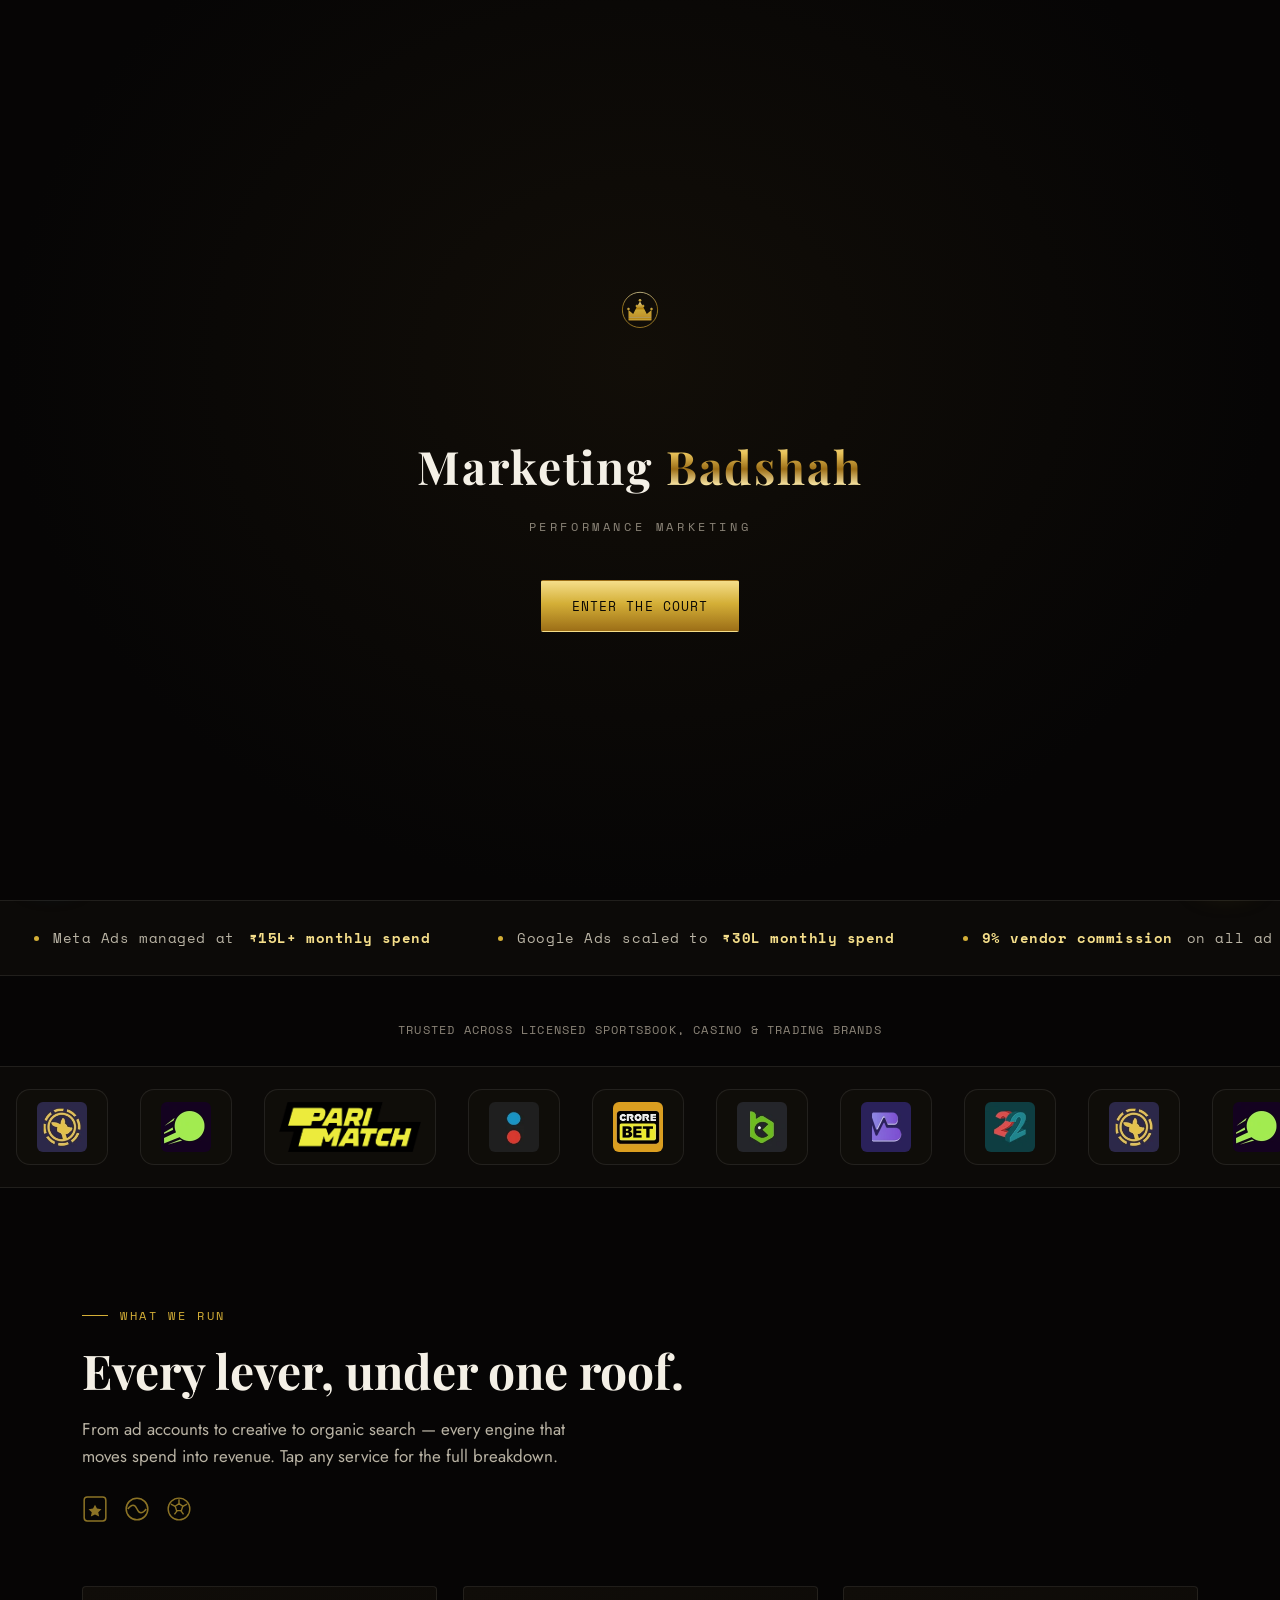
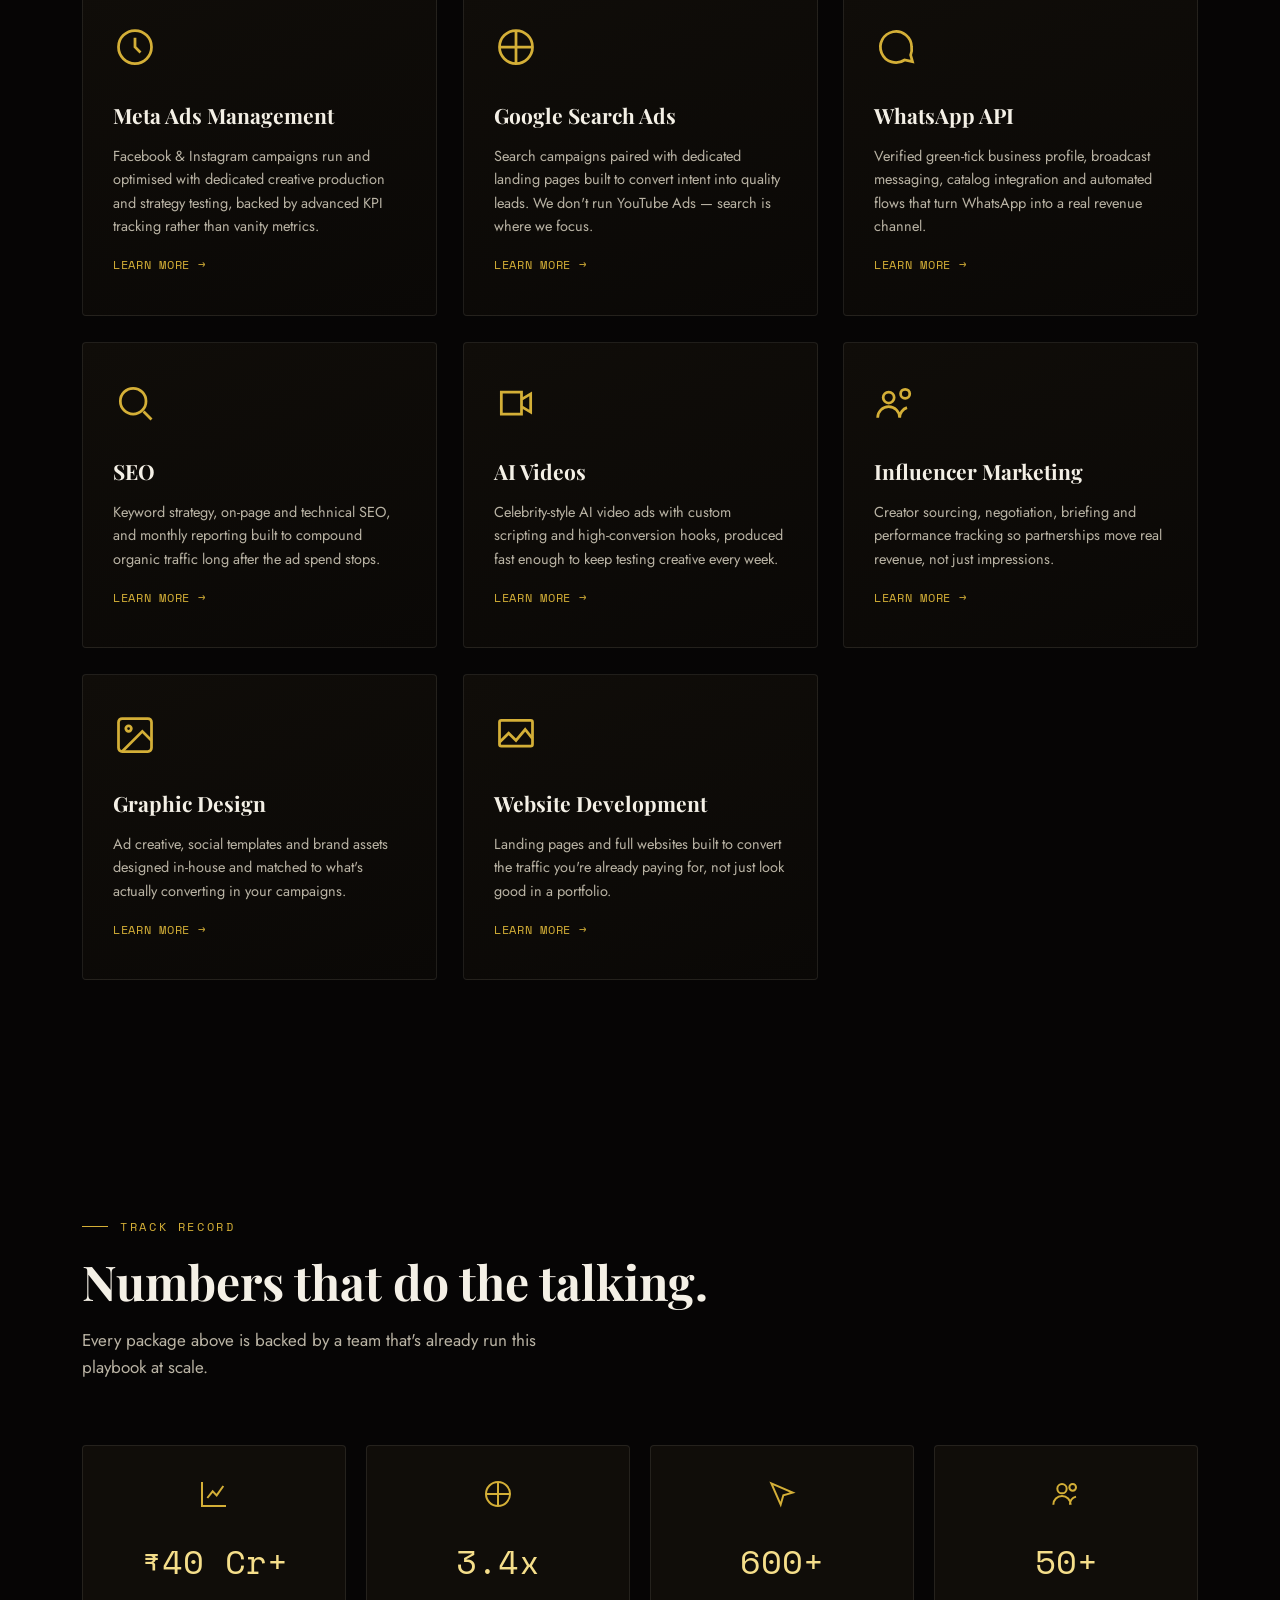
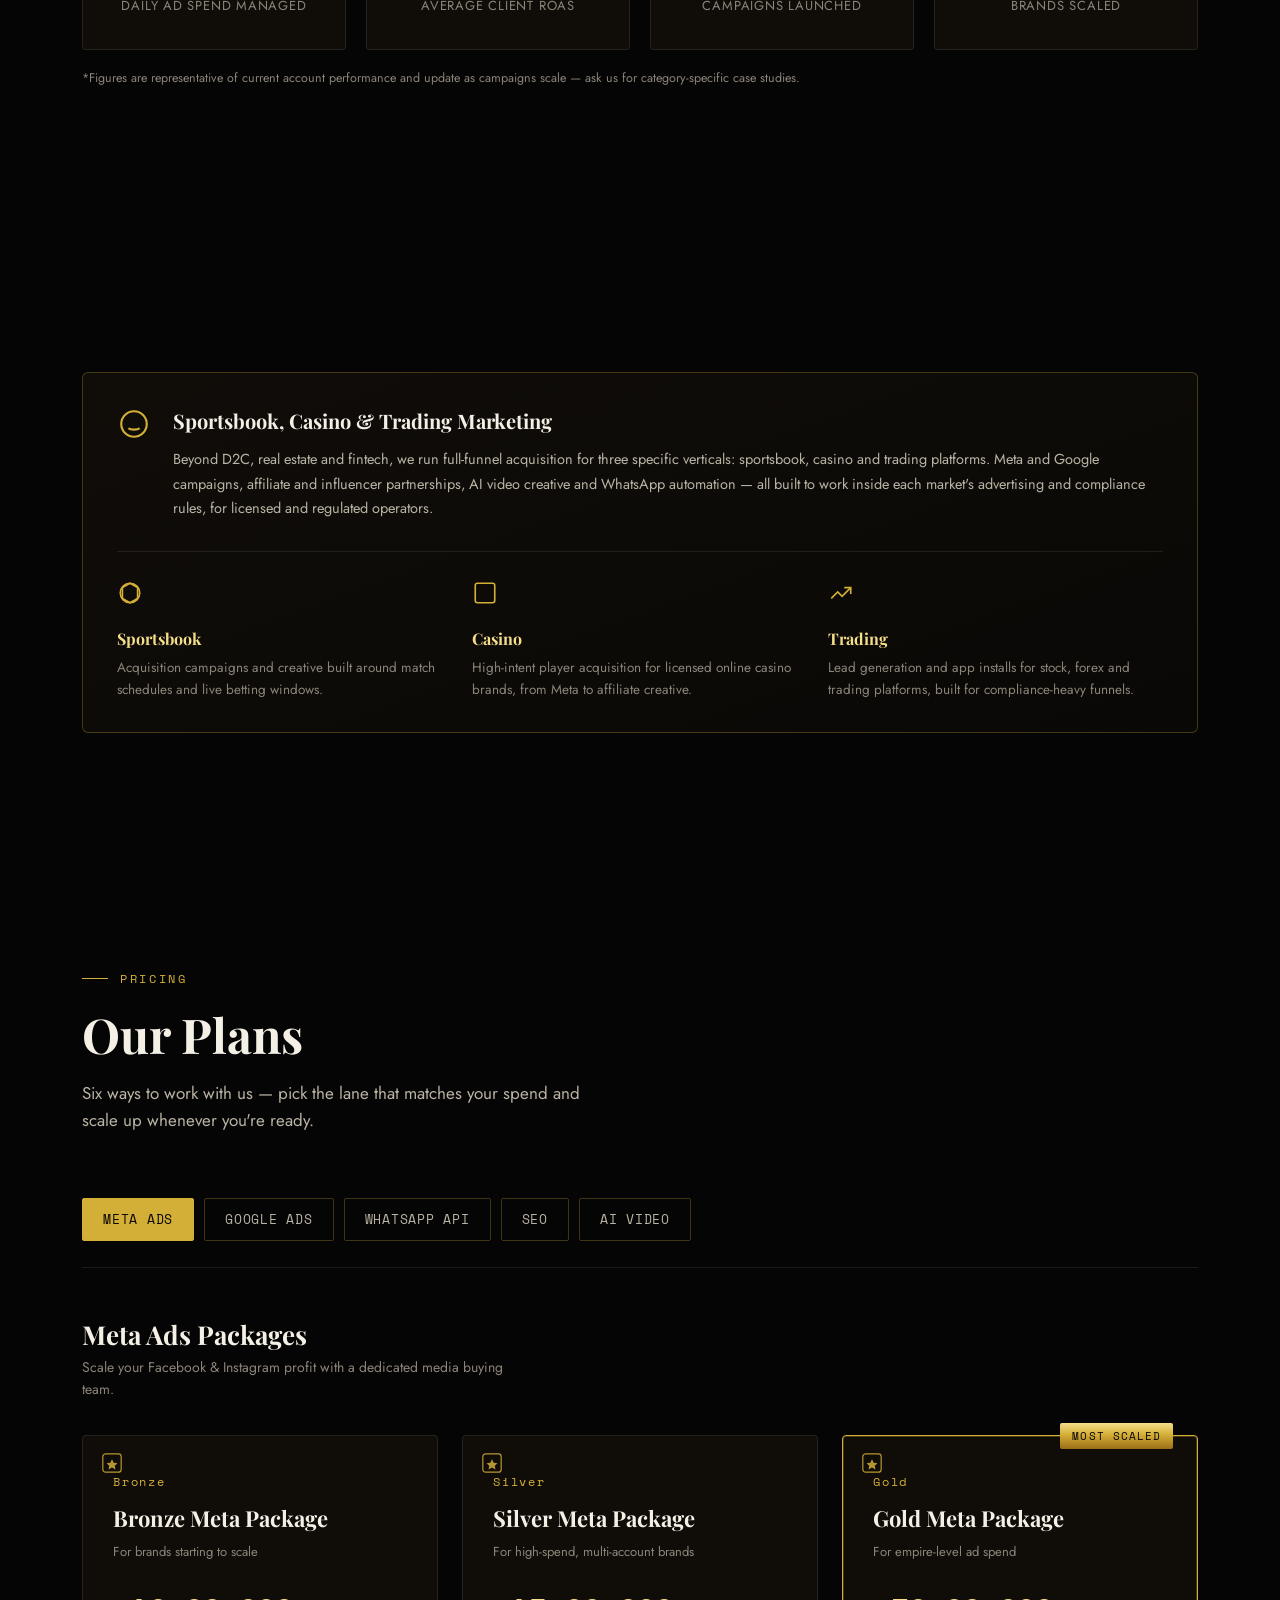
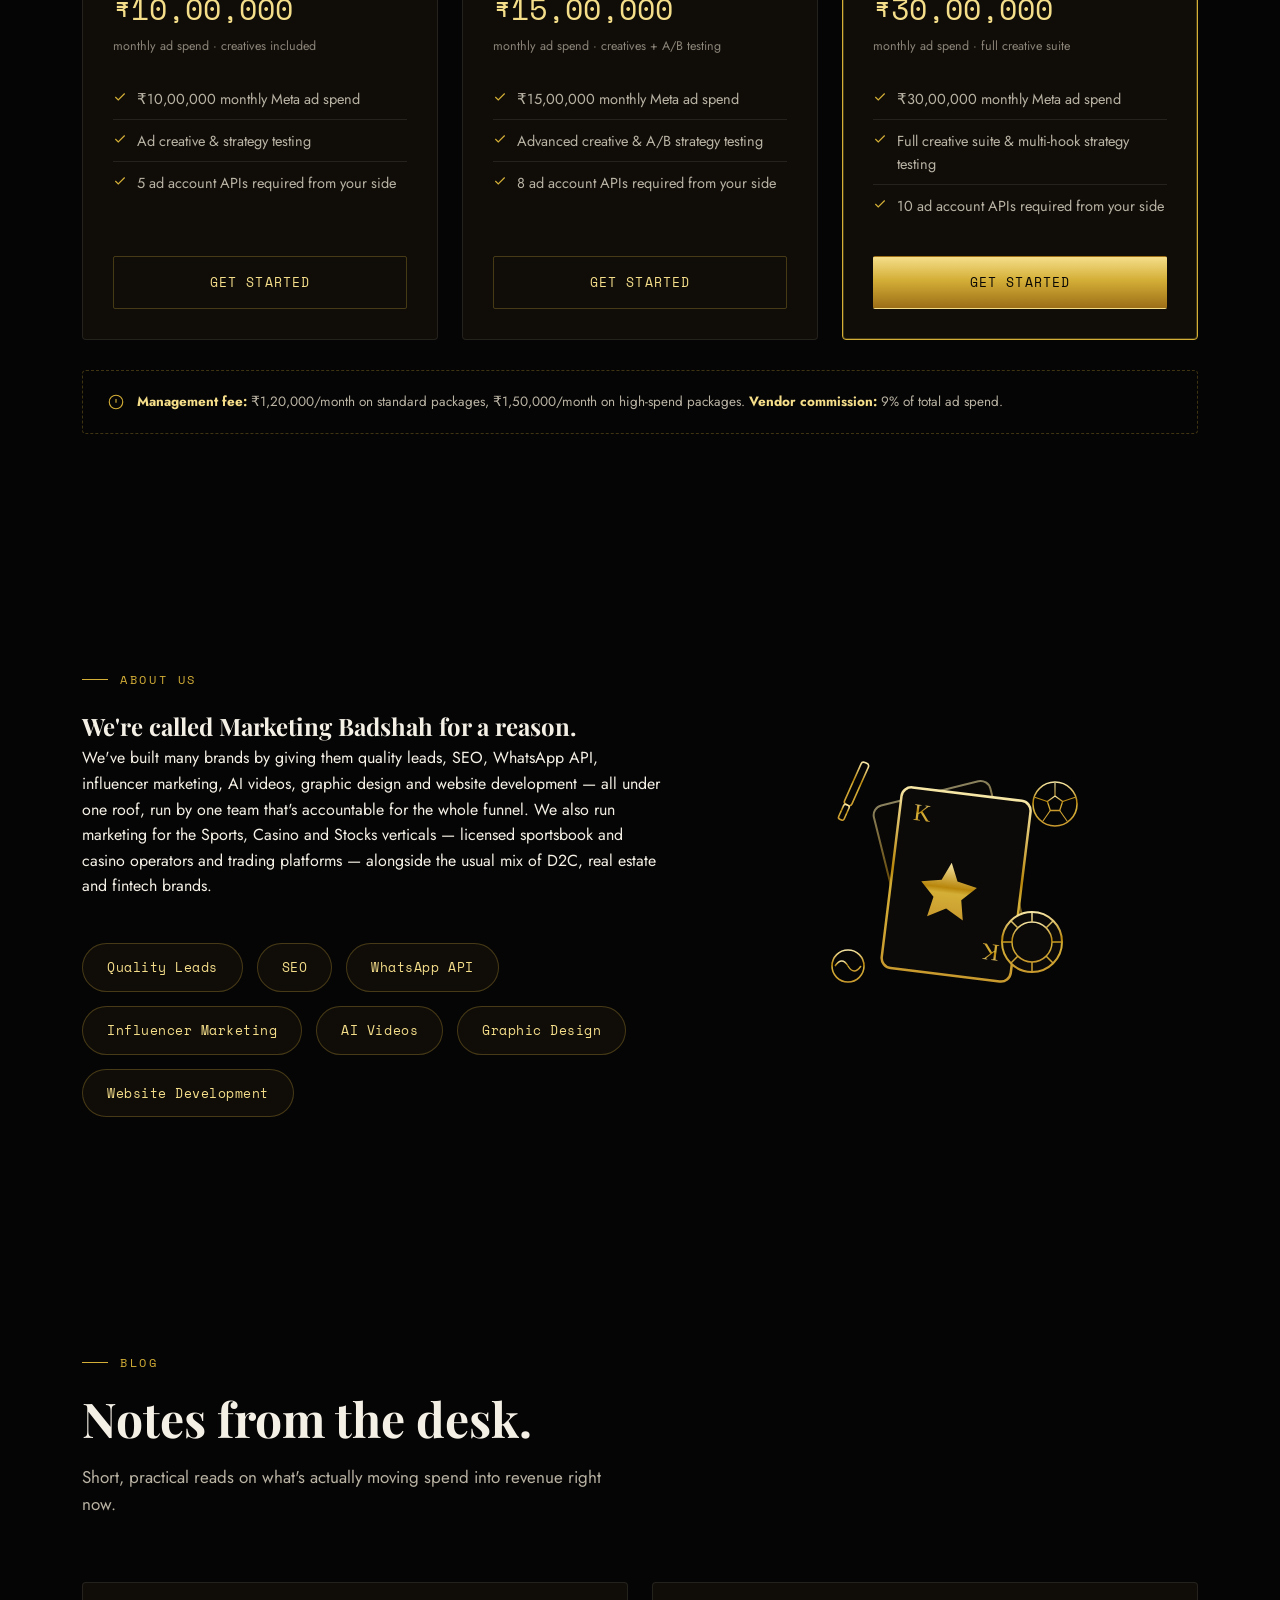
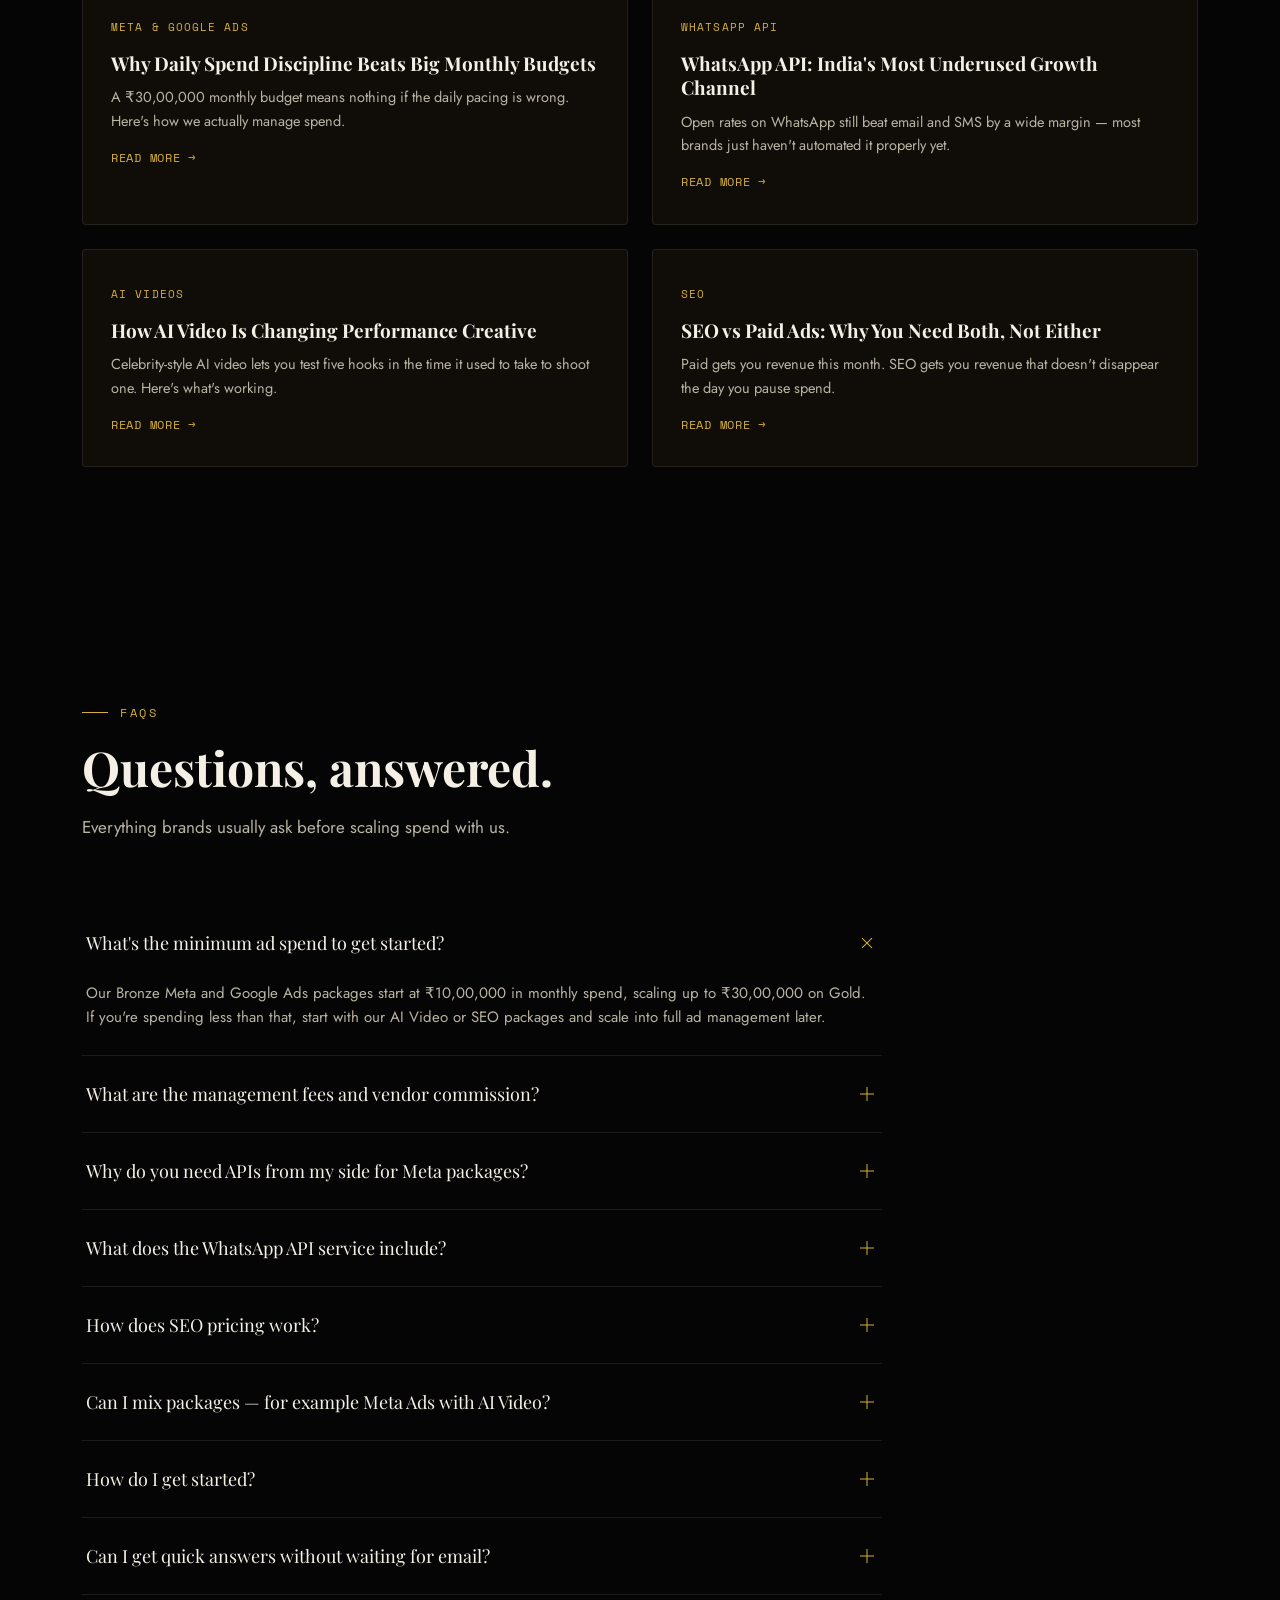
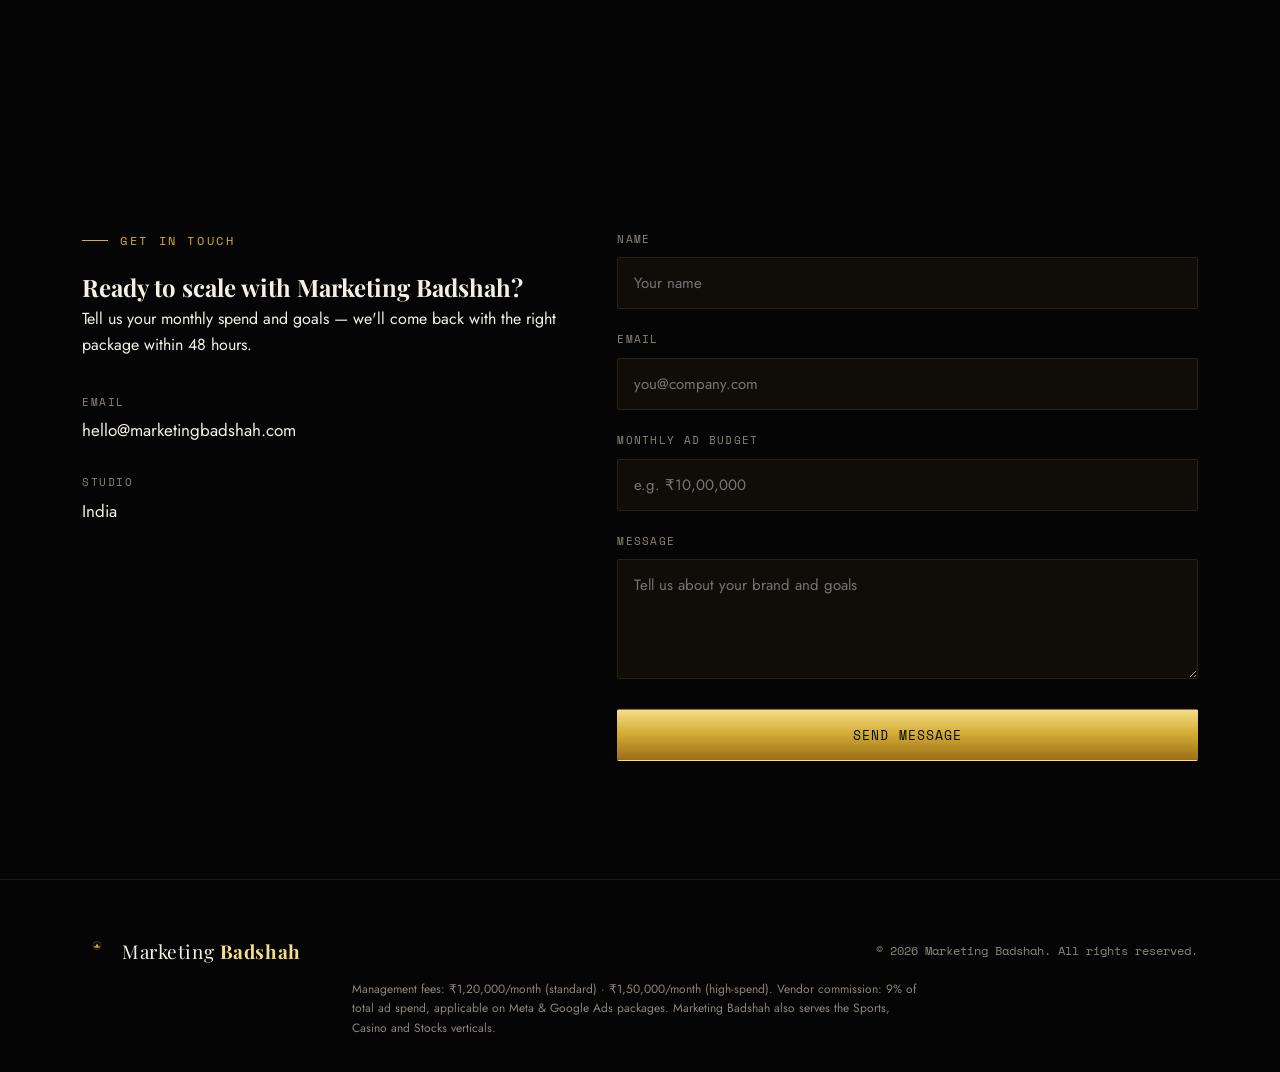
<file: index.html>
<!DOCTYPE html>
<html lang="en">
<head>
<meta charset="UTF-8">
<meta name="viewport" content="width=device-width, initial-scale=1.0">
<title>Marketing Badshah — Performance Marketing for Sportsbook, Casino &amp; Trading Brands</title>
<meta name="description" content="Marketing Badshah — Meta Ads, Google Ads, SEO, WhatsApp API, influencer marketing and AI video for sportsbook, casino and trading brands, built to scale spend into profit.">
<meta name="keywords" content="sportsbook marketing, casino marketing, trading platform marketing, iGaming marketing agency, Sports marketing, Casino marketing, Stocks marketing, Meta Ads, Google Ads, performance marketing agency">
<link rel="icon" href="logo.svg" type="image/svg+xml">
<link rel="stylesheet" href="style.css">
</head>
<body class="locked">

<!-- ============================ Entrance overlay ============================ -->
<div id="entrance" tabindex="-1">
  <svg class="ent-logo" viewBox="0 0 1260 1260" xmlns="http://www.w3.org/2000/svg">
    <defs>
      <linearGradient id="eGrad" x1="0%" y1="0%" x2="0%" y2="100%">
        <stop offset="0%" stop-color="#F7E7A6"/><stop offset="45%" stop-color="#B8860B"/>
        <stop offset="55%" stop-color="#D4AF37"/><stop offset="100%" stop-color="#C99A2E"/>
      </linearGradient>
    </defs>
    <circle cx="630" cy="400" r="168" fill="none" stroke="url(#eGrad)" stroke-width="7"/>
    <g fill="url(#eGrad)">
      <rect x="520" y="470" width="220" height="30" rx="4"/>
      <path d="M 520 470 L 520 400 L 565 440 L 600 370 L 630 320 L 660 370 L 695 440 L 740 400 L 740 470 Z"/>
      <circle cx="520" cy="392" r="12"/><circle cx="600" cy="362" r="12"/><circle cx="630" cy="308" r="13"/>
      <circle cx="660" cy="362" r="12"/><circle cx="740" cy="392" r="12"/>
    </g>
  </svg>
  <h1>Marketing <span class="gold-text">Badshah</span></h1>
  <p class="ent-sub">Performance Marketing</p>
  <button id="enter-btn" class="btn btn-solid">Enter the Court</button>
</div>

<!-- ================================= Header ================================= -->
<header class="site-header">
  <div class="container nav-row">
    <a href="#top" class="brand">
      <svg viewBox="0 0 1260 1260" xmlns="http://www.w3.org/2000/svg" aria-hidden="true">
        <defs>
          <linearGradient id="navGrad" x1="0%" y1="0%" x2="0%" y2="100%">
            <stop offset="0%" stop-color="#F7E7A6"/><stop offset="45%" stop-color="#B8860B"/>
            <stop offset="55%" stop-color="#D4AF37"/><stop offset="100%" stop-color="#C99A2E"/>
          </linearGradient>
        </defs>
        <circle cx="630" cy="630" r="600" fill="none" stroke="url(#navGrad)" stroke-width="20"/>
        <circle cx="630" cy="400" r="168" fill="none" stroke="url(#navGrad)" stroke-width="10"/>
        <g fill="url(#navGrad)">
          <rect x="520" y="470" width="220" height="30" rx="4"/>
          <path d="M 520 470 L 520 400 L 565 440 L 600 370 L 630 320 L 660 370 L 695 440 L 740 400 L 740 470 Z"/>
          <circle cx="520" cy="392" r="12"/><circle cx="600" cy="362" r="12"/><circle cx="630" cy="308" r="13"/>
          <circle cx="660" cy="362" r="12"/><circle cx="740" cy="392" r="12"/>
        </g>
      </svg>
      <span class="brand-text">Marketing <b>Badshah</b></span>
    </a>

    <nav id="navLinks" class="nav-links">
      <a href="#services">Services</a>
      <a href="#sportsbook">Sportsbook</a>
      <a href="#casino">Casino</a>
      <a href="#trading">Trading</a>
      <a href="#results">Results</a>
      <a href="#plans">Our Plans</a>
      <a href="#about">About</a>
      <a href="blog.html">Blog</a>
      <a href="#faqs">FAQs</a>
      <a href="#contact" class="btn">Get In Touch</a>
    </nav>

    <button id="navToggle" class="nav-toggle" aria-label="Toggle menu" aria-expanded="false">
      <span></span><span></span><span></span>
    </button>
  </div>
</header>

<main id="top">

  <!-- ================================== Hero ================================== -->
  <section class="hero">
    <div class="hero-deco" aria-hidden="true">
      <svg class="deco-icon d1" viewBox="0 0 60 84" fill="none" stroke="currentColor" stroke-width="1.4">
        <rect x="1" y="1" width="58" height="82" rx="6"/>
        <text x="9" y="20" font-family="Georgia, serif" font-size="14" fill="currentColor" stroke="none">K</text>
        <path d="M30 34 L34 42 L42 44 L36 50 L38 58 L30 54 L22 58 L24 50 L18 44 L26 42 Z" fill="currentColor" stroke="none"/>
        <text x="42" y="78" font-family="Georgia, serif" font-size="14" fill="currentColor" stroke="none" transform="rotate(180 46 71)">K</text>
      </svg>
      <svg class="deco-icon d2" viewBox="0 0 60 60" fill="none" stroke="currentColor" stroke-width="1.4">
        <circle cx="30" cy="30" r="27"/>
        <circle cx="30" cy="30" r="19"/>
        <path d="M30 3v8M30 49v8M57 30h-8M11 30H3M49.4 10.6l-5.6 5.6M16.2 43.8l-5.6 5.6M49.4 49.4l-5.6-5.6M16.2 16.2l-5.6-5.6"/>
      </svg>
      <svg class="deco-icon d3" viewBox="0 0 40 40" fill="none" stroke="currentColor" stroke-width="1.4">
        <circle cx="20" cy="20" r="17"/>
        <path d="M20 12l6.9 5-2.6 8h-8.6l-2.6-8z"/>
        <path d="M20 12V4M26.9 17l7.4-3.8M23.3 25l4.6 6.7M16.7 25l-4.6 6.7M13.1 17l-7.4-3.8"/>
      </svg>
      <svg class="deco-icon d4" viewBox="0 0 70 40" fill="none" stroke="currentColor" stroke-width="1.4">
        <path d="M6 34C20 10 40 6 62 8" stroke-linecap="round"/>
        <rect x="55" y="3" width="8" height="10" rx="2" transform="rotate(25 59 8)"/>
        <circle cx="10" cy="33" r="4"/>
      </svg>
      <svg class="deco-icon d5" viewBox="0 0 60 84" fill="none" stroke="currentColor" stroke-width="1.4">
        <rect x="1" y="1" width="58" height="82" rx="6" transform="rotate(-8 30 42)"/>
        <path d="M30 30 L34 38 L42 40 L36 46 L38 54 L30 50 L22 54 L24 46 L18 40 L26 38 Z" fill="currentColor" stroke="none" transform="rotate(-8 30 42)"/>
      </svg>
    </div>
    <div class="container hero-grid">
      <div>
        <p class="eyebrow">Performance Marketing Agency</p>
        <h1>Turn ad spend into an <span class="gold-text">empire.</span></h1>
        <p class="lede">Marketing Badshah runs Meta and Google Ads at serious budgets with dedicated creative and strategy testing, backs every campaign with advanced KPIs, and delivers quality leads that increase revenue dramatically.</p>
        <div class="hero-cta">
          <a href="#plans" class="btn btn-solid">See Our Plans</a>
          <a href="#contact" class="btn">Talk To Us</a>
        </div>
        <div class="hero-stats">
          <div class="stat"><b>₹40 Cr+</b><span>Daily Spend Managed</span></div>
          <div class="stat"><b>9%</b><span>Vendor Commission</span></div>
          <div class="stat"><b>48h</b><span>Reply Guarantee</span></div>
        </div>
      </div>
      <div class="hero-emblem">
        <svg viewBox="0 0 1260 1260" xmlns="http://www.w3.org/2000/svg" aria-hidden="true">
          <defs>
            <linearGradient id="heroGrad" x1="0%" y1="0%" x2="0%" y2="100%">
              <stop offset="0%" stop-color="#F7E7A6"/><stop offset="45%" stop-color="#B8860B"/>
              <stop offset="55%" stop-color="#D4AF37"/><stop offset="100%" stop-color="#C99A2E"/>
            </linearGradient>
          </defs>
          <circle cx="630" cy="630" r="600" fill="none" stroke="url(#heroGrad)" stroke-width="8"/>
          <circle cx="630" cy="630" r="500" fill="none" stroke="url(#heroGrad)" stroke-width="2" opacity=".5"/>
        </svg>
        <div class="crown-fixed">
          <svg viewBox="0 0 260 170" xmlns="http://www.w3.org/2000/svg" aria-hidden="true">
            <defs>
              <linearGradient id="crownFixed" x1="0%" y1="0%" x2="0%" y2="100%">
                <stop offset="0%" stop-color="#F7E7A6"/><stop offset="45%" stop-color="#B8860B"/>
                <stop offset="55%" stop-color="#D4AF37"/><stop offset="100%" stop-color="#C99A2E"/>
              </linearGradient>
            </defs>
            <g fill="url(#crownFixed)">
              <rect x="20" y="120" width="220" height="30" rx="4"/>
              <path d="M 20 120 L 20 50 L 65 90 L 100 20 L 130 -30 L 160 20 L 195 90 L 240 50 L 240 120 Z" transform="translate(0,30)"/>
            </g>
          </svg>
        </div>
      </div>
    </div>
  </section>

  <!-- ================================= Ticker ================================= -->
  <div class="ticker-wrap">
    <div class="ticker" id="tickerTrack">
      <span class="ticker-item"><span class="dot"></span>Meta Ads managed at <b>₹15L+ monthly spend</b></span>
      <span class="ticker-item"><span class="dot"></span>Google Ads scaled to <b>₹30L monthly spend</b></span>
      <span class="ticker-item"><span class="dot"></span><b>9% vendor commission</b> on all ad spend</span>
      <span class="ticker-item"><span class="dot"></span><b>WhatsApp API</b> flows that sell while you sleep</span>
      <span class="ticker-item"><span class="dot"></span><b>SEO</b> that puts you on page one</span>
      <span class="ticker-item"><span class="dot"></span>Celebrity <b>AI video</b> from ₹5,000</span>
      <span class="ticker-item"><span class="dot"></span>Trusted for <b>Sports, Casino &amp; Stocks</b> marketing</span>
      <span class="ticker-item"><span class="dot"></span><b>Websites &amp; graphic design</b>, built in-house</span>
    </div>
  </div>

  <!-- =========================== Partner Marquee =========================== -->
  <section class="partner-marquee-wrap">
    <div class="container">
      <p class="partner-marquee-label">Trusted across licensed Sportsbook, Casino &amp; Trading brands</p>
    </div>
    <div class="partner-marquee">
      <div class="partner-track" id="partnerTrack">
        <span class="partner-chip"><img src="roobet-logo-square.webp" alt="Roobet" loading="lazy" width="91" height="91"></span>
        <span class="partner-chip"><img src="puntit-logo-square.webp" alt="PuntIt" loading="lazy" width="100" height="100"></span>
        <span class="partner-chip wide"><img src="Parimatch_logo_2020.webp" alt="Parimatch" loading="lazy" width="2500" height="876"></span>
        <span class="partner-chip"><img src="megapari-square.webp" alt="Megapari" loading="lazy" width="91" height="91"></span>
        <span class="partner-chip"><img src="crorebet-logo-square.webp" alt="CroreBet" loading="lazy" width="90" height="90"></span>
        <span class="partner-chip"><img src="bc-game-logo-square-1.webp" alt="BC.Game" loading="lazy" width="91" height="91"></span>
        <span class="partner-chip"><img src="betvibe-logo-square.webp" alt="BetVibe" loading="lazy" width="100" height="100"></span>
        <span class="partner-chip"><img src="22bet_square.webp" alt="22Bet" loading="lazy" width="91" height="91"></span>
      </div>
    </div>
  </section>

  <!-- ================================ Services ================================ -->
  <section class="section" id="services">
    <div class="container">
      <div class="section-head reveal">
        <p class="eyebrow">What We Run</p>
        <h2>Every lever, under one roof.</h2>
        <p class="sub">From ad accounts to creative to organic search — every engine that moves spend into revenue. Tap any service for the full breakdown.</p>
        <div class="deco-strip" aria-hidden="true">
          <svg viewBox="0 0 24 24" fill="none" stroke="currentColor" stroke-width="1.4"><rect x="2" y="1" width="20" height="22" rx="3"/><path d="M12 8l1.8 3.6L18 12.2l-3 2.7.8 4.1L12 17l-3.8 2 .8-4.1-3-2.7 4.2-.6z" fill="currentColor" stroke="none"/></svg>
          <svg viewBox="0 0 24 24" fill="none" stroke="currentColor" stroke-width="1.4"><circle cx="12" cy="12" r="10"/><path d="M3.5 12Q9 5 12 12t8.5 0"/></svg>
          <svg viewBox="0 0 24 24" fill="none" stroke="currentColor" stroke-width="1.3"><circle cx="12" cy="12" r="10"/><path d="M12 7l3.5 2.5-1.3 4H9.8l-1.3-4z"/><path d="M12 7V3M15.5 9.5l4-2M13.7 13.5l2.5 3.5M10.3 13.5l-2.5 3.5M8.5 9.5l-4-2"/></svg>
        </div>
      </div>

      <div class="card-stack">
        <a href="meta-ads.html" class="pcard reveal">
          <svg class="icon" viewBox="0 0 24 24" fill="none" stroke="currentColor" stroke-width="1.5"><circle cx="12" cy="12" r="9"/><path d="M12 7v5l3 3"/></svg>
          <h3>Meta Ads Management</h3>
          <p>Facebook &amp; Instagram campaigns run and optimised with dedicated creative production and strategy testing, backed by advanced KPI tracking rather than vanity metrics.</p>
          <span class="card-link">Learn more →</span>
        </a>
        <a href="google-ads.html" class="pcard reveal">
          <svg class="icon" viewBox="0 0 24 24" fill="none" stroke="currentColor" stroke-width="1.5"><path d="M12 3v18M3 12h18"/><circle cx="12" cy="12" r="9"/></svg>
          <h3>Google Search Ads</h3>
          <p>Search campaigns paired with dedicated landing pages built to convert intent into quality leads. We don't run YouTube Ads — search is where we focus.</p>
          <span class="card-link">Learn more →</span>
        </a>
        <a href="whatsapp-api.html" class="pcard reveal">
          <svg class="icon" viewBox="0 0 24 24" fill="none" stroke="currentColor" stroke-width="1.5"><path d="M20.5 12a8.5 8.5 0 10-3.8 7.1L21 20l-1-3.6A8.46 8.46 0 0020.5 12z"/></svg>
          <h3>WhatsApp API</h3>
          <p>Verified green-tick business profile, broadcast messaging, catalog integration and automated flows that turn WhatsApp into a real revenue channel.</p>
          <span class="card-link">Learn more →</span>
        </a>
        <a href="seo.html" class="pcard reveal">
          <svg class="icon" viewBox="0 0 24 24" fill="none" stroke="currentColor" stroke-width="1.5"><circle cx="11" cy="11" r="7"/><path d="M21 21l-4.35-4.35"/></svg>
          <h3>SEO</h3>
          <p>Keyword strategy, on-page and technical SEO, and monthly reporting built to compound organic traffic long after the ad spend stops.</p>
          <span class="card-link">Learn more →</span>
        </a>
        <a href="ai-videos.html" class="pcard reveal">
          <svg class="icon" viewBox="0 0 24 24" fill="none" stroke="currentColor" stroke-width="1.5"><path d="M15 10l5-3v10l-5-3M4 6h11v12H4z"/></svg>
          <h3>AI Videos</h3>
          <p>Celebrity-style AI video ads with custom scripting and high-conversion hooks, produced fast enough to keep testing creative every week.</p>
          <span class="card-link">Learn more →</span>
        </a>
        <a href="influencer-marketing.html" class="pcard reveal">
          <svg class="icon" viewBox="0 0 24 24" fill="none" stroke="currentColor" stroke-width="1.5"><circle cx="8" cy="9" r="3"/><circle cx="17" cy="7" r="2.5"/><path d="M2 20c0-3.3 2.7-6 6-6s6 2.7 6 6M14 20c0-2.6 1.8-4.8 4-5.5"/></svg>
          <h3>Influencer Marketing</h3>
          <p>Creator sourcing, negotiation, briefing and performance tracking so partnerships move real revenue, not just impressions.</p>
          <span class="card-link">Learn more →</span>
        </a>
        <a href="graphic-design.html" class="pcard reveal">
          <svg class="icon" viewBox="0 0 24 24" fill="none" stroke="currentColor" stroke-width="1.5"><rect x="3" y="3" width="18" height="18" rx="2"/><circle cx="8.5" cy="8.5" r="1.5"/><path d="M21 15l-5-5L5 21"/></svg>
          <h3>Graphic Design</h3>
          <p>Ad creative, social templates and brand assets designed in-house and matched to what's actually converting in your campaigns.</p>
          <span class="card-link">Learn more →</span>
        </a>
        <a href="website-development.html" class="pcard reveal">
          <svg class="icon" viewBox="0 0 24 24" fill="none" stroke="currentColor" stroke-width="1.5"><rect x="3" y="4" width="18" height="14" rx="1"/><path d="M3 16l5-5 4 4 5-6 4 5"/></svg>
          <h3>Website Development</h3>
          <p>Landing pages and full websites built to convert the traffic you're already paying for, not just look good in a portfolio.</p>
          <span class="card-link">Learn more →</span>
        </a>
      </div>
    </div>
  </section>

  <!-- ================================= Results ================================= -->
  <section class="section" id="results">
    <div class="container">
      <div class="section-head reveal">
        <p class="eyebrow">Track Record</p>
        <h2>Numbers that do the talking.</h2>
        <p class="sub">Every package above is backed by a team that's already run this playbook at scale.</p>
      </div>

      <div class="metric-grid">
        <div class="metric-card reveal">
          <svg class="icon" viewBox="0 0 24 24" fill="none" stroke="currentColor" stroke-width="1.5"><path d="M3 3v18h18M7 15l4-5 3 3 5-7"/></svg>
          <div class="metric-num">₹40 Cr+</div>
          <div class="metric-label">Daily Ad Spend Managed</div>
        </div>
        <div class="metric-card reveal">
          <svg class="icon" viewBox="0 0 24 24" fill="none" stroke="currentColor" stroke-width="1.5"><path d="M12 3v18M3 12h18"/><circle cx="12" cy="12" r="9"/></svg>
          <div class="metric-num">3.4x</div>
          <div class="metric-label">Average Client ROAS</div>
        </div>
        <div class="metric-card reveal">
          <svg class="icon" viewBox="0 0 24 24" fill="none" stroke="currentColor" stroke-width="1.5"><path d="M4 4l7 16 2-7 7-2-16-7z"/></svg>
          <div class="metric-num">600+</div>
          <div class="metric-label">Campaigns Launched</div>
        </div>
        <div class="metric-card reveal">
          <svg class="icon" viewBox="0 0 24 24" fill="none" stroke="currentColor" stroke-width="1.5"><circle cx="9" cy="8" r="3.5"/><circle cx="17" cy="7" r="2.5"/><path d="M2.5 20c0-3.6 2.9-6.5 6.5-6.5S15.5 16.4 15.5 20M15 20c0-2.8 1.9-5.2 4.5-6"/></svg>
          <div class="metric-num">50+</div>
          <div class="metric-label">Brands Scaled</div>
        </div>
      </div>
      <p class="metric-note reveal">*Figures are representative of current account performance and update as campaigns scale — ask us for category-specific case studies.</p>
    </div>
  </section>

  <!-- =========================== Verticals Banner =========================== -->
  <section class="section" id="verticals">
    <div class="container">
      <div class="gaming-callout reveal">
        <div class="gaming-callout-head">
          <svg class="icon" viewBox="0 0 24 24" fill="none" stroke="currentColor" stroke-width="1.5"><circle cx="12" cy="12" r="9"/><path d="M9 9h.01M15 9h.01M8 15c1.5 1.3 6.5 1.3 8 0"/></svg>
          <div>
            <h3>Sportsbook, Casino &amp; Trading Marketing</h3>
            <p>Beyond D2C, real estate and fintech, we run full-funnel acquisition for three specific verticals: sportsbook, casino and trading platforms. Meta and Google campaigns, affiliate and influencer partnerships, AI video creative and WhatsApp automation — all built to work inside each market's advertising and compliance rules, for licensed and regulated operators.</p>
          </div>
        </div>
        <div class="gaming-subgrid">
          <div class="gaming-sub" id="sportsbook">
            <svg viewBox="0 0 24 24" fill="none" stroke="currentColor" stroke-width="1.5"><circle cx="12" cy="12" r="9"/><path d="M12 3l7 4v10l-7 4-7-4V7z"/></svg>
            <h4>Sportsbook</h4>
            <p>Acquisition campaigns and creative built around match schedules and live betting windows.</p>
          </div>
          <div class="gaming-sub" id="casino">
            <svg viewBox="0 0 24 24" fill="none" stroke="currentColor" stroke-width="1.5"><rect x="3" y="3" width="18" height="18" rx="2"/><path d="M8 8h.01M16 8h.01M8 16h.01M16 16h.01M12 12h.01"/></svg>
            <h4>Casino</h4>
            <p>High-intent player acquisition for licensed online casino brands, from Meta to affiliate creative.</p>
          </div>
          <div class="gaming-sub" id="trading">
            <svg viewBox="0 0 24 24" fill="none" stroke="currentColor" stroke-width="1.5"><path d="M3 17l6-6 4 4 8-8"/><path d="M15 7h6v6"/></svg>
            <h4>Trading</h4>
            <p>Lead generation and app installs for stock, forex and trading platforms, built for compliance-heavy funnels.</p>
          </div>
        </div>
      </div>
    </div>
  </section>

  <!-- ================================ Our Plans ================================ -->
  <section class="section" id="plans">
    <div class="container">
      <div class="section-head reveal">
        <p class="eyebrow">Pricing</p>
        <h2>Our Plans</h2>
        <p class="sub">Six ways to work with us — pick the lane that matches your spend and scale up whenever you're ready.</p>
      </div>

      <div class="plans-tabs" role="tablist" id="planTabs">
        <button class="plan-tab active" data-target="plan-meta">Meta Ads</button>
        <button class="plan-tab" data-target="plan-google">Google Ads</button>
        <button class="plan-tab" data-target="plan-whatsapp">WhatsApp API</button>
        <button class="plan-tab" data-target="plan-seo">SEO</button>
        <button class="plan-tab" data-target="plan-ai">AI Video</button>
      </div>

      <!-- Meta Ads -->
      <div class="plan-group active" id="plan-meta">
        <div class="plan-group-head">
          <div>
            <h3>Meta Ads Packages</h3>
            <p>Scale your Facebook &amp; Instagram profit with a dedicated media buying team.</p>
          </div>
        </div>
        <div class="plan-grid">
          <div class="plan-card">
            <svg class="card-corner-mark" viewBox="0 0 24 24" fill="none" stroke="currentColor" stroke-width="1.3"><rect x="2" y="2" width="20" height="20" rx="3"/><path d="M12 8l1.8 3.6L18 12.2l-3 2.7.8 4.1L12 17l-3.8 2 .8-4.1-3-2.7 4.2-.6z" fill="currentColor" stroke="none"/></svg>
            <div class="plan-num">Bronze</div>
            <h4>Bronze Meta Package</h4>
            <div class="tier">For brands starting to scale</div>
            <div class="plan-price"><div class="amt">₹10,00,000</div><div class="per">monthly ad spend · creatives included</div></div>
            <ul class="plan-feats">
              <li><svg viewBox="0 0 24 24" fill="none" stroke="currentColor" stroke-width="2"><path d="M20 6L9 17l-5-5"/></svg>₹10,00,000 monthly Meta ad spend</li>
              <li><svg viewBox="0 0 24 24" fill="none" stroke="currentColor" stroke-width="2"><path d="M20 6L9 17l-5-5"/></svg>Ad creative &amp; strategy testing</li>
              <li><svg viewBox="0 0 24 24" fill="none" stroke="currentColor" stroke-width="2"><path d="M20 6L9 17l-5-5"/></svg>5 ad account APIs required from your side</li>
            </ul>
            <a href="#contact" class="btn btn-block">Get Started</a>
          </div>
          <div class="plan-card">
            <svg class="card-corner-mark" viewBox="0 0 24 24" fill="none" stroke="currentColor" stroke-width="1.3"><rect x="2" y="2" width="20" height="20" rx="3"/><path d="M12 8l1.8 3.6L18 12.2l-3 2.7.8 4.1L12 17l-3.8 2 .8-4.1-3-2.7 4.2-.6z" fill="currentColor" stroke="none"/></svg>
            <div class="plan-num">Silver</div>
            <h4>Silver Meta Package</h4>
            <div class="tier">For high-spend, multi-account brands</div>
            <div class="plan-price"><div class="amt">₹15,00,000</div><div class="per">monthly ad spend · creatives + A/B testing</div></div>
            <ul class="plan-feats">
              <li><svg viewBox="0 0 24 24" fill="none" stroke="currentColor" stroke-width="2"><path d="M20 6L9 17l-5-5"/></svg>₹15,00,000 monthly Meta ad spend</li>
              <li><svg viewBox="0 0 24 24" fill="none" stroke="currentColor" stroke-width="2"><path d="M20 6L9 17l-5-5"/></svg>Advanced creative &amp; A/B strategy testing</li>
              <li><svg viewBox="0 0 24 24" fill="none" stroke="currentColor" stroke-width="2"><path d="M20 6L9 17l-5-5"/></svg>8 ad account APIs required from your side</li>
            </ul>
            <a href="#contact" class="btn btn-block">Get Started</a>
          </div>
          <div class="plan-card featured">
            <svg class="card-corner-mark" viewBox="0 0 24 24" fill="none" stroke="currentColor" stroke-width="1.3"><rect x="2" y="2" width="20" height="20" rx="3"/><path d="M12 8l1.8 3.6L18 12.2l-3 2.7.8 4.1L12 17l-3.8 2 .8-4.1-3-2.7 4.2-.6z" fill="currentColor" stroke="none"/></svg>
            <div class="badge">Most Scaled</div>
            <div class="plan-num">Gold</div>
            <h4>Gold Meta Package</h4>
            <div class="tier">For empire-level ad spend</div>
            <div class="plan-price"><div class="amt">₹30,00,000</div><div class="per">monthly ad spend · full creative suite</div></div>
            <ul class="plan-feats">
              <li><svg viewBox="0 0 24 24" fill="none" stroke="currentColor" stroke-width="2"><path d="M20 6L9 17l-5-5"/></svg>₹30,00,000 monthly Meta ad spend</li>
              <li><svg viewBox="0 0 24 24" fill="none" stroke="currentColor" stroke-width="2"><path d="M20 6L9 17l-5-5"/></svg>Full creative suite &amp; multi-hook strategy testing</li>
              <li><svg viewBox="0 0 24 24" fill="none" stroke="currentColor" stroke-width="2"><path d="M20 6L9 17l-5-5"/></svg>10 ad account APIs required from your side</li>
            </ul>
            <a href="#contact" class="btn btn-solid btn-block">Get Started</a>
          </div>
        </div>
        <div class="plan-note">
          <svg viewBox="0 0 24 24" fill="none" stroke="currentColor" stroke-width="1.5"><circle cx="12" cy="12" r="9"/><path d="M12 8v5M12 16h.01"/></svg>
          <p><b>Management fee:</b> ₹1,20,000/month on standard packages, ₹1,50,000/month on high-spend packages. <b>Vendor commission:</b> 9% of total ad spend.</p>
        </div>
      </div>

      <!-- Google Ads -->
      <div class="plan-group" id="plan-google">
        <div class="plan-group-head">
          <div>
            <h3>Google Ads Packages</h3>
            <p>Scale your search profit with dedicated landing pages built in.</p>
          </div>
        </div>
        <div class="plan-grid">
          <div class="plan-card">
            <svg class="card-corner-mark" viewBox="0 0 24 24" fill="none" stroke="currentColor" stroke-width="1.3"><rect x="2" y="2" width="20" height="20" rx="3"/><path d="M12 8l1.8 3.6L18 12.2l-3 2.7.8 4.1L12 17l-3.8 2 .8-4.1-3-2.7 4.2-.6z" fill="currentColor" stroke="none"/></svg>
            <div class="plan-num">Bronze</div>
            <h4>Bronze Google Ads</h4>
            <div class="tier">Entry point for search advertising</div>
            <div class="plan-price"><div class="amt">₹10,00,000</div><div class="per">monthly ad spend · creatives included</div></div>
            <ul class="plan-feats">
              <li><svg viewBox="0 0 24 24" fill="none" stroke="currentColor" stroke-width="2"><path d="M20 6L9 17l-5-5"/></svg>₹10,00,000 monthly ad spend</li>
              <li><svg viewBox="0 0 24 24" fill="none" stroke="currentColor" stroke-width="2"><path d="M20 6L9 17l-5-5"/></svg>Ad creative &amp; strategy testing</li>
              <li><svg viewBox="0 0 24 24" fill="none" stroke="currentColor" stroke-width="2"><path d="M20 6L9 17l-5-5"/></svg>1 landing page included</li>
            </ul>
            <a href="#contact" class="btn btn-block">Get Started</a>
          </div>
          <div class="plan-card">
            <svg class="card-corner-mark" viewBox="0 0 24 24" fill="none" stroke="currentColor" stroke-width="1.3"><rect x="2" y="2" width="20" height="20" rx="3"/><path d="M12 8l1.8 3.6L18 12.2l-3 2.7.8 4.1L12 17l-3.8 2 .8-4.1-3-2.7 4.2-.6z" fill="currentColor" stroke="none"/></svg>
            <div class="plan-num">Silver</div>
            <h4>Silver Google Ads</h4>
            <div class="tier">For teams scaling search spend</div>
            <div class="plan-price"><div class="amt">₹15,00,000</div><div class="per">monthly ad spend · creatives + A/B testing</div></div>
            <ul class="plan-feats">
              <li><svg viewBox="0 0 24 24" fill="none" stroke="currentColor" stroke-width="2"><path d="M20 6L9 17l-5-5"/></svg>₹15,00,000 monthly ad spend</li>
              <li><svg viewBox="0 0 24 24" fill="none" stroke="currentColor" stroke-width="2"><path d="M20 6L9 17l-5-5"/></svg>Advanced creative &amp; A/B strategy testing</li>
              <li><svg viewBox="0 0 24 24" fill="none" stroke="currentColor" stroke-width="2"><path d="M20 6L9 17l-5-5"/></svg>2 landing pages included</li>
            </ul>
            <a href="#contact" class="btn btn-block">Get Started</a>
          </div>
          <div class="plan-card featured">
            <svg class="card-corner-mark" viewBox="0 0 24 24" fill="none" stroke="currentColor" stroke-width="1.3"><rect x="2" y="2" width="20" height="20" rx="3"/><path d="M12 8l1.8 3.6L18 12.2l-3 2.7.8 4.1L12 17l-3.8 2 .8-4.1-3-2.7 4.2-.6z" fill="currentColor" stroke="none"/></svg>
            <div class="badge">Best For Scale</div>
            <div class="plan-num">Gold</div>
            <h4>Gold Google Ads</h4>
            <div class="tier">For high-spend national campaigns</div>
            <div class="plan-price"><div class="amt">₹30,00,000</div><div class="per">monthly ad spend · full creative suite</div></div>
            <ul class="plan-feats">
              <li><svg viewBox="0 0 24 24" fill="none" stroke="currentColor" stroke-width="2"><path d="M20 6L9 17l-5-5"/></svg>₹30,00,000 monthly ad spend</li>
              <li><svg viewBox="0 0 24 24" fill="none" stroke="currentColor" stroke-width="2"><path d="M20 6L9 17l-5-5"/></svg>Full creative suite &amp; multi-hook strategy testing</li>
              <li><svg viewBox="0 0 24 24" fill="none" stroke="currentColor" stroke-width="2"><path d="M20 6L9 17l-5-5"/></svg>3 landing pages included</li>
            </ul>
            <a href="#contact" class="btn btn-solid btn-block">Get Started</a>
          </div>
        </div>
        <div class="plan-note">
          <svg viewBox="0 0 24 24" fill="none" stroke="currentColor" stroke-width="1.5"><circle cx="12" cy="12" r="9"/><path d="M12 8v5M12 16h.01"/></svg>
          <p><b>Management fee:</b> ₹1,20,000/month on standard packages, ₹1,50,000/month on high-spend packages. <b>Vendor commission:</b> 9% of total ad spend.</p>
        </div>
      </div>

      <!-- WhatsApp API -->
      <div class="plan-group" id="plan-whatsapp">
        <div class="plan-group-head">
          <div>
            <h3>WhatsApp API</h3>
            <p>Turn your WhatsApp into a verified, automated sales and support channel.</p>
          </div>
        </div>
        <div class="plan-grid single">
          <div class="plan-card featured">
            <svg class="card-corner-mark" viewBox="0 0 24 24" fill="none" stroke="currentColor" stroke-width="1.3"><rect x="2" y="2" width="20" height="20" rx="3"/><path d="M12 8l1.8 3.6L18 12.2l-3 2.7.8 4.1L12 17l-3.8 2 .8-4.1-3-2.7 4.2-.6z" fill="currentColor" stroke="none"/></svg>
            <div class="badge">Verified Business</div>
            <div class="plan-num">WhatsApp Package</div>
            <h4>WhatsApp API Setup &amp; Management</h4>
            <div class="tier">One number, fully automated</div>
            <div class="plan-price"><div class="amt">Custom Quote</div><div class="per">based on message volume &amp; flows</div></div>
            <ul class="plan-feats">
              <li><svg viewBox="0 0 24 24" fill="none" stroke="currentColor" stroke-width="2"><path d="M20 6L9 17l-5-5"/></svg>Verified green-tick business profile</li>
              <li><svg viewBox="0 0 24 24" fill="none" stroke="currentColor" stroke-width="2"><path d="M20 6L9 17l-5-5"/></svg>Broadcast messaging to your list</li>
              <li><svg viewBox="0 0 24 24" fill="none" stroke="currentColor" stroke-width="2"><path d="M20 6L9 17l-5-5"/></svg>Product catalog &amp; cart integration</li>
              <li><svg viewBox="0 0 24 24" fill="none" stroke="currentColor" stroke-width="2"><path d="M20 6L9 17l-5-5"/></svg>Automated chatbot flows &amp; multi-agent inbox</li>
            </ul>
            <a href="#contact" class="btn btn-solid btn-block">Get Started</a>
          </div>
        </div>
      </div>

      <!-- SEO -->
      <div class="plan-group" id="plan-seo">
        <div class="plan-group-head">
          <div>
            <h3>SEO</h3>
            <p>Compound, organic growth built on keyword strategy and technical fundamentals.</p>
          </div>
        </div>
        <div class="plan-grid single">
          <div class="plan-card featured">
            <svg class="card-corner-mark" viewBox="0 0 24 24" fill="none" stroke="currentColor" stroke-width="1.3"><rect x="2" y="2" width="20" height="20" rx="3"/><path d="M12 8l1.8 3.6L18 12.2l-3 2.7.8 4.1L12 17l-3.8 2 .8-4.1-3-2.7 4.2-.6z" fill="currentColor" stroke="none"/></svg>
            <div class="badge">Ongoing Growth</div>
            <div class="plan-num">SEO Package</div>
            <h4>SEO Growth Package</h4>
            <div class="tier">Ranked visibility that keeps compounding</div>
            <div class="plan-price"><div class="amt">Custom Quote</div><div class="per">based on site size &amp; competition</div></div>
            <ul class="plan-feats">
              <li><svg viewBox="0 0 24 24" fill="none" stroke="currentColor" stroke-width="2"><path d="M20 6L9 17l-5-5"/></svg>Keyword research &amp; content strategy</li>
              <li><svg viewBox="0 0 24 24" fill="none" stroke="currentColor" stroke-width="2"><path d="M20 6L9 17l-5-5"/></svg>On-page &amp; technical SEO audit</li>
              <li><svg viewBox="0 0 24 24" fill="none" stroke="currentColor" stroke-width="2"><path d="M20 6L9 17l-5-5"/></svg>Authority &amp; backlink building</li>
              <li><svg viewBox="0 0 24 24" fill="none" stroke="currentColor" stroke-width="2"><path d="M20 6L9 17l-5-5"/></svg>Monthly ranking &amp; traffic reports</li>
            </ul>
            <a href="#contact" class="btn btn-solid btn-block">Get an SEO Quote</a>
          </div>
        </div>
      </div>

      <!-- AI Video -->
      <div class="plan-group" id="plan-ai">
        <div class="plan-group-head">
          <div>
            <h3>AI Video Packages</h3>
            <p>Celebrity-powered viral content, scripted and edited for conversion.</p>
          </div>
        </div>
        <div class="plan-grid">
          <div class="plan-card">
            <svg class="card-corner-mark" viewBox="0 0 24 24" fill="none" stroke="currentColor" stroke-width="1.3"><rect x="2" y="2" width="20" height="20" rx="3"/><path d="M12 8l1.8 3.6L18 12.2l-3 2.7.8 4.1L12 17l-3.8 2 .8-4.1-3-2.7 4.2-.6z" fill="currentColor" stroke="none"/></svg>
            <div class="plan-num">Package 01</div>
            <h4>Starter AI</h4>
            <div class="tier">Test the format</div>
            <div class="plan-price"><div class="amt">₹5,000</div><div class="per">one-time</div></div>
            <ul class="plan-feats">
              <li><svg viewBox="0 0 24 24" fill="none" stroke="currentColor" stroke-width="2"><path d="M20 6L9 17l-5-5"/></svg>1 celebrity AI video</li>
              <li><svg viewBox="0 0 24 24" fill="none" stroke="currentColor" stroke-width="2"><path d="M20 6L9 17l-5-5"/></svg>Custom sales scripting</li>
              <li><svg viewBox="0 0 24 24" fill="none" stroke="currentColor" stroke-width="2"><path d="M20 6L9 17l-5-5"/></svg>High-conversion visual hook</li>
              <li><svg viewBox="0 0 24 24" fill="none" stroke="currentColor" stroke-width="2"><path d="M20 6L9 17l-5-5"/></svg>HD quality delivery</li>
            </ul>
            <a href="#contact" class="btn btn-block">Get Started</a>
          </div>
          <div class="plan-card">
            <svg class="card-corner-mark" viewBox="0 0 24 24" fill="none" stroke="currentColor" stroke-width="1.3"><rect x="2" y="2" width="20" height="20" rx="3"/><path d="M12 8l1.8 3.6L18 12.2l-3 2.7.8 4.1L12 17l-3.8 2 .8-4.1-3-2.7 4.2-.6z" fill="currentColor" stroke="none"/></svg>
            <div class="plan-num">Package 02</div>
            <h4>Growth AI</h4>
            <div class="tier">Build a real content library</div>
            <div class="plan-price"><div class="amt">₹12,000</div><div class="per">one-time</div></div>
            <ul class="plan-feats">
              <li><svg viewBox="0 0 24 24" fill="none" stroke="currentColor" stroke-width="2"><path d="M20 6L9 17l-5-5"/></svg>3 celebrity AI videos</li>
              <li><svg viewBox="0 0 24 24" fill="none" stroke="currentColor" stroke-width="2"><path d="M20 6L9 17l-5-5"/></svg>Strategic branding hook</li>
              <li><svg viewBox="0 0 24 24" fill="none" stroke="currentColor" stroke-width="2"><path d="M20 6L9 17l-5-5"/></svg>Viral storyboard design</li>
              <li><svg viewBox="0 0 24 24" fill="none" stroke="currentColor" stroke-width="2"><path d="M20 6L9 17l-5-5"/></svg>Professional background score</li>
            </ul>
            <a href="#contact" class="btn btn-block">Get Started</a>
          </div>
          <div class="plan-card featured">
            <svg class="card-corner-mark" viewBox="0 0 24 24" fill="none" stroke="currentColor" stroke-width="1.3"><rect x="2" y="2" width="20" height="20" rx="3"/><path d="M12 8l1.8 3.6L18 12.2l-3 2.7.8 4.1L12 17l-3.8 2 .8-4.1-3-2.7 4.2-.6z" fill="currentColor" stroke="none"/></svg>
            <div class="badge">Best Value</div>
            <div class="plan-num">Package 03</div>
            <h4>Empire AI</h4>
            <div class="tier">Full-funnel creative testing</div>
            <div class="plan-price"><div class="amt">₹15,000</div><div class="per">one-time</div></div>
            <ul class="plan-feats">
              <li><svg viewBox="0 0 24 24" fill="none" stroke="currentColor" stroke-width="2"><path d="M20 6L9 17l-5-5"/></svg>5 celebrity AI videos</li>
              <li><svg viewBox="0 0 24 24" fill="none" stroke="currentColor" stroke-width="2"><path d="M20 6L9 17l-5-5"/></svg>Elite VFX &amp; transitions</li>
              <li><svg viewBox="0 0 24 24" fill="none" stroke="currentColor" stroke-width="2"><path d="M20 6L9 17l-5-5"/></svg>Multiple A/B test hooks</li>
              <li><svg viewBox="0 0 24 24" fill="none" stroke="currentColor" stroke-width="2"><path d="M20 6L9 17l-5-5"/></svg>Priority campaign support</li>
            </ul>
            <a href="#contact" class="btn btn-solid btn-block">Get Started</a>
          </div>
        </div>
      </div>

    </div>
  </section>

  <!-- ================================== About ================================== -->
  <section class="section" id="about">
    <div class="container about-grid-wrap">
      <div>
        <div class="reveal">
          <p class="eyebrow">About Us</p>
          <h2>We're called Marketing Badshah for a reason.</h2>
          <p class="sub" style="max-width:640px;">We've built many brands by giving them quality leads, SEO, WhatsApp API, influencer marketing, AI videos, graphic design and website development — all under one roof, run by one team that's accountable for the whole funnel. We also run marketing for the Sports, Casino and Stocks verticals — licensed sportsbook and casino operators and trading platforms — alongside the usual mix of D2C, real estate and fintech brands.</p>
        </div>
        <div class="about-grid reveal">
          <div class="about-chip"><span>Quality Leads</span></div>
          <div class="about-chip"><span>SEO</span></div>
          <div class="about-chip"><span>WhatsApp API</span></div>
          <div class="about-chip"><span>Influencer Marketing</span></div>
          <div class="about-chip"><span>AI Videos</span></div>
          <div class="about-chip"><span>Graphic Design</span></div>
          <div class="about-chip"><span>Website Development</span></div>
        </div>
      </div>
      <div class="about-illustration reveal" aria-hidden="true">
        <svg viewBox="0 0 320 320" xmlns="http://www.w3.org/2000/svg">
          <defs>
            <linearGradient id="aboutGrad" x1="0%" y1="0%" x2="0%" y2="100%">
              <stop offset="0%" stop-color="#F7E7A6"/><stop offset="45%" stop-color="#B8860B"/>
              <stop offset="55%" stop-color="#D4AF37"/><stop offset="100%" stop-color="#C99A2E"/>
            </linearGradient>
          </defs>
          <!-- back card -->
          <g transform="rotate(-14 160 160)" opacity=".55">
            <rect x="95" y="55" width="120" height="168" rx="10" fill="#0c0a08" stroke="url(#aboutGrad)" stroke-width="2"/>
          </g>
          <!-- front King card -->
          <g transform="rotate(7 160 160)">
            <rect x="90" y="60" width="130" height="182" rx="10" fill="#0c0a08" stroke="url(#aboutGrad)" stroke-width="2.5"/>
            <text x="104" y="92" font-family="Georgia, serif" font-size="24" fill="url(#aboutGrad)">K</text>
            <path d="M148 130 L156 148 L176 152 L162 166 L166 186 L148 176 L130 186 L134 166 L120 152 L140 148 Z" fill="url(#aboutGrad)"/>
            <text x="182" y="222" font-family="Georgia, serif" font-size="24" fill="url(#aboutGrad)" transform="rotate(180 194 214)">K</text>
          </g>
          <!-- poker chip -->
          <g transform="translate(232 208)">
            <circle r="30" fill="#0c0a08" stroke="url(#aboutGrad)" stroke-width="2"/>
            <circle r="20" fill="none" stroke="url(#aboutGrad)" stroke-width="1.5"/>
            <path d="M0 -30v10M0 20v10M30 0h-10M-20 0h-10M21-21l-7 7M-14 14l-7 7M21 21l-7-7M-14-14l-7-7" stroke="url(#aboutGrad)" stroke-width="1.5"/>
          </g>
          <!-- cricket ball + bat -->
          <g transform="translate(48 232)">
            <circle r="16" fill="none" stroke="url(#aboutGrad)" stroke-width="1.6"/>
            <path d="M-13 0 Q -6 -10 0 0 Q 6 10 13 0" fill="none" stroke="url(#aboutGrad)" stroke-width="1.4"/>
          </g>
          <g transform="translate(52 60) rotate(24)">
            <rect x="-4" y="-34" width="8" height="46" rx="3" fill="none" stroke="url(#aboutGrad)" stroke-width="1.6"/>
            <rect x="-3" y="12" width="6" height="16" rx="2" fill="none" stroke="url(#aboutGrad)" stroke-width="1.6"/>
          </g>
          <!-- football -->
          <g transform="translate(255 70)">
            <circle r="22" fill="none" stroke="url(#aboutGrad)" stroke-width="1.6"/>
            <path d="M0 -8L7.6 -2.5 4.7 6.5 -4.7 6.5 -7.6 -2.5Z" fill="none" stroke="url(#aboutGrad)" stroke-width="1.3"/>
            <path d="M0 -8L0 -21M7.6 -2.5L20.3 -6.8M4.7 6.5L12.4 17.5M-4.7 6.5L-12.4 17.5M-7.6 -2.5L-20.3 -6.8" stroke="url(#aboutGrad)" stroke-width="1.1"/>
          </g>
        </svg>
      </div>
    </div>
  </section>

  <!-- ================================== Blog ================================== -->
  <section class="section" id="blog">
    <div class="container">
      <div class="section-head reveal">
        <p class="eyebrow">Blog</p>
        <h2>Notes from the desk.</h2>
        <p class="sub">Short, practical reads on what's actually moving spend into revenue right now.</p>
      </div>
      <div class="blog-grid">
        <a href="blog.html#daily-spend-discipline" class="blog-card reveal">
          <span class="blog-meta">Meta &amp; Google Ads</span>
          <h3>Why Daily Spend Discipline Beats Big Monthly Budgets</h3>
          <p>A ₹30,00,000 monthly budget means nothing if the daily pacing is wrong. Here's how we actually manage spend.</p>
          <span class="card-link">Read more →</span>
        </a>
        <a href="blog.html#whatsapp-growth-channel" class="blog-card reveal">
          <span class="blog-meta">WhatsApp API</span>
          <h3>WhatsApp API: India's Most Underused Growth Channel</h3>
          <p>Open rates on WhatsApp still beat email and SMS by a wide margin — most brands just haven't automated it properly yet.</p>
          <span class="card-link">Read more →</span>
        </a>
        <a href="blog.html#ai-video-creative" class="blog-card reveal">
          <span class="blog-meta">AI Videos</span>
          <h3>How AI Video Is Changing Performance Creative</h3>
          <p>Celebrity-style AI video lets you test five hooks in the time it used to take to shoot one. Here's what's working.</p>
          <span class="card-link">Read more →</span>
        </a>
        <a href="blog.html#seo-vs-paid-ads" class="blog-card reveal">
          <span class="blog-meta">SEO</span>
          <h3>SEO vs Paid Ads: Why You Need Both, Not Either</h3>
          <p>Paid gets you revenue this month. SEO gets you revenue that doesn't disappear the day you pause spend.</p>
          <span class="card-link">Read more →</span>
        </a>
      </div>
    </div>
  </section>

  <!-- ================================== FAQs ================================== -->
  <section class="section" id="faqs">
    <div class="container">
      <div class="section-head reveal">
        <p class="eyebrow">FAQs</p>
        <h2>Questions, answered.</h2>
        <p class="sub">Everything brands usually ask before scaling spend with us.</p>
      </div>

      <div class="faq-list reveal">
        <div class="faq-item open">
          <button class="faq-q">
            <span>What's the minimum ad spend to get started?</span>
            <span class="plus"></span>
          </button>
          <div class="faq-a"><p>Our Bronze Meta and Google Ads packages start at ₹10,00,000 in monthly spend, scaling up to ₹30,00,000 on Gold. If you're spending less than that, start with our AI Video or SEO packages and scale into full ad management later.</p></div>
        </div>
        <div class="faq-item">
          <button class="faq-q">
            <span>What are the management fees and vendor commission?</span>
            <span class="plus"></span>
          </button>
          <div class="faq-a"><p>Management fees are ₹1,20,000/month on standard packages and ₹1,50,000/month on high-spend, advanced packages. On top of that, we charge a 9% vendor commission on total ad spend.</p></div>
        </div>
        <div class="faq-item">
          <button class="faq-q">
            <span>Why do you need APIs from my side for Meta packages?</span>
            <span class="plus"></span>
          </button>
          <div class="faq-a"><p>Ad account APIs let us distribute spend across multiple accounts, which keeps campaigns running smoothly and protects you if any single account gets restricted.</p></div>
        </div>
        <div class="faq-item">
          <button class="faq-q">
            <span>What does the WhatsApp API service include?</span>
            <span class="plus"></span>
          </button>
          <div class="faq-a"><p>A verified green-tick business profile, broadcast messaging to your customer list, product catalog integration, and automated chatbot flows managed from a shared inbox.</p></div>
        </div>
        <div class="faq-item">
          <button class="faq-q">
            <span>How does SEO pricing work?</span>
            <span class="plus"></span>
          </button>
          <div class="faq-a"><p>SEO is quoted per brand based on your site's current size, technical health and how competitive your keywords are. Get in touch and we'll come back with a custom quote plus a free initial audit.</p></div>
        </div>
        <div class="faq-item">
          <button class="faq-q">
            <span>Can I mix packages — for example Meta Ads with AI Video?</span>
            <span class="plus"></span>
          </button>
          <div class="faq-a"><p>Yes. Most of our clients run a Meta or Google Ads package alongside AI Video and SEO so the ad accounts always have fresh creative to test while organic search builds in the background.</p></div>
        </div>
        <div class="faq-item">
          <button class="faq-q">
            <span>How do I get started?</span>
            <span class="plus"></span>
          </button>
          <div class="faq-a"><p>Send us your details through the contact form below and our team will reply within 48 hours to confirm the right package and onboard you.</p></div>
        </div>
        <div class="faq-item">
          <button class="faq-q">
            <span>Can I get quick answers without waiting for email?</span>
            <span class="plus"></span>
          </button>
          <div class="faq-a"><p>Yes — chat with the Marketing Badshah AI in the corner of this page for instant answers on packages, pricing and process, or tap through to our Telegram for a real person.</p></div>
        </div>
      </div>
    </div>
  </section>

  <!-- ================================= Contact ================================= -->
  <section class="section" id="contact">
    <div class="container contact-wrap">
      <div class="contact-info reveal">
        <p class="eyebrow">Get In Touch</p>
        <h2>Ready to scale with Marketing Badshah?</h2>
        <p class="sub" style="margin-bottom:36px;">Tell us your monthly spend and goals — we'll come back with the right package within 48 hours.</p>
        <div class="item"><span>Email</span><a href="mailto:hello@marketingbadshah.com">hello@marketingbadshah.com</a></div>
        <div class="item"><span>Studio</span><p>India</p></div>
      </div>

      <form id="contactForm" class="reveal">
        <div class="field">
          <label for="name">Name</label>
          <input id="name" name="name" type="text" required placeholder="Your name">
        </div>
        <div class="field">
          <label for="email">Email</label>
          <input id="email" name="email" type="email" required placeholder="you@company.com">
        </div>
        <div class="field">
          <label for="budget">Monthly Ad Budget</label>
          <input id="budget" name="budget" type="text" placeholder="e.g. ₹10,00,000">
        </div>
        <div class="field">
          <label for="message">Message</label>
          <textarea id="message" name="message" required placeholder="Tell us about your brand and goals"></textarea>
        </div>
        <button type="submit" class="btn btn-solid btn-block">Send Message</button>
      </form>
    </div>
  </section>

</main>

<!-- ================================= Footer ================================= -->
<footer>
  <div class="container footer-row">
    <div class="footer-brand">
      <svg viewBox="0 0 1260 1260" xmlns="http://www.w3.org/2000/svg" aria-hidden="true">
        <defs>
          <linearGradient id="footGrad" x1="0%" y1="0%" x2="0%" y2="100%">
            <stop offset="0%" stop-color="#F7E7A6"/><stop offset="45%" stop-color="#B8860B"/>
            <stop offset="55%" stop-color="#D4AF37"/><stop offset="100%" stop-color="#C99A2E"/>
          </linearGradient>
        </defs>
        <circle cx="630" cy="400" r="168" fill="none" stroke="url(#footGrad)" stroke-width="10"/>
        <g fill="url(#footGrad)">
          <rect x="520" y="470" width="220" height="30" rx="4"/>
          <path d="M 520 470 L 520 400 L 565 440 L 600 370 L 630 320 L 660 370 L 695 440 L 740 400 L 740 470 Z"/>
        </g>
      </svg>
      <span class="brand-text">Marketing <b>Badshah</b></span>
    </div>
    <p class="copy">© 2026 Marketing Badshah. All rights reserved.</p>
  </div>
  <p class="fine container">Management fees: ₹1,20,000/month (standard) · ₹1,50,000/month (high-spend). Vendor commission: 9% of total ad spend, applicable on Meta &amp; Google Ads packages. Marketing Badshah also serves the Sports, Casino and Stocks verticals.</p>
</footer>

<!-- ============================ Floating Telegram Button ============================ -->
<a href="https://t.me/MarketingBadshah" target="_blank" rel="noopener" class="floating-telegram" aria-label="Chat on Telegram">
  <svg viewBox="0 0 24 24" fill="currentColor"><path d="M21.7 4.2L2.9 11.5c-1.3.5-1.3 1.2-.2 1.6l4.8 1.5 1.9 5.7c.2.6.4.8.9.8s.7-.2 1-.5l2.4-2.3 4.9 3.6c.9.6 1.5.3 1.8-.8l3.2-15c.4-1.4-.4-2-1.9-1.4zM8.7 13.6l9.9-6.3c.5-.3.9-.1.6.2l-8.4 7.6-.3 3.1-1.5-4.6z"/></svg>
</a>

<!-- ============================ AI Chatbot Widget ============================ -->
<div id="chatWidget" class="chat-widget">
  <button id="chatToggle" class="chat-toggle" aria-label="Open Marketing Badshah AI chat" aria-expanded="false">
    <svg id="chatIconOpen" viewBox="0 0 24 24" fill="none" stroke="currentColor" stroke-width="1.6"><path d="M21 11.5a8.38 8.38 0 01-.9 3.8 8.5 8.5 0 01-7.6 4.7 8.38 8.38 0 01-3.8-.9L3 21l1.9-5.7a8.38 8.38 0 01-.9-3.8 8.5 8.5 0 014.7-7.6 8.38 8.38 0 013.8-.9h.5a8.48 8.48 0 018 8v.5z"/></svg>
    <svg id="chatIconClose" viewBox="0 0 24 24" fill="none" stroke="currentColor" stroke-width="1.8" style="display:none;"><path d="M18 6L6 18M6 6l12 12"/></svg>
  </button>

  <div id="chatPanel" class="chat-panel" aria-hidden="true">
    <div class="chat-head">
      <svg viewBox="0 0 1260 1260" xmlns="http://www.w3.org/2000/svg" aria-hidden="true">
        <defs>
          <linearGradient id="chatGrad" x1="0%" y1="0%" x2="0%" y2="100%">
            <stop offset="0%" stop-color="#F7E7A6"/><stop offset="45%" stop-color="#B8860B"/>
            <stop offset="55%" stop-color="#D4AF37"/><stop offset="100%" stop-color="#C99A2E"/>
          </linearGradient>
        </defs>
        <circle cx="630" cy="400" r="168" fill="none" stroke="url(#chatGrad)" stroke-width="14"/>
        <g fill="url(#chatGrad)">
          <rect x="520" y="470" width="220" height="30" rx="4"/>
          <path d="M 520 470 L 520 400 L 565 440 L 600 370 L 630 320 L 660 370 L 695 440 L 740 400 L 740 470 Z"/>
        </g>
      </svg>
      <div>
        <div class="chat-title">Marketing Badshah AI</div>
        <div class="chat-status"><span class="dot-live"></span>Usually replies instantly</div>
      </div>
    </div>

    <div id="chatMessages" class="chat-messages"></div>

    <div class="chat-quick" id="chatQuick">
      <button data-q="What packages do you have?">Packages</button>
      <button data-q="What is the minimum ad spend?">Min. ad spend</button>
      <button data-q="What are your fees?">Fees &amp; commission</button>
      <button data-q="Talk to a human">Talk to a human</button>
    </div>

    <form id="chatForm" class="chat-input-row">
      <input id="chatInput" type="text" placeholder="Ask about pricing, plans, services…" autocomplete="off">
      <button type="submit" aria-label="Send">
        <svg viewBox="0 0 24 24" fill="none" stroke="currentColor" stroke-width="1.8"><path d="M22 2L11 13M22 2l-7 20-4-9-9-4 20-7z"/></svg>
      </button>
    </form>

    <a href="https://t.me/MarketingBadshah" target="_blank" rel="noopener" class="chat-telegram">
      <svg viewBox="0 0 24 24" fill="currentColor"><path d="M21.7 4.2L2.9 11.5c-1.3.5-1.3 1.2-.2 1.6l4.8 1.5 1.9 5.7c.2.6.4.8.9.8s.7-.2 1-.5l2.4-2.3 4.9 3.6c.9.6 1.5.3 1.8-.8l3.2-15c.4-1.4-.4-2-1.9-1.4zM8.7 13.6l9.9-6.3c.5-.3.9-.1.6.2l-8.4 7.6-.3 3.1-1.5-4.6z"/></svg>
      Chat with us on Telegram
    </a>
  </div>
</div>

<script src="script.js"></script>
</body>
</html>
</file>
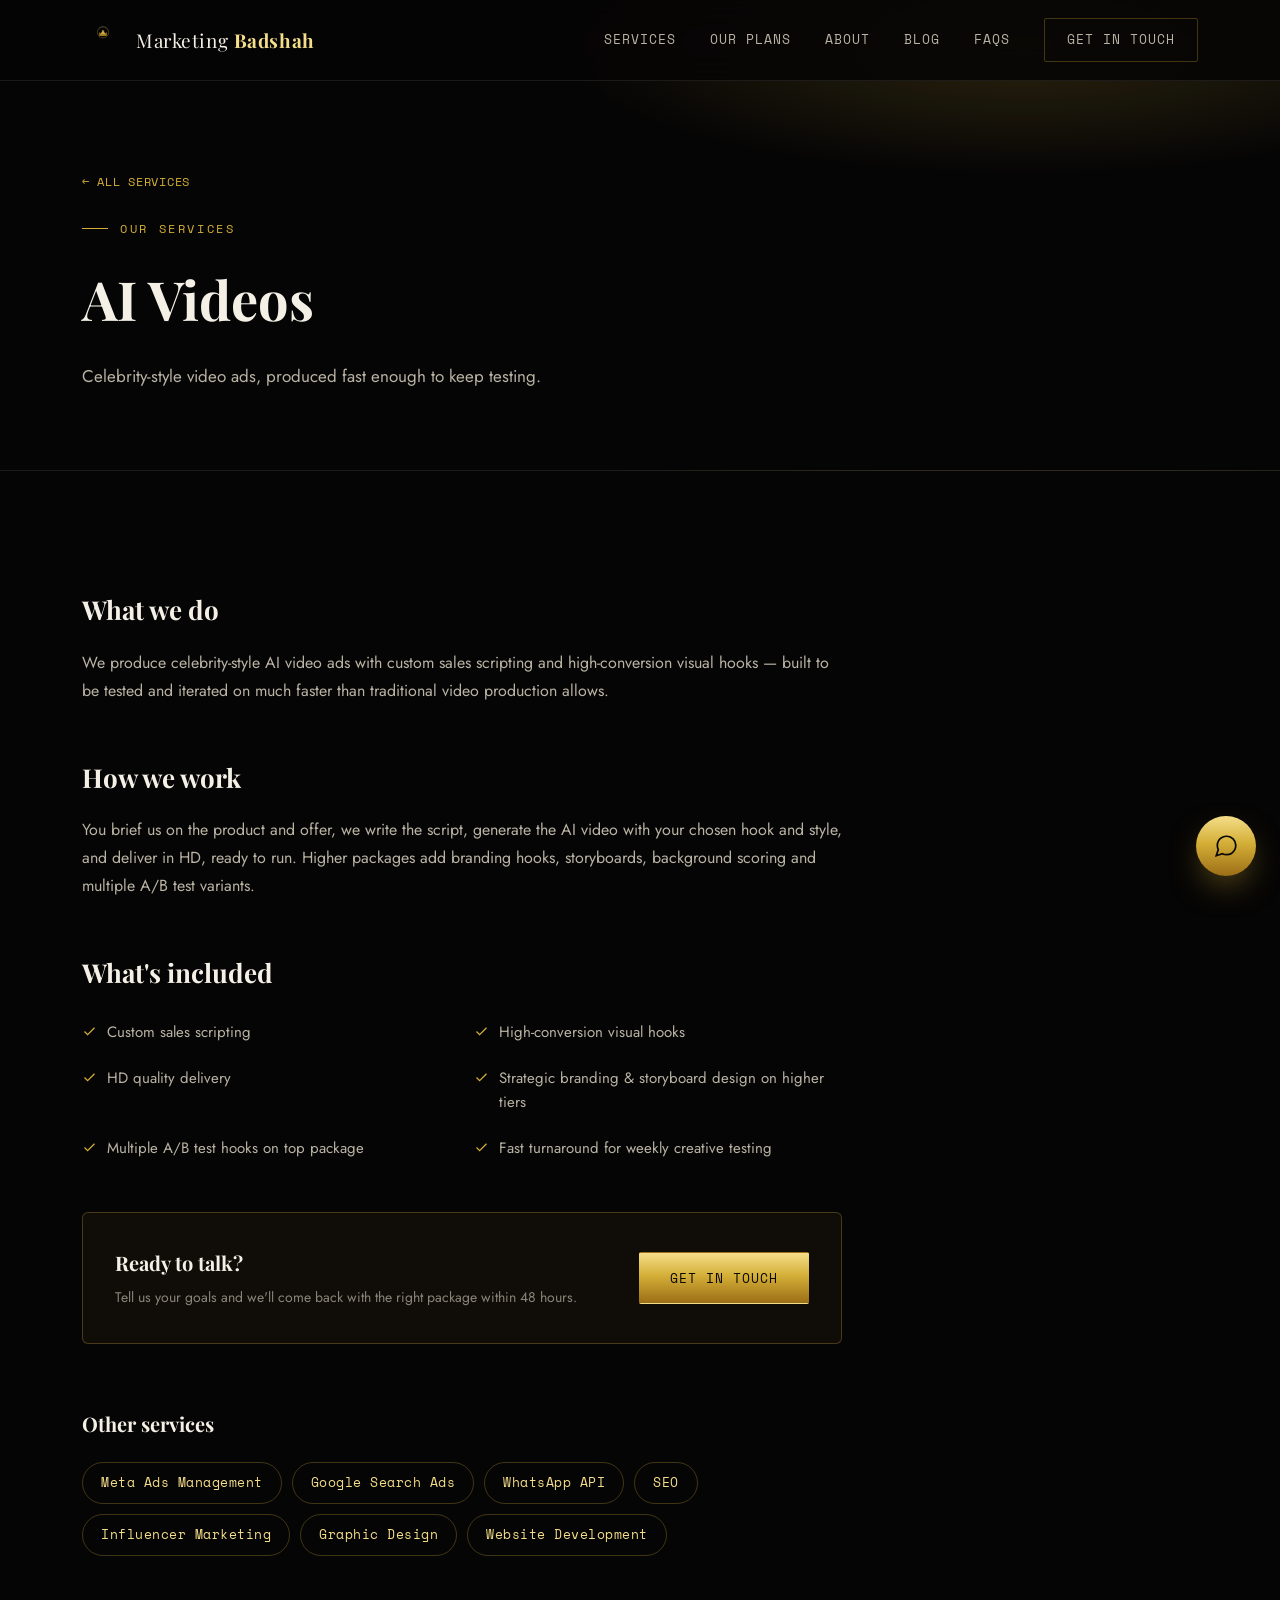
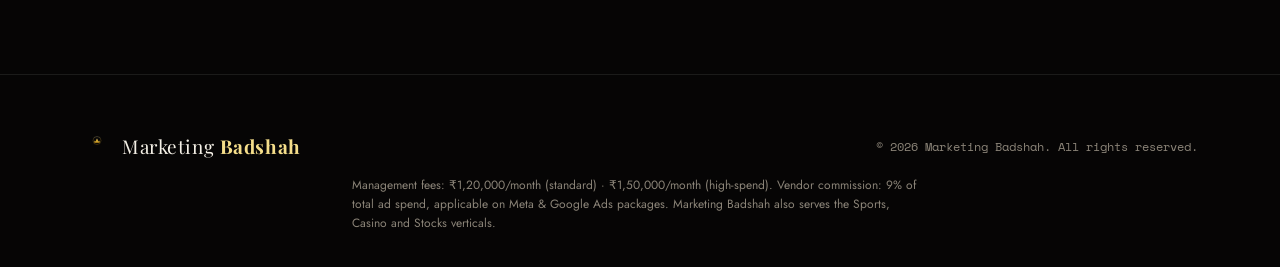
<file: ai-videos.html>
<!DOCTYPE html>
<html lang="en">
<head>
<meta charset="UTF-8">
<meta name="viewport" content="width=device-width, initial-scale=1.0">
<title>AI Videos — Marketing Badshah</title>
<meta name="description" content="Celebrity-style video ads, produced fast enough to keep testing — a favourite with Sports, Casino and Stocks brands.">
<meta name="keywords" content="Sports marketing, Casino marketing, Stocks marketing, performance marketing agency">
<link rel="icon" href="logo.svg" type="image/svg+xml">
<link rel="stylesheet" href="style.css">
</head>
<body>

<header class="site-header">
  <div class="container nav-row">
    <a href="index.html" class="brand">
      <svg viewBox="0 0 1260 1260" xmlns="http://www.w3.org/2000/svg" aria-hidden="true">
        <defs>
          <linearGradient id="navGrad" x1="0%" y1="0%" x2="0%" y2="100%">
            <stop offset="0%" stop-color="#F7E7A6"/><stop offset="45%" stop-color="#B8860B"/>
            <stop offset="55%" stop-color="#D4AF37"/><stop offset="100%" stop-color="#C99A2E"/>
          </linearGradient>
        </defs>
        <circle cx="630" cy="400" r="168" fill="none" stroke="url(#navGrad)" stroke-width="10"/>
        <g fill="url(#navGrad)">
          <rect x="520" y="470" width="220" height="30" rx="4"/>
          <path d="M 520 470 L 520 400 L 565 440 L 600 370 L 630 320 L 660 370 L 695 440 L 740 400 L 740 470 Z"/>
        </g>
      </svg>
      <span class="brand-text">Marketing <b>Badshah</b></span>
    </a>

    <nav id="navLinks" class="nav-links">
      <a href="index.html#services">Services</a>
      <a href="index.html#plans">Our Plans</a>
      <a href="index.html#about">About</a>
      <a href="blog.html">Blog</a>
      <a href="index.html#faqs">FAQs</a>
      <a href="index.html#contact" class="btn">Get In Touch</a>
    </nav>

    <button id="navToggle" class="nav-toggle" aria-label="Toggle menu" aria-expanded="false">
      <span></span><span></span><span></span>
    </button>
  </div>
</header>


<main>
  <section class="page-hero">
    <div class="container">
      <a href="index.html#services" class="back-link">&larr; All Services</a>
      <p class="eyebrow">Our Services</p>
      <h1>AI Videos</h1>
      <p class="lede">Celebrity-style video ads, produced fast enough to keep testing.</p>
    </div>
  </section>

  <section class="section">
    <div class="container">
      <div class="service-body reveal">
        <h2>What we do</h2>
        <p>We produce celebrity-style AI video ads with custom sales scripting and high-conversion visual hooks — built to be tested and iterated on much faster than traditional video production allows.</p>
        <h2>How we work</h2>
        <p>You brief us on the product and offer, we write the script, generate the AI video with your chosen hook and style, and deliver in HD, ready to run. Higher packages add branding hooks, storyboards, background scoring and multiple A/B test variants.</p>
        <h2>What's included</h2>
        <ul class="service-feats">
          <li><svg viewBox="0 0 24 24" fill="none" stroke="currentColor" stroke-width="2"><path d="M20 6L9 17l-5-5"/></svg>Custom sales scripting</li>
          <li><svg viewBox="0 0 24 24" fill="none" stroke="currentColor" stroke-width="2"><path d="M20 6L9 17l-5-5"/></svg>High-conversion visual hooks</li>
          <li><svg viewBox="0 0 24 24" fill="none" stroke="currentColor" stroke-width="2"><path d="M20 6L9 17l-5-5"/></svg>HD quality delivery</li>
          <li><svg viewBox="0 0 24 24" fill="none" stroke="currentColor" stroke-width="2"><path d="M20 6L9 17l-5-5"/></svg>Strategic branding &amp; storyboard design on higher tiers</li>
          <li><svg viewBox="0 0 24 24" fill="none" stroke="currentColor" stroke-width="2"><path d="M20 6L9 17l-5-5"/></svg>Multiple A/B test hooks on top package</li>
          <li><svg viewBox="0 0 24 24" fill="none" stroke="currentColor" stroke-width="2"><path d="M20 6L9 17l-5-5"/></svg>Fast turnaround for weekly creative testing</li>
        </ul>

        <div class="service-cta">
          <div>
            <h3>Ready to talk?</h3>
            <p>Tell us your goals and we'll come back with the right package within 48 hours.</p>
          </div>
          <a href="index.html#contact" class="btn btn-solid">Get In Touch</a>
        </div>

        <div class="related-services">
          <h2>Other services</h2>
          <div class="related-list">
            <a href="meta-ads.html">Meta Ads Management</a>
        <a href="google-ads.html">Google Search Ads</a>
        <a href="whatsapp-api.html">WhatsApp API</a>
        <a href="seo.html">SEO</a>
        <a href="influencer-marketing.html">Influencer Marketing</a>
        <a href="graphic-design.html">Graphic Design</a>
        <a href="website-development.html">Website Development</a>
          </div>
        </div>
      </div>
    </div>
  </section>
</main>

<footer>
  <div class="container footer-row">
    <div class="footer-brand">
      <svg viewBox="0 0 1260 1260" xmlns="http://www.w3.org/2000/svg" aria-hidden="true">
        <defs>
          <linearGradient id="footGrad" x1="0%" y1="0%" x2="0%" y2="100%">
            <stop offset="0%" stop-color="#F7E7A6"/><stop offset="45%" stop-color="#B8860B"/>
            <stop offset="55%" stop-color="#D4AF37"/><stop offset="100%" stop-color="#C99A2E"/>
          </linearGradient>
        </defs>
        <circle cx="630" cy="400" r="168" fill="none" stroke="url(#footGrad)" stroke-width="10"/>
        <g fill="url(#footGrad)">
          <rect x="520" y="470" width="220" height="30" rx="4"/>
          <path d="M 520 470 L 520 400 L 565 440 L 600 370 L 630 320 L 660 370 L 695 440 L 740 400 L 740 470 Z"/>
        </g>
      </svg>
      <span class="brand-text">Marketing <b>Badshah</b></span>
    </div>
    <p class="copy">© 2026 Marketing Badshah. All rights reserved.</p>
  </div>
  <p class="fine container">Management fees: ₹1,20,000/month (standard) · ₹1,50,000/month (high-spend). Vendor commission: 9% of total ad spend, applicable on Meta &amp; Google Ads packages. Marketing Badshah also serves the Sports, Casino and Stocks verticals.</p>
</footer>


<!-- ============================ AI Chatbot Widget ============================ -->
<div id="chatWidget" class="chat-widget">
  <button id="chatToggle" class="chat-toggle" aria-label="Open Marketing Badshah AI chat" aria-expanded="false">
    <svg id="chatIconOpen" viewBox="0 0 24 24" fill="none" stroke="currentColor" stroke-width="1.6"><path d="M21 11.5a8.38 8.38 0 01-.9 3.8 8.5 8.5 0 01-7.6 4.7 8.38 8.38 0 01-3.8-.9L3 21l1.9-5.7a8.38 8.38 0 01-.9-3.8 8.5 8.5 0 014.7-7.6 8.38 8.38 0 013.8-.9h.5a8.48 8.48 0 018 8v.5z"/></svg>
    <svg id="chatIconClose" viewBox="0 0 24 24" fill="none" stroke="currentColor" stroke-width="1.8" style="display:none;"><path d="M18 6L6 18M6 6l12 12"/></svg>
  </button>

  <div id="chatPanel" class="chat-panel" aria-hidden="true">
    <div class="chat-head">
      <svg viewBox="0 0 1260 1260" xmlns="http://www.w3.org/2000/svg" aria-hidden="true">
        <defs>
          <linearGradient id="chatGrad" x1="0%" y1="0%" x2="0%" y2="100%">
            <stop offset="0%" stop-color="#F7E7A6"/><stop offset="45%" stop-color="#B8860B"/>
            <stop offset="55%" stop-color="#D4AF37"/><stop offset="100%" stop-color="#C99A2E"/>
          </linearGradient>
        </defs>
        <circle cx="630" cy="400" r="168" fill="none" stroke="url(#chatGrad)" stroke-width="10"/>
        <g fill="url(#chatGrad)">
          <rect x="520" y="470" width="220" height="30" rx="4"/>
          <path d="M 520 470 L 520 400 L 565 440 L 600 370 L 630 320 L 660 370 L 695 440 L 740 400 L 740 470 Z"/>
        </g>
      </svg>
      <div>
        <div class="chat-title">Marketing Badshah AI</div>
        <div class="chat-status"><span class="dot-live"></span>Usually replies instantly</div>
      </div>
    </div>

    <div id="chatMessages" class="chat-messages"></div>

    <div class="chat-quick" id="chatQuick">
      <button data-q="What packages do you have?">Packages</button>
      <button data-q="What is the minimum ad spend?">Min. ad spend</button>
      <button data-q="What are your fees?">Fees &amp; commission</button>
      <button data-q="Talk to a human">Talk to a human</button>
    </div>

    <form id="chatForm" class="chat-input-row">
      <input id="chatInput" type="text" placeholder="Ask about pricing, plans, services…" autocomplete="off">
      <button type="submit" aria-label="Send">
        <svg viewBox="0 0 24 24" fill="none" stroke="currentColor" stroke-width="1.8"><path d="M22 2L11 13M22 2l-7 20-4-9-9-4 20-7z"/></svg>
      </button>
    </form>

    <a href="https://t.me/marketingbadshah" target="_blank" rel="noopener" class="chat-telegram">
      <svg viewBox="0 0 24 24" fill="currentColor"><path d="M21.7 4.2L2.9 11.5c-1.3.5-1.3 1.2-.2 1.6l4.8 1.5 1.9 5.7c.2.6.4.8.9.8s.7-.2 1-.5l2.4-2.3 4.9 3.6c.9.6 1.5.3 1.8-.8l3.2-15c.4-1.4-.4-2-1.9-1.4zM8.7 13.6l9.9-6.3c.5-.3.9-.1.6.2l-8.4 7.6-.3 3.1-1.5-4.6z"/></svg>
      Chat with us on Telegram
    </a>
  </div>
</div>

<script src="script.js"></script>
</body>
</html>
</file>
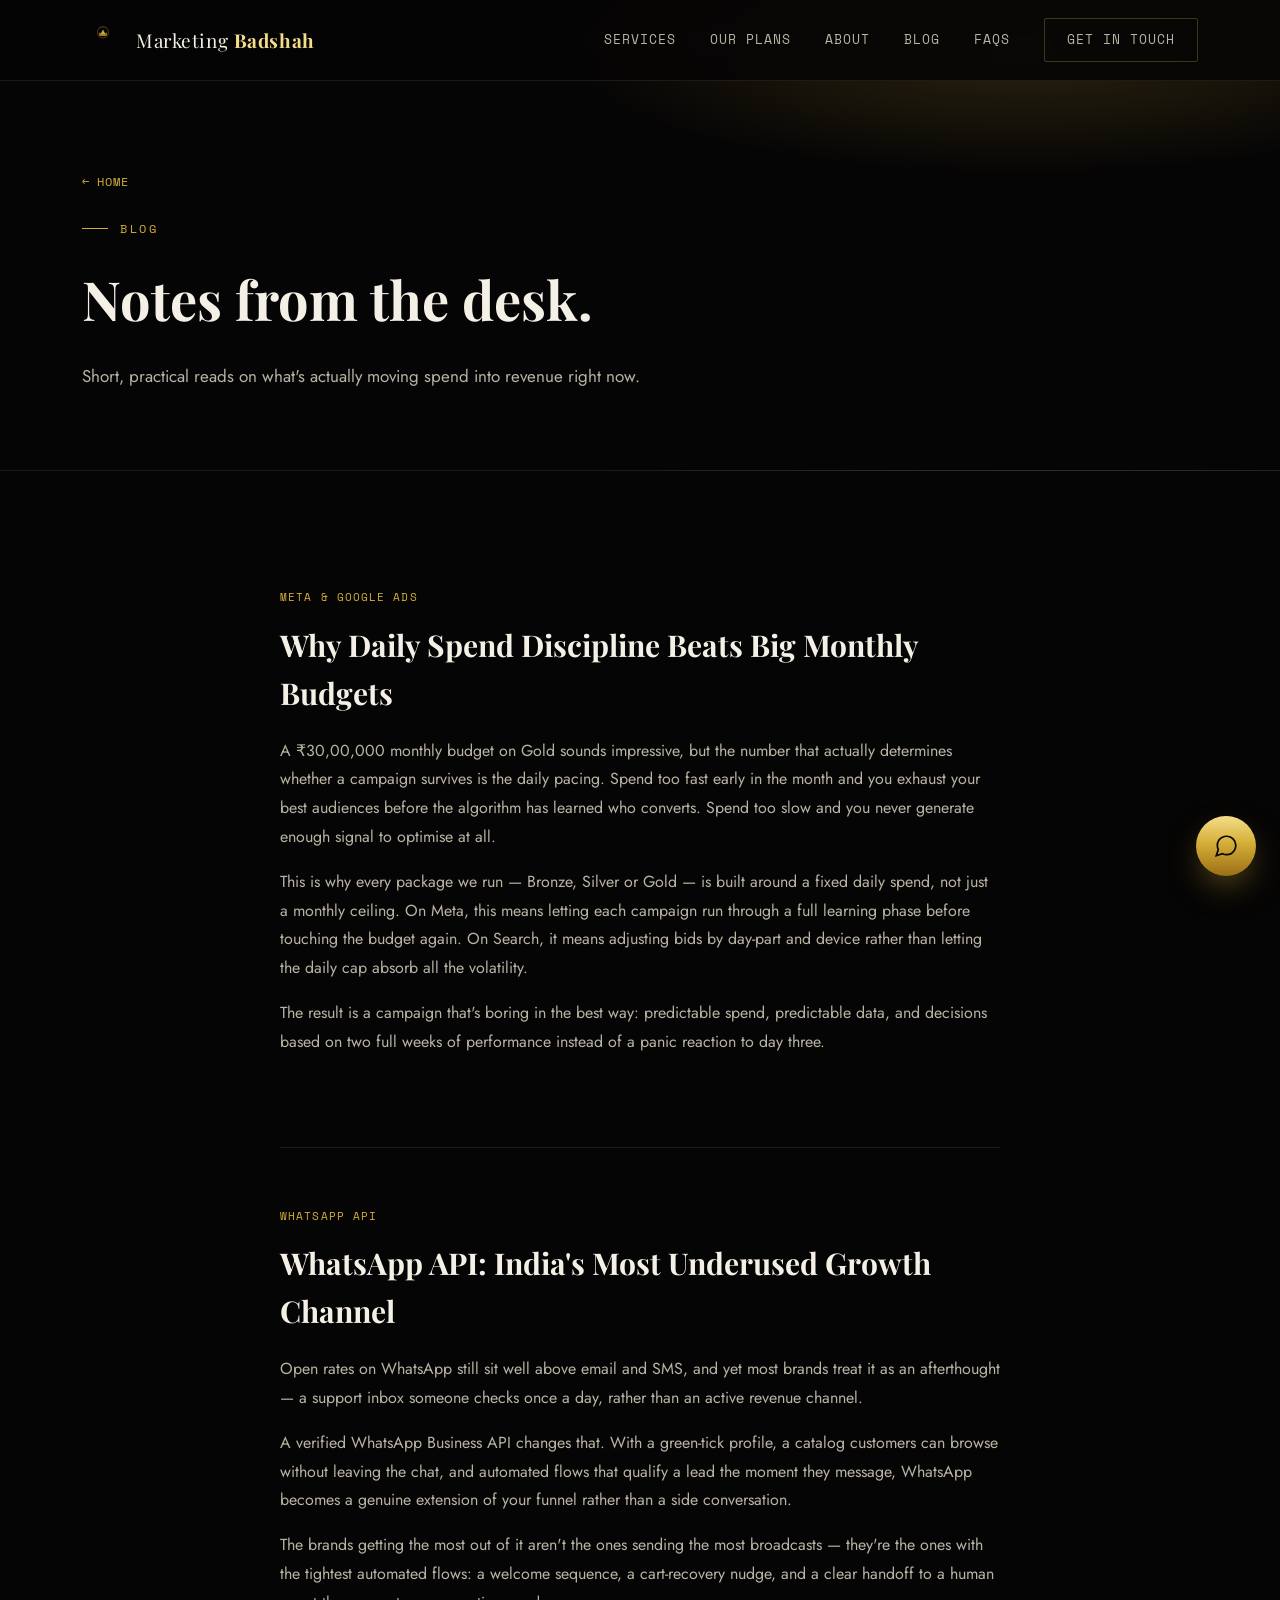
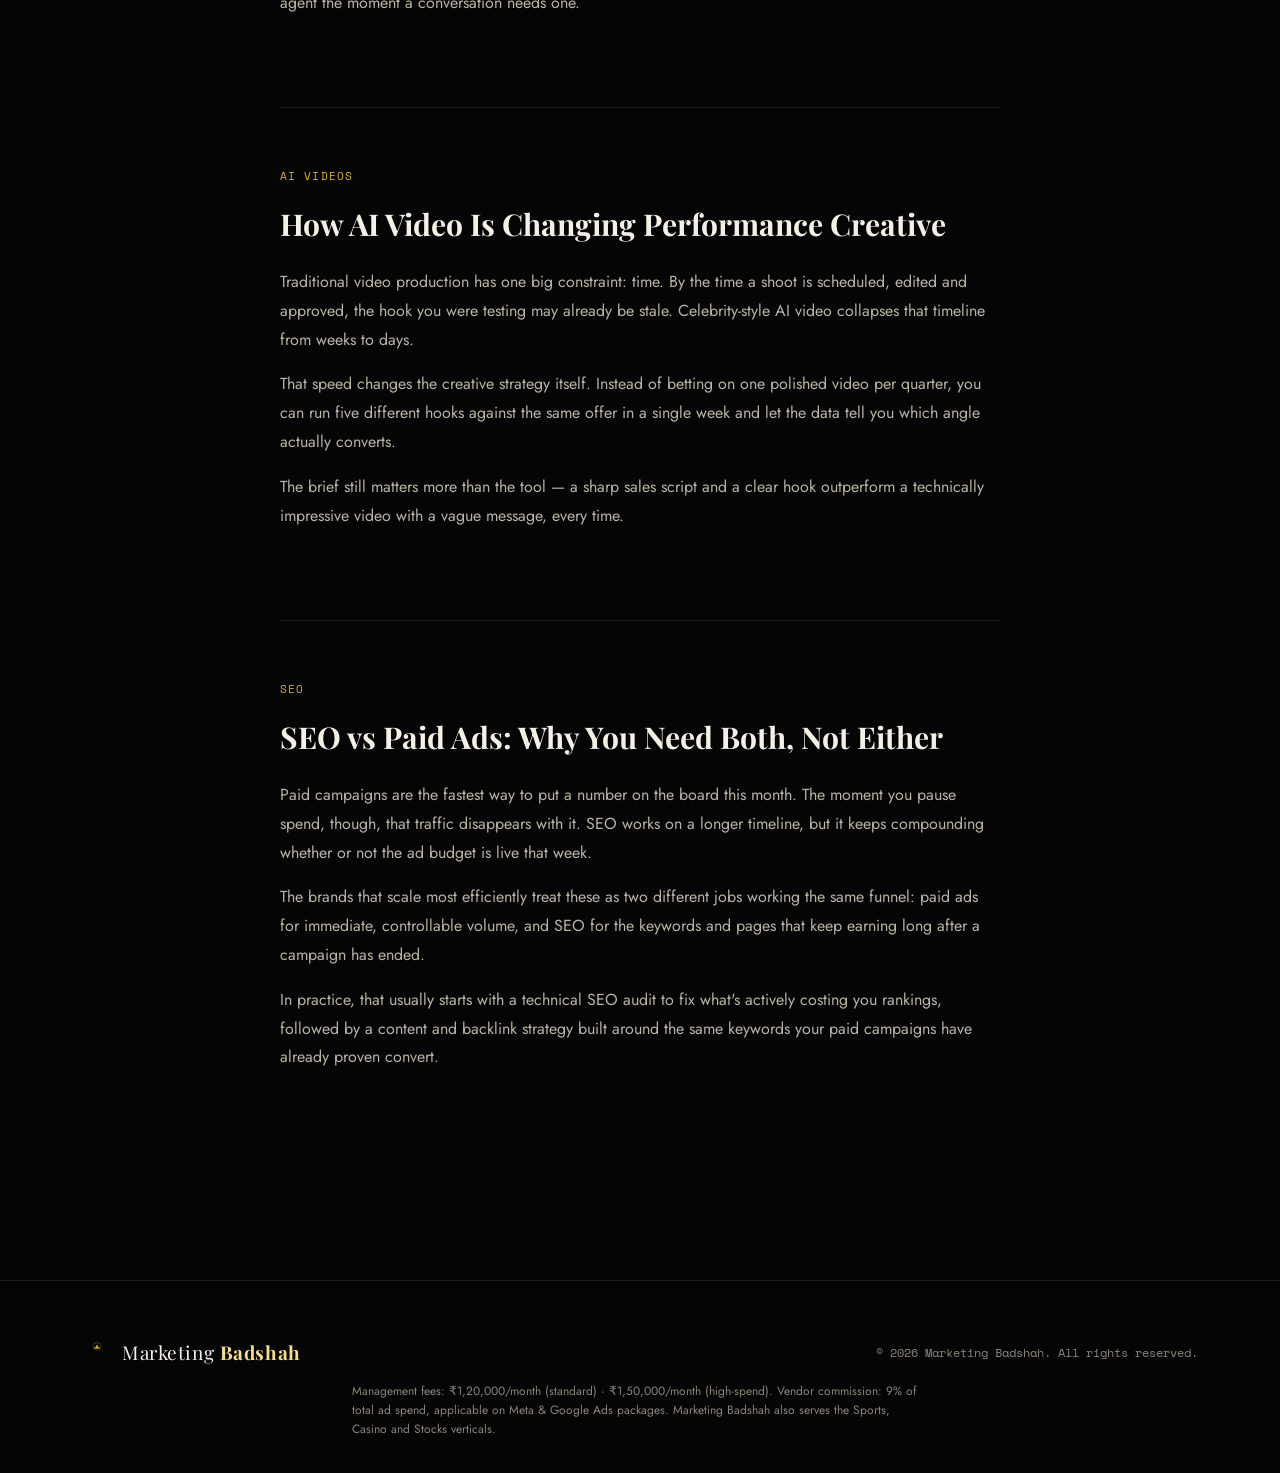
<file: blog.html>
<!DOCTYPE html>
<html lang="en">
<head>
<meta charset="UTF-8">
<meta name="viewport" content="width=device-width, initial-scale=1.0">
<title>Blog — Marketing Badshah</title>
<meta name="description" content="Short, practical reads from Marketing Badshah on Meta &amp; Google Ads, WhatsApp API, AI video, SEO, and marketing for Sports, Casino and Stocks brands.">
<meta name="keywords" content="Sports marketing, Casino marketing, Stocks marketing, performance marketing agency">
<link rel="icon" href="logo.svg" type="image/svg+xml">
<link rel="stylesheet" href="style.css">
</head>
<body>

<header class="site-header">
  <div class="container nav-row">
    <a href="index.html" class="brand">
      <svg viewBox="0 0 1260 1260" xmlns="http://www.w3.org/2000/svg" aria-hidden="true">
        <defs>
          <linearGradient id="navGrad" x1="0%" y1="0%" x2="0%" y2="100%">
            <stop offset="0%" stop-color="#F7E7A6"/><stop offset="45%" stop-color="#B8860B"/>
            <stop offset="55%" stop-color="#D4AF37"/><stop offset="100%" stop-color="#C99A2E"/>
          </linearGradient>
        </defs>
        <circle cx="630" cy="400" r="168" fill="none" stroke="url(#navGrad)" stroke-width="10"/>
        <g fill="url(#navGrad)">
          <rect x="520" y="470" width="220" height="30" rx="4"/>
          <path d="M 520 470 L 520 400 L 565 440 L 600 370 L 630 320 L 660 370 L 695 440 L 740 400 L 740 470 Z"/>
        </g>
      </svg>
      <span class="brand-text">Marketing <b>Badshah</b></span>
    </a>

    <nav id="navLinks" class="nav-links">
      <a href="index.html#services">Services</a>
      <a href="index.html#plans">Our Plans</a>
      <a href="index.html#about">About</a>
      <a href="blog.html">Blog</a>
      <a href="index.html#faqs">FAQs</a>
      <a href="index.html#contact" class="btn">Get In Touch</a>
    </nav>

    <button id="navToggle" class="nav-toggle" aria-label="Toggle menu" aria-expanded="false">
      <span></span><span></span><span></span>
    </button>
  </div>
</header>


<main>
  <section class="page-hero">
    <div class="container">
      <a href="index.html" class="back-link">&larr; Home</a>
      <p class="eyebrow">Blog</p>
      <h1>Notes from the desk.</h1>
      <p class="lede">Short, practical reads on what's actually moving spend into revenue right now.</p>
    </div>
  </section>

  <section class="section">
    <div class="container">
  <article class="blog-post reveal" id="daily-spend-discipline">
    <span class="blog-meta">Meta &amp; Google Ads</span>
    <h2>Why Daily Spend Discipline Beats Big Monthly Budgets</h2>
    <p>A ₹30,00,000 monthly budget on Gold sounds impressive, but the number that actually determines whether a campaign survives is the daily pacing. Spend too fast early in the month and you exhaust your best audiences before the algorithm has learned who converts. Spend too slow and you never generate enough signal to optimise at all.</p>
    <p>This is why every package we run — Bronze, Silver or Gold — is built around a fixed daily spend, not just a monthly ceiling. On Meta, this means letting each campaign run through a full learning phase before touching the budget again. On Search, it means adjusting bids by day-part and device rather than letting the daily cap absorb all the volatility.</p>
    <p>The result is a campaign that's boring in the best way: predictable spend, predictable data, and decisions based on two full weeks of performance instead of a panic reaction to day three.</p>
  </article>

  <article class="blog-post reveal" id="whatsapp-growth-channel">
    <span class="blog-meta">WhatsApp API</span>
    <h2>WhatsApp API: India's Most Underused Growth Channel</h2>
    <p>Open rates on WhatsApp still sit well above email and SMS, and yet most brands treat it as an afterthought — a support inbox someone checks once a day, rather than an active revenue channel.</p>
    <p>A verified WhatsApp Business API changes that. With a green-tick profile, a catalog customers can browse without leaving the chat, and automated flows that qualify a lead the moment they message, WhatsApp becomes a genuine extension of your funnel rather than a side conversation.</p>
    <p>The brands getting the most out of it aren't the ones sending the most broadcasts — they're the ones with the tightest automated flows: a welcome sequence, a cart-recovery nudge, and a clear handoff to a human agent the moment a conversation needs one.</p>
  </article>

  <article class="blog-post reveal" id="ai-video-creative">
    <span class="blog-meta">AI Videos</span>
    <h2>How AI Video Is Changing Performance Creative</h2>
    <p>Traditional video production has one big constraint: time. By the time a shoot is scheduled, edited and approved, the hook you were testing may already be stale. Celebrity-style AI video collapses that timeline from weeks to days.</p>
    <p>That speed changes the creative strategy itself. Instead of betting on one polished video per quarter, you can run five different hooks against the same offer in a single week and let the data tell you which angle actually converts.</p>
    <p>The brief still matters more than the tool — a sharp sales script and a clear hook outperform a technically impressive video with a vague message, every time.</p>
  </article>

  <article class="blog-post reveal" id="seo-vs-paid-ads">
    <span class="blog-meta">SEO</span>
    <h2>SEO vs Paid Ads: Why You Need Both, Not Either</h2>
    <p>Paid campaigns are the fastest way to put a number on the board this month. The moment you pause spend, though, that traffic disappears with it. SEO works on a longer timeline, but it keeps compounding whether or not the ad budget is live that week.</p>
    <p>The brands that scale most efficiently treat these as two different jobs working the same funnel: paid ads for immediate, controllable volume, and SEO for the keywords and pages that keep earning long after a campaign has ended.</p>
    <p>In practice, that usually starts with a technical SEO audit to fix what's actively costing you rankings, followed by a content and backlink strategy built around the same keywords your paid campaigns have already proven convert.</p>
  </article>
    </div>
  </section>
</main>

<footer>
  <div class="container footer-row">
    <div class="footer-brand">
      <svg viewBox="0 0 1260 1260" xmlns="http://www.w3.org/2000/svg" aria-hidden="true">
        <defs>
          <linearGradient id="footGrad" x1="0%" y1="0%" x2="0%" y2="100%">
            <stop offset="0%" stop-color="#F7E7A6"/><stop offset="45%" stop-color="#B8860B"/>
            <stop offset="55%" stop-color="#D4AF37"/><stop offset="100%" stop-color="#C99A2E"/>
          </linearGradient>
        </defs>
        <circle cx="630" cy="400" r="168" fill="none" stroke="url(#footGrad)" stroke-width="10"/>
        <g fill="url(#footGrad)">
          <rect x="520" y="470" width="220" height="30" rx="4"/>
          <path d="M 520 470 L 520 400 L 565 440 L 600 370 L 630 320 L 660 370 L 695 440 L 740 400 L 740 470 Z"/>
        </g>
      </svg>
      <span class="brand-text">Marketing <b>Badshah</b></span>
    </div>
    <p class="copy">© 2026 Marketing Badshah. All rights reserved.</p>
  </div>
  <p class="fine container">Management fees: ₹1,20,000/month (standard) · ₹1,50,000/month (high-spend). Vendor commission: 9% of total ad spend, applicable on Meta &amp; Google Ads packages. Marketing Badshah also serves the Sports, Casino and Stocks verticals.</p>
</footer>


<!-- ============================ AI Chatbot Widget ============================ -->
<div id="chatWidget" class="chat-widget">
  <button id="chatToggle" class="chat-toggle" aria-label="Open Marketing Badshah AI chat" aria-expanded="false">
    <svg id="chatIconOpen" viewBox="0 0 24 24" fill="none" stroke="currentColor" stroke-width="1.6"><path d="M21 11.5a8.38 8.38 0 01-.9 3.8 8.5 8.5 0 01-7.6 4.7 8.38 8.38 0 01-3.8-.9L3 21l1.9-5.7a8.38 8.38 0 01-.9-3.8 8.5 8.5 0 014.7-7.6 8.38 8.38 0 013.8-.9h.5a8.48 8.48 0 018 8v.5z"/></svg>
    <svg id="chatIconClose" viewBox="0 0 24 24" fill="none" stroke="currentColor" stroke-width="1.8" style="display:none;"><path d="M18 6L6 18M6 6l12 12"/></svg>
  </button>

  <div id="chatPanel" class="chat-panel" aria-hidden="true">
    <div class="chat-head">
      <svg viewBox="0 0 1260 1260" xmlns="http://www.w3.org/2000/svg" aria-hidden="true">
        <defs>
          <linearGradient id="chatGrad" x1="0%" y1="0%" x2="0%" y2="100%">
            <stop offset="0%" stop-color="#F7E7A6"/><stop offset="45%" stop-color="#B8860B"/>
            <stop offset="55%" stop-color="#D4AF37"/><stop offset="100%" stop-color="#C99A2E"/>
          </linearGradient>
        </defs>
        <circle cx="630" cy="400" r="168" fill="none" stroke="url(#chatGrad)" stroke-width="10"/>
        <g fill="url(#chatGrad)">
          <rect x="520" y="470" width="220" height="30" rx="4"/>
          <path d="M 520 470 L 520 400 L 565 440 L 600 370 L 630 320 L 660 370 L 695 440 L 740 400 L 740 470 Z"/>
        </g>
      </svg>
      <div>
        <div class="chat-title">Marketing Badshah AI</div>
        <div class="chat-status"><span class="dot-live"></span>Usually replies instantly</div>
      </div>
    </div>

    <div id="chatMessages" class="chat-messages"></div>

    <div class="chat-quick" id="chatQuick">
      <button data-q="What packages do you have?">Packages</button>
      <button data-q="What is the minimum ad spend?">Min. ad spend</button>
      <button data-q="What are your fees?">Fees &amp; commission</button>
      <button data-q="Talk to a human">Talk to a human</button>
    </div>

    <form id="chatForm" class="chat-input-row">
      <input id="chatInput" type="text" placeholder="Ask about pricing, plans, services…" autocomplete="off">
      <button type="submit" aria-label="Send">
        <svg viewBox="0 0 24 24" fill="none" stroke="currentColor" stroke-width="1.8"><path d="M22 2L11 13M22 2l-7 20-4-9-9-4 20-7z"/></svg>
      </button>
    </form>

    <a href="https://t.me/marketingbadshah" target="_blank" rel="noopener" class="chat-telegram">
      <svg viewBox="0 0 24 24" fill="currentColor"><path d="M21.7 4.2L2.9 11.5c-1.3.5-1.3 1.2-.2 1.6l4.8 1.5 1.9 5.7c.2.6.4.8.9.8s.7-.2 1-.5l2.4-2.3 4.9 3.6c.9.6 1.5.3 1.8-.8l3.2-15c.4-1.4-.4-2-1.9-1.4zM8.7 13.6l9.9-6.3c.5-.3.9-.1.6.2l-8.4 7.6-.3 3.1-1.5-4.6z"/></svg>
      Chat with us on Telegram
    </a>
  </div>
</div>

<script src="script.js"></script>
</body>
</html>
</file>
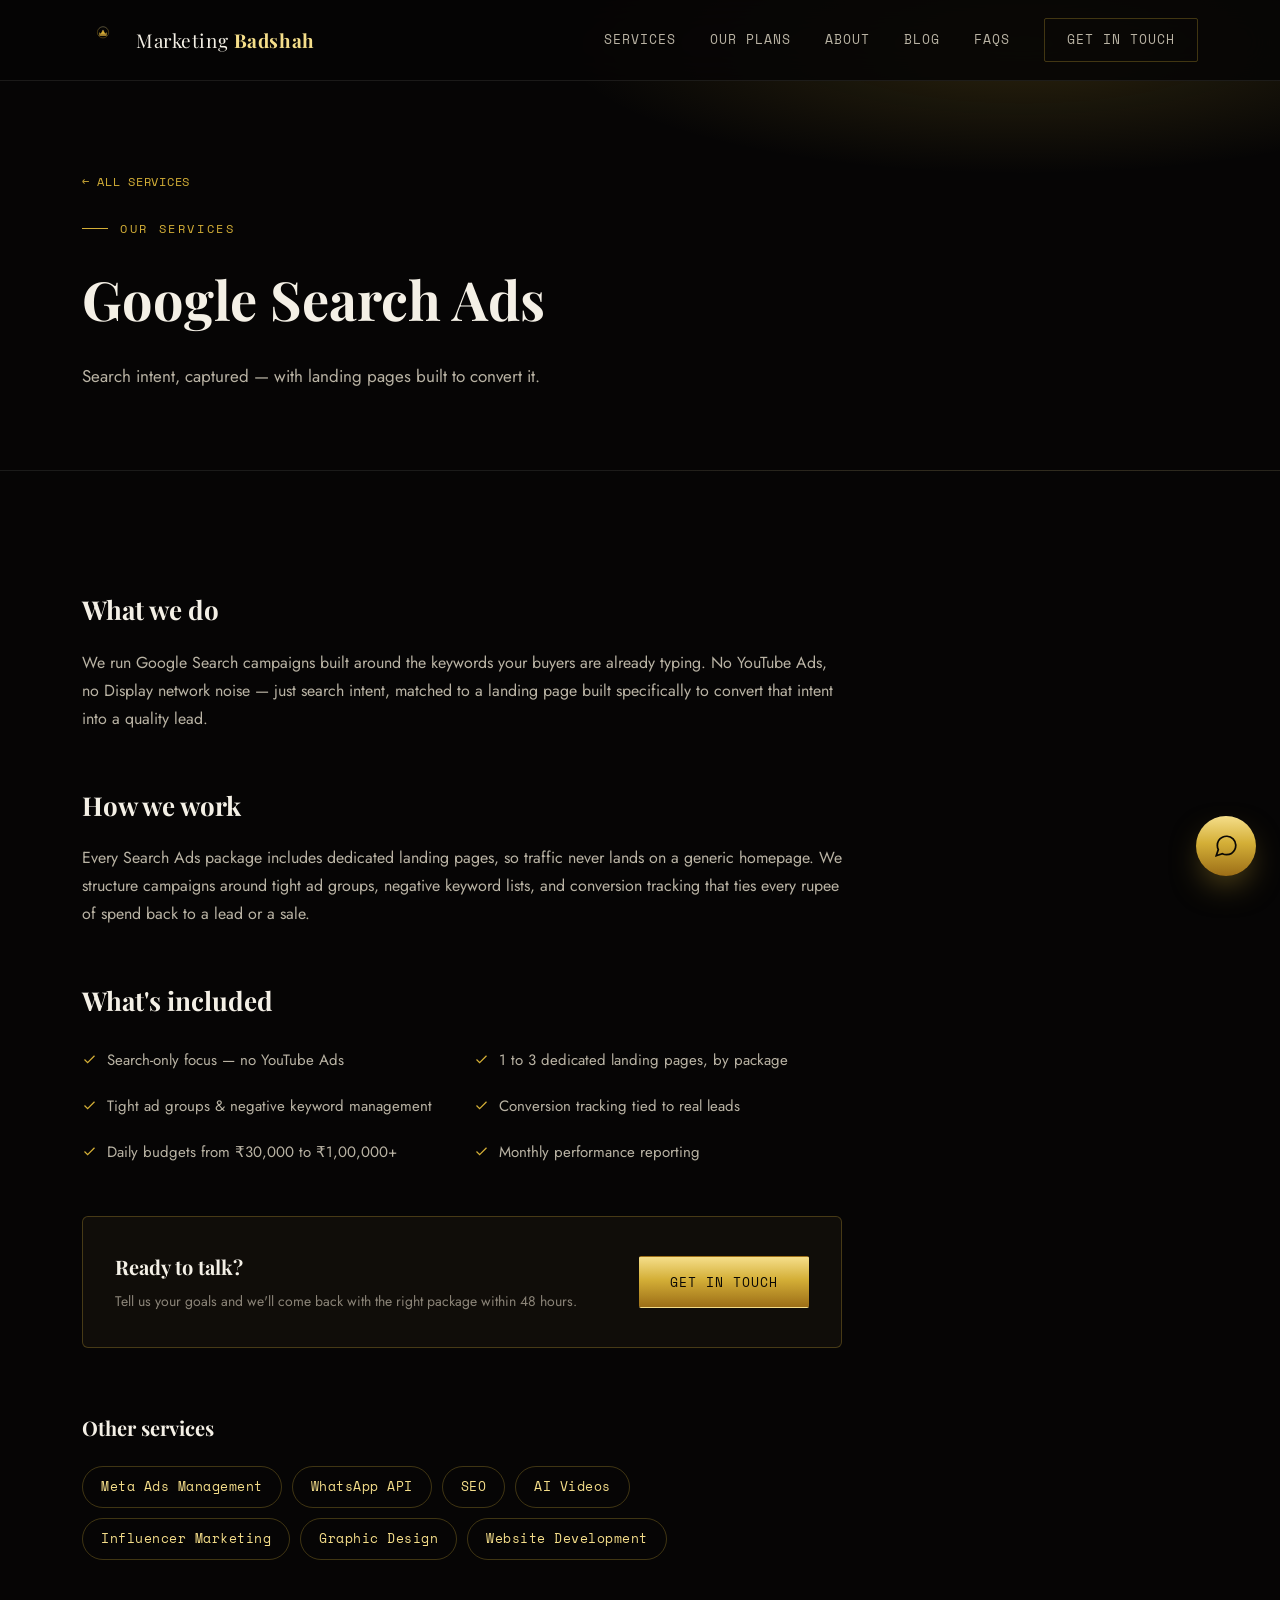
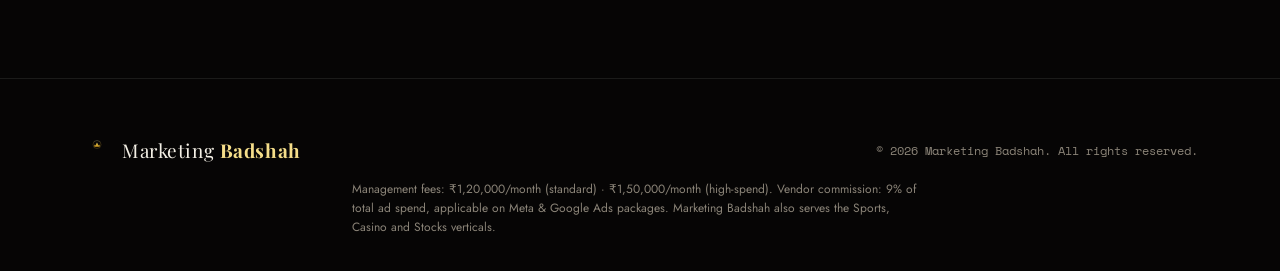
<file: google-ads.html>
<!DOCTYPE html>
<html lang="en">
<head>
<meta charset="UTF-8">
<meta name="viewport" content="width=device-width, initial-scale=1.0">
<title>Google Search Ads — Marketing Badshah</title>
<meta name="description" content="Search intent, captured — with landing pages built to convert it, including for Sports, Casino and Stocks brands.">
<meta name="keywords" content="Sports marketing, Casino marketing, Stocks marketing, performance marketing agency">
<link rel="icon" href="logo.svg" type="image/svg+xml">
<link rel="stylesheet" href="style.css">
</head>
<body>

<header class="site-header">
  <div class="container nav-row">
    <a href="index.html" class="brand">
      <svg viewBox="0 0 1260 1260" xmlns="http://www.w3.org/2000/svg" aria-hidden="true">
        <defs>
          <linearGradient id="navGrad" x1="0%" y1="0%" x2="0%" y2="100%">
            <stop offset="0%" stop-color="#F7E7A6"/><stop offset="45%" stop-color="#B8860B"/>
            <stop offset="55%" stop-color="#D4AF37"/><stop offset="100%" stop-color="#C99A2E"/>
          </linearGradient>
        </defs>
        <circle cx="630" cy="400" r="168" fill="none" stroke="url(#navGrad)" stroke-width="10"/>
        <g fill="url(#navGrad)">
          <rect x="520" y="470" width="220" height="30" rx="4"/>
          <path d="M 520 470 L 520 400 L 565 440 L 600 370 L 630 320 L 660 370 L 695 440 L 740 400 L 740 470 Z"/>
        </g>
      </svg>
      <span class="brand-text">Marketing <b>Badshah</b></span>
    </a>

    <nav id="navLinks" class="nav-links">
      <a href="index.html#services">Services</a>
      <a href="index.html#plans">Our Plans</a>
      <a href="index.html#about">About</a>
      <a href="blog.html">Blog</a>
      <a href="index.html#faqs">FAQs</a>
      <a href="index.html#contact" class="btn">Get In Touch</a>
    </nav>

    <button id="navToggle" class="nav-toggle" aria-label="Toggle menu" aria-expanded="false">
      <span></span><span></span><span></span>
    </button>
  </div>
</header>


<main>
  <section class="page-hero">
    <div class="container">
      <a href="index.html#services" class="back-link">&larr; All Services</a>
      <p class="eyebrow">Our Services</p>
      <h1>Google Search Ads</h1>
      <p class="lede">Search intent, captured — with landing pages built to convert it.</p>
    </div>
  </section>

  <section class="section">
    <div class="container">
      <div class="service-body reveal">
        <h2>What we do</h2>
        <p>We run Google Search campaigns built around the keywords your buyers are already typing. No YouTube Ads, no Display network noise — just search intent, matched to a landing page built specifically to convert that intent into a quality lead.</p>
        <h2>How we work</h2>
        <p>Every Search Ads package includes dedicated landing pages, so traffic never lands on a generic homepage. We structure campaigns around tight ad groups, negative keyword lists, and conversion tracking that ties every rupee of spend back to a lead or a sale.</p>
        <h2>What's included</h2>
        <ul class="service-feats">
          <li><svg viewBox="0 0 24 24" fill="none" stroke="currentColor" stroke-width="2"><path d="M20 6L9 17l-5-5"/></svg>Search-only focus — no YouTube Ads</li>
          <li><svg viewBox="0 0 24 24" fill="none" stroke="currentColor" stroke-width="2"><path d="M20 6L9 17l-5-5"/></svg>1 to 3 dedicated landing pages, by package</li>
          <li><svg viewBox="0 0 24 24" fill="none" stroke="currentColor" stroke-width="2"><path d="M20 6L9 17l-5-5"/></svg>Tight ad groups &amp; negative keyword management</li>
          <li><svg viewBox="0 0 24 24" fill="none" stroke="currentColor" stroke-width="2"><path d="M20 6L9 17l-5-5"/></svg>Conversion tracking tied to real leads</li>
          <li><svg viewBox="0 0 24 24" fill="none" stroke="currentColor" stroke-width="2"><path d="M20 6L9 17l-5-5"/></svg>Daily budgets from ₹30,000 to ₹1,00,000+</li>
          <li><svg viewBox="0 0 24 24" fill="none" stroke="currentColor" stroke-width="2"><path d="M20 6L9 17l-5-5"/></svg>Monthly performance reporting</li>
        </ul>

        <div class="service-cta">
          <div>
            <h3>Ready to talk?</h3>
            <p>Tell us your goals and we'll come back with the right package within 48 hours.</p>
          </div>
          <a href="index.html#contact" class="btn btn-solid">Get In Touch</a>
        </div>

        <div class="related-services">
          <h2>Other services</h2>
          <div class="related-list">
            <a href="meta-ads.html">Meta Ads Management</a>
        <a href="whatsapp-api.html">WhatsApp API</a>
        <a href="seo.html">SEO</a>
        <a href="ai-videos.html">AI Videos</a>
        <a href="influencer-marketing.html">Influencer Marketing</a>
        <a href="graphic-design.html">Graphic Design</a>
        <a href="website-development.html">Website Development</a>
          </div>
        </div>
      </div>
    </div>
  </section>
</main>

<footer>
  <div class="container footer-row">
    <div class="footer-brand">
      <svg viewBox="0 0 1260 1260" xmlns="http://www.w3.org/2000/svg" aria-hidden="true">
        <defs>
          <linearGradient id="footGrad" x1="0%" y1="0%" x2="0%" y2="100%">
            <stop offset="0%" stop-color="#F7E7A6"/><stop offset="45%" stop-color="#B8860B"/>
            <stop offset="55%" stop-color="#D4AF37"/><stop offset="100%" stop-color="#C99A2E"/>
          </linearGradient>
        </defs>
        <circle cx="630" cy="400" r="168" fill="none" stroke="url(#footGrad)" stroke-width="10"/>
        <g fill="url(#footGrad)">
          <rect x="520" y="470" width="220" height="30" rx="4"/>
          <path d="M 520 470 L 520 400 L 565 440 L 600 370 L 630 320 L 660 370 L 695 440 L 740 400 L 740 470 Z"/>
        </g>
      </svg>
      <span class="brand-text">Marketing <b>Badshah</b></span>
    </div>
    <p class="copy">© 2026 Marketing Badshah. All rights reserved.</p>
  </div>
  <p class="fine container">Management fees: ₹1,20,000/month (standard) · ₹1,50,000/month (high-spend). Vendor commission: 9% of total ad spend, applicable on Meta &amp; Google Ads packages. Marketing Badshah also serves the Sports, Casino and Stocks verticals.</p>
</footer>


<!-- ============================ AI Chatbot Widget ============================ -->
<div id="chatWidget" class="chat-widget">
  <button id="chatToggle" class="chat-toggle" aria-label="Open Marketing Badshah AI chat" aria-expanded="false">
    <svg id="chatIconOpen" viewBox="0 0 24 24" fill="none" stroke="currentColor" stroke-width="1.6"><path d="M21 11.5a8.38 8.38 0 01-.9 3.8 8.5 8.5 0 01-7.6 4.7 8.38 8.38 0 01-3.8-.9L3 21l1.9-5.7a8.38 8.38 0 01-.9-3.8 8.5 8.5 0 014.7-7.6 8.38 8.38 0 013.8-.9h.5a8.48 8.48 0 018 8v.5z"/></svg>
    <svg id="chatIconClose" viewBox="0 0 24 24" fill="none" stroke="currentColor" stroke-width="1.8" style="display:none;"><path d="M18 6L6 18M6 6l12 12"/></svg>
  </button>

  <div id="chatPanel" class="chat-panel" aria-hidden="true">
    <div class="chat-head">
      <svg viewBox="0 0 1260 1260" xmlns="http://www.w3.org/2000/svg" aria-hidden="true">
        <defs>
          <linearGradient id="chatGrad" x1="0%" y1="0%" x2="0%" y2="100%">
            <stop offset="0%" stop-color="#F7E7A6"/><stop offset="45%" stop-color="#B8860B"/>
            <stop offset="55%" stop-color="#D4AF37"/><stop offset="100%" stop-color="#C99A2E"/>
          </linearGradient>
        </defs>
        <circle cx="630" cy="400" r="168" fill="none" stroke="url(#chatGrad)" stroke-width="10"/>
        <g fill="url(#chatGrad)">
          <rect x="520" y="470" width="220" height="30" rx="4"/>
          <path d="M 520 470 L 520 400 L 565 440 L 600 370 L 630 320 L 660 370 L 695 440 L 740 400 L 740 470 Z"/>
        </g>
      </svg>
      <div>
        <div class="chat-title">Marketing Badshah AI</div>
        <div class="chat-status"><span class="dot-live"></span>Usually replies instantly</div>
      </div>
    </div>

    <div id="chatMessages" class="chat-messages"></div>

    <div class="chat-quick" id="chatQuick">
      <button data-q="What packages do you have?">Packages</button>
      <button data-q="What is the minimum ad spend?">Min. ad spend</button>
      <button data-q="What are your fees?">Fees &amp; commission</button>
      <button data-q="Talk to a human">Talk to a human</button>
    </div>

    <form id="chatForm" class="chat-input-row">
      <input id="chatInput" type="text" placeholder="Ask about pricing, plans, services…" autocomplete="off">
      <button type="submit" aria-label="Send">
        <svg viewBox="0 0 24 24" fill="none" stroke="currentColor" stroke-width="1.8"><path d="M22 2L11 13M22 2l-7 20-4-9-9-4 20-7z"/></svg>
      </button>
    </form>

    <a href="https://t.me/marketingbadshah" target="_blank" rel="noopener" class="chat-telegram">
      <svg viewBox="0 0 24 24" fill="currentColor"><path d="M21.7 4.2L2.9 11.5c-1.3.5-1.3 1.2-.2 1.6l4.8 1.5 1.9 5.7c.2.6.4.8.9.8s.7-.2 1-.5l2.4-2.3 4.9 3.6c.9.6 1.5.3 1.8-.8l3.2-15c.4-1.4-.4-2-1.9-1.4zM8.7 13.6l9.9-6.3c.5-.3.9-.1.6.2l-8.4 7.6-.3 3.1-1.5-4.6z"/></svg>
      Chat with us on Telegram
    </a>
  </div>
</div>

<script src="script.js"></script>
</body>
</html>
</file>
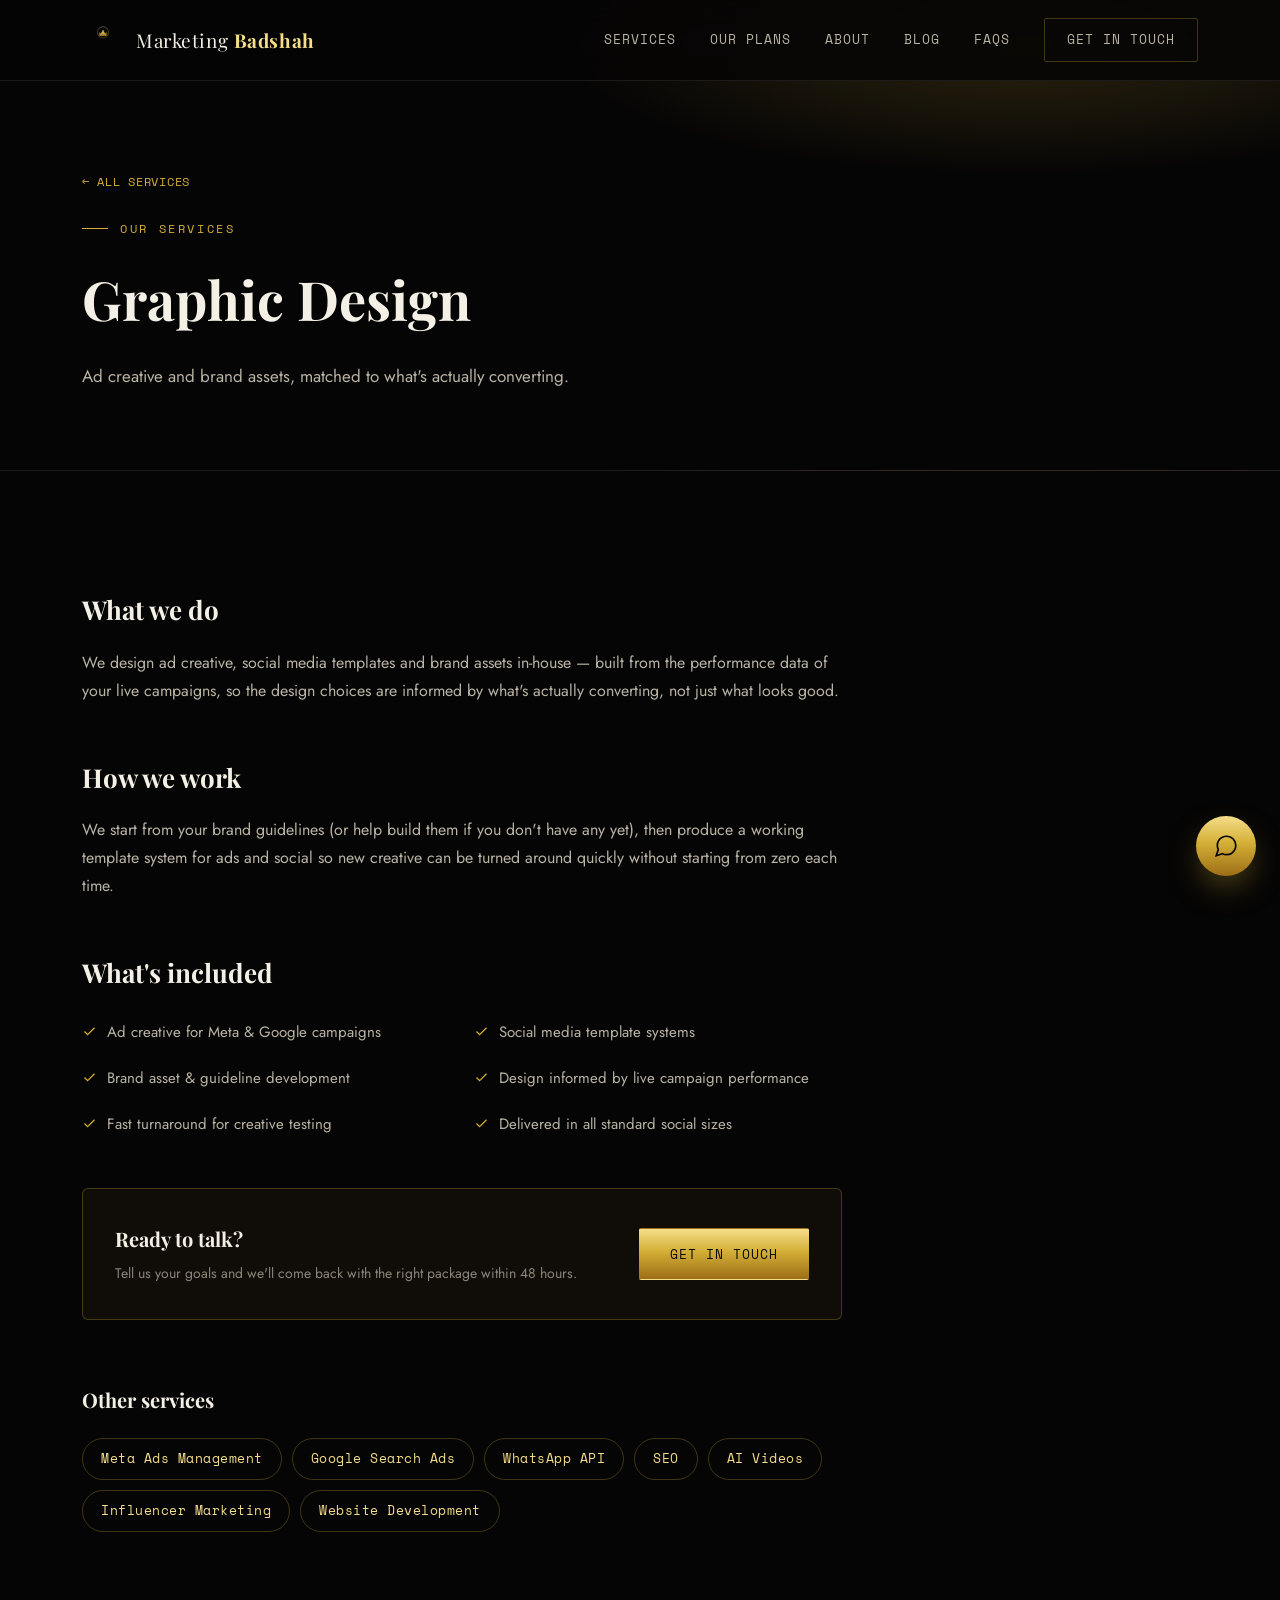
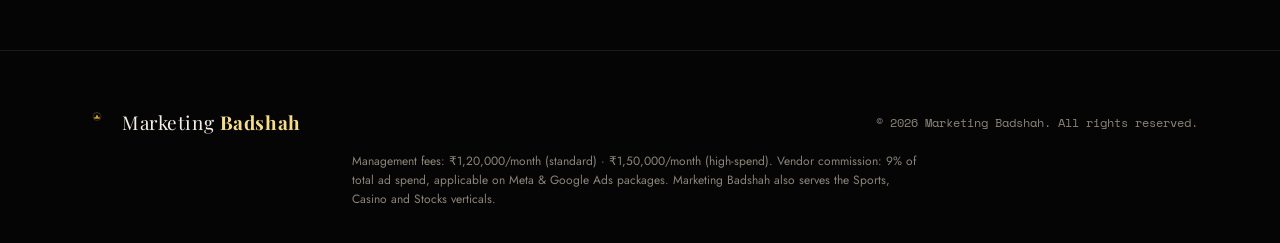
<file: graphic-design.html>
<!DOCTYPE html>
<html lang="en">
<head>
<meta charset="UTF-8">
<meta name="viewport" content="width=device-width, initial-scale=1.0">
<title>Graphic Design — Marketing Badshah</title>
<meta name="description" content="Ad creative and brand assets, matched to what's actually converting, for Sports, Casino and Stocks brands too.">
<meta name="keywords" content="Sports marketing, Casino marketing, Stocks marketing, performance marketing agency">
<link rel="icon" href="logo.svg" type="image/svg+xml">
<link rel="stylesheet" href="style.css">
</head>
<body>

<header class="site-header">
  <div class="container nav-row">
    <a href="index.html" class="brand">
      <svg viewBox="0 0 1260 1260" xmlns="http://www.w3.org/2000/svg" aria-hidden="true">
        <defs>
          <linearGradient id="navGrad" x1="0%" y1="0%" x2="0%" y2="100%">
            <stop offset="0%" stop-color="#F7E7A6"/><stop offset="45%" stop-color="#B8860B"/>
            <stop offset="55%" stop-color="#D4AF37"/><stop offset="100%" stop-color="#C99A2E"/>
          </linearGradient>
        </defs>
        <circle cx="630" cy="400" r="168" fill="none" stroke="url(#navGrad)" stroke-width="10"/>
        <g fill="url(#navGrad)">
          <rect x="520" y="470" width="220" height="30" rx="4"/>
          <path d="M 520 470 L 520 400 L 565 440 L 600 370 L 630 320 L 660 370 L 695 440 L 740 400 L 740 470 Z"/>
        </g>
      </svg>
      <span class="brand-text">Marketing <b>Badshah</b></span>
    </a>

    <nav id="navLinks" class="nav-links">
      <a href="index.html#services">Services</a>
      <a href="index.html#plans">Our Plans</a>
      <a href="index.html#about">About</a>
      <a href="blog.html">Blog</a>
      <a href="index.html#faqs">FAQs</a>
      <a href="index.html#contact" class="btn">Get In Touch</a>
    </nav>

    <button id="navToggle" class="nav-toggle" aria-label="Toggle menu" aria-expanded="false">
      <span></span><span></span><span></span>
    </button>
  </div>
</header>


<main>
  <section class="page-hero">
    <div class="container">
      <a href="index.html#services" class="back-link">&larr; All Services</a>
      <p class="eyebrow">Our Services</p>
      <h1>Graphic Design</h1>
      <p class="lede">Ad creative and brand assets, matched to what's actually converting.</p>
    </div>
  </section>

  <section class="section">
    <div class="container">
      <div class="service-body reveal">
        <h2>What we do</h2>
        <p>We design ad creative, social media templates and brand assets in-house — built from the performance data of your live campaigns, so the design choices are informed by what's actually converting, not just what looks good.</p>
        <h2>How we work</h2>
        <p>We start from your brand guidelines (or help build them if you don't have any yet), then produce a working template system for ads and social so new creative can be turned around quickly without starting from zero each time.</p>
        <h2>What's included</h2>
        <ul class="service-feats">
          <li><svg viewBox="0 0 24 24" fill="none" stroke="currentColor" stroke-width="2"><path d="M20 6L9 17l-5-5"/></svg>Ad creative for Meta &amp; Google campaigns</li>
          <li><svg viewBox="0 0 24 24" fill="none" stroke="currentColor" stroke-width="2"><path d="M20 6L9 17l-5-5"/></svg>Social media template systems</li>
          <li><svg viewBox="0 0 24 24" fill="none" stroke="currentColor" stroke-width="2"><path d="M20 6L9 17l-5-5"/></svg>Brand asset &amp; guideline development</li>
          <li><svg viewBox="0 0 24 24" fill="none" stroke="currentColor" stroke-width="2"><path d="M20 6L9 17l-5-5"/></svg>Design informed by live campaign performance</li>
          <li><svg viewBox="0 0 24 24" fill="none" stroke="currentColor" stroke-width="2"><path d="M20 6L9 17l-5-5"/></svg>Fast turnaround for creative testing</li>
          <li><svg viewBox="0 0 24 24" fill="none" stroke="currentColor" stroke-width="2"><path d="M20 6L9 17l-5-5"/></svg>Delivered in all standard social sizes</li>
        </ul>

        <div class="service-cta">
          <div>
            <h3>Ready to talk?</h3>
            <p>Tell us your goals and we'll come back with the right package within 48 hours.</p>
          </div>
          <a href="index.html#contact" class="btn btn-solid">Get In Touch</a>
        </div>

        <div class="related-services">
          <h2>Other services</h2>
          <div class="related-list">
            <a href="meta-ads.html">Meta Ads Management</a>
        <a href="google-ads.html">Google Search Ads</a>
        <a href="whatsapp-api.html">WhatsApp API</a>
        <a href="seo.html">SEO</a>
        <a href="ai-videos.html">AI Videos</a>
        <a href="influencer-marketing.html">Influencer Marketing</a>
        <a href="website-development.html">Website Development</a>
          </div>
        </div>
      </div>
    </div>
  </section>
</main>

<footer>
  <div class="container footer-row">
    <div class="footer-brand">
      <svg viewBox="0 0 1260 1260" xmlns="http://www.w3.org/2000/svg" aria-hidden="true">
        <defs>
          <linearGradient id="footGrad" x1="0%" y1="0%" x2="0%" y2="100%">
            <stop offset="0%" stop-color="#F7E7A6"/><stop offset="45%" stop-color="#B8860B"/>
            <stop offset="55%" stop-color="#D4AF37"/><stop offset="100%" stop-color="#C99A2E"/>
          </linearGradient>
        </defs>
        <circle cx="630" cy="400" r="168" fill="none" stroke="url(#footGrad)" stroke-width="10"/>
        <g fill="url(#footGrad)">
          <rect x="520" y="470" width="220" height="30" rx="4"/>
          <path d="M 520 470 L 520 400 L 565 440 L 600 370 L 630 320 L 660 370 L 695 440 L 740 400 L 740 470 Z"/>
        </g>
      </svg>
      <span class="brand-text">Marketing <b>Badshah</b></span>
    </div>
    <p class="copy">© 2026 Marketing Badshah. All rights reserved.</p>
  </div>
  <p class="fine container">Management fees: ₹1,20,000/month (standard) · ₹1,50,000/month (high-spend). Vendor commission: 9% of total ad spend, applicable on Meta &amp; Google Ads packages. Marketing Badshah also serves the Sports, Casino and Stocks verticals.</p>
</footer>


<!-- ============================ AI Chatbot Widget ============================ -->
<div id="chatWidget" class="chat-widget">
  <button id="chatToggle" class="chat-toggle" aria-label="Open Marketing Badshah AI chat" aria-expanded="false">
    <svg id="chatIconOpen" viewBox="0 0 24 24" fill="none" stroke="currentColor" stroke-width="1.6"><path d="M21 11.5a8.38 8.38 0 01-.9 3.8 8.5 8.5 0 01-7.6 4.7 8.38 8.38 0 01-3.8-.9L3 21l1.9-5.7a8.38 8.38 0 01-.9-3.8 8.5 8.5 0 014.7-7.6 8.38 8.38 0 013.8-.9h.5a8.48 8.48 0 018 8v.5z"/></svg>
    <svg id="chatIconClose" viewBox="0 0 24 24" fill="none" stroke="currentColor" stroke-width="1.8" style="display:none;"><path d="M18 6L6 18M6 6l12 12"/></svg>
  </button>

  <div id="chatPanel" class="chat-panel" aria-hidden="true">
    <div class="chat-head">
      <svg viewBox="0 0 1260 1260" xmlns="http://www.w3.org/2000/svg" aria-hidden="true">
        <defs>
          <linearGradient id="chatGrad" x1="0%" y1="0%" x2="0%" y2="100%">
            <stop offset="0%" stop-color="#F7E7A6"/><stop offset="45%" stop-color="#B8860B"/>
            <stop offset="55%" stop-color="#D4AF37"/><stop offset="100%" stop-color="#C99A2E"/>
          </linearGradient>
        </defs>
        <circle cx="630" cy="400" r="168" fill="none" stroke="url(#chatGrad)" stroke-width="10"/>
        <g fill="url(#chatGrad)">
          <rect x="520" y="470" width="220" height="30" rx="4"/>
          <path d="M 520 470 L 520 400 L 565 440 L 600 370 L 630 320 L 660 370 L 695 440 L 740 400 L 740 470 Z"/>
        </g>
      </svg>
      <div>
        <div class="chat-title">Marketing Badshah AI</div>
        <div class="chat-status"><span class="dot-live"></span>Usually replies instantly</div>
      </div>
    </div>

    <div id="chatMessages" class="chat-messages"></div>

    <div class="chat-quick" id="chatQuick">
      <button data-q="What packages do you have?">Packages</button>
      <button data-q="What is the minimum ad spend?">Min. ad spend</button>
      <button data-q="What are your fees?">Fees &amp; commission</button>
      <button data-q="Talk to a human">Talk to a human</button>
    </div>

    <form id="chatForm" class="chat-input-row">
      <input id="chatInput" type="text" placeholder="Ask about pricing, plans, services…" autocomplete="off">
      <button type="submit" aria-label="Send">
        <svg viewBox="0 0 24 24" fill="none" stroke="currentColor" stroke-width="1.8"><path d="M22 2L11 13M22 2l-7 20-4-9-9-4 20-7z"/></svg>
      </button>
    </form>

    <a href="https://t.me/marketingbadshah" target="_blank" rel="noopener" class="chat-telegram">
      <svg viewBox="0 0 24 24" fill="currentColor"><path d="M21.7 4.2L2.9 11.5c-1.3.5-1.3 1.2-.2 1.6l4.8 1.5 1.9 5.7c.2.6.4.8.9.8s.7-.2 1-.5l2.4-2.3 4.9 3.6c.9.6 1.5.3 1.8-.8l3.2-15c.4-1.4-.4-2-1.9-1.4zM8.7 13.6l9.9-6.3c.5-.3.9-.1.6.2l-8.4 7.6-.3 3.1-1.5-4.6z"/></svg>
      Chat with us on Telegram
    </a>
  </div>
</div>

<script src="script.js"></script>
</body>
</html>
</file>
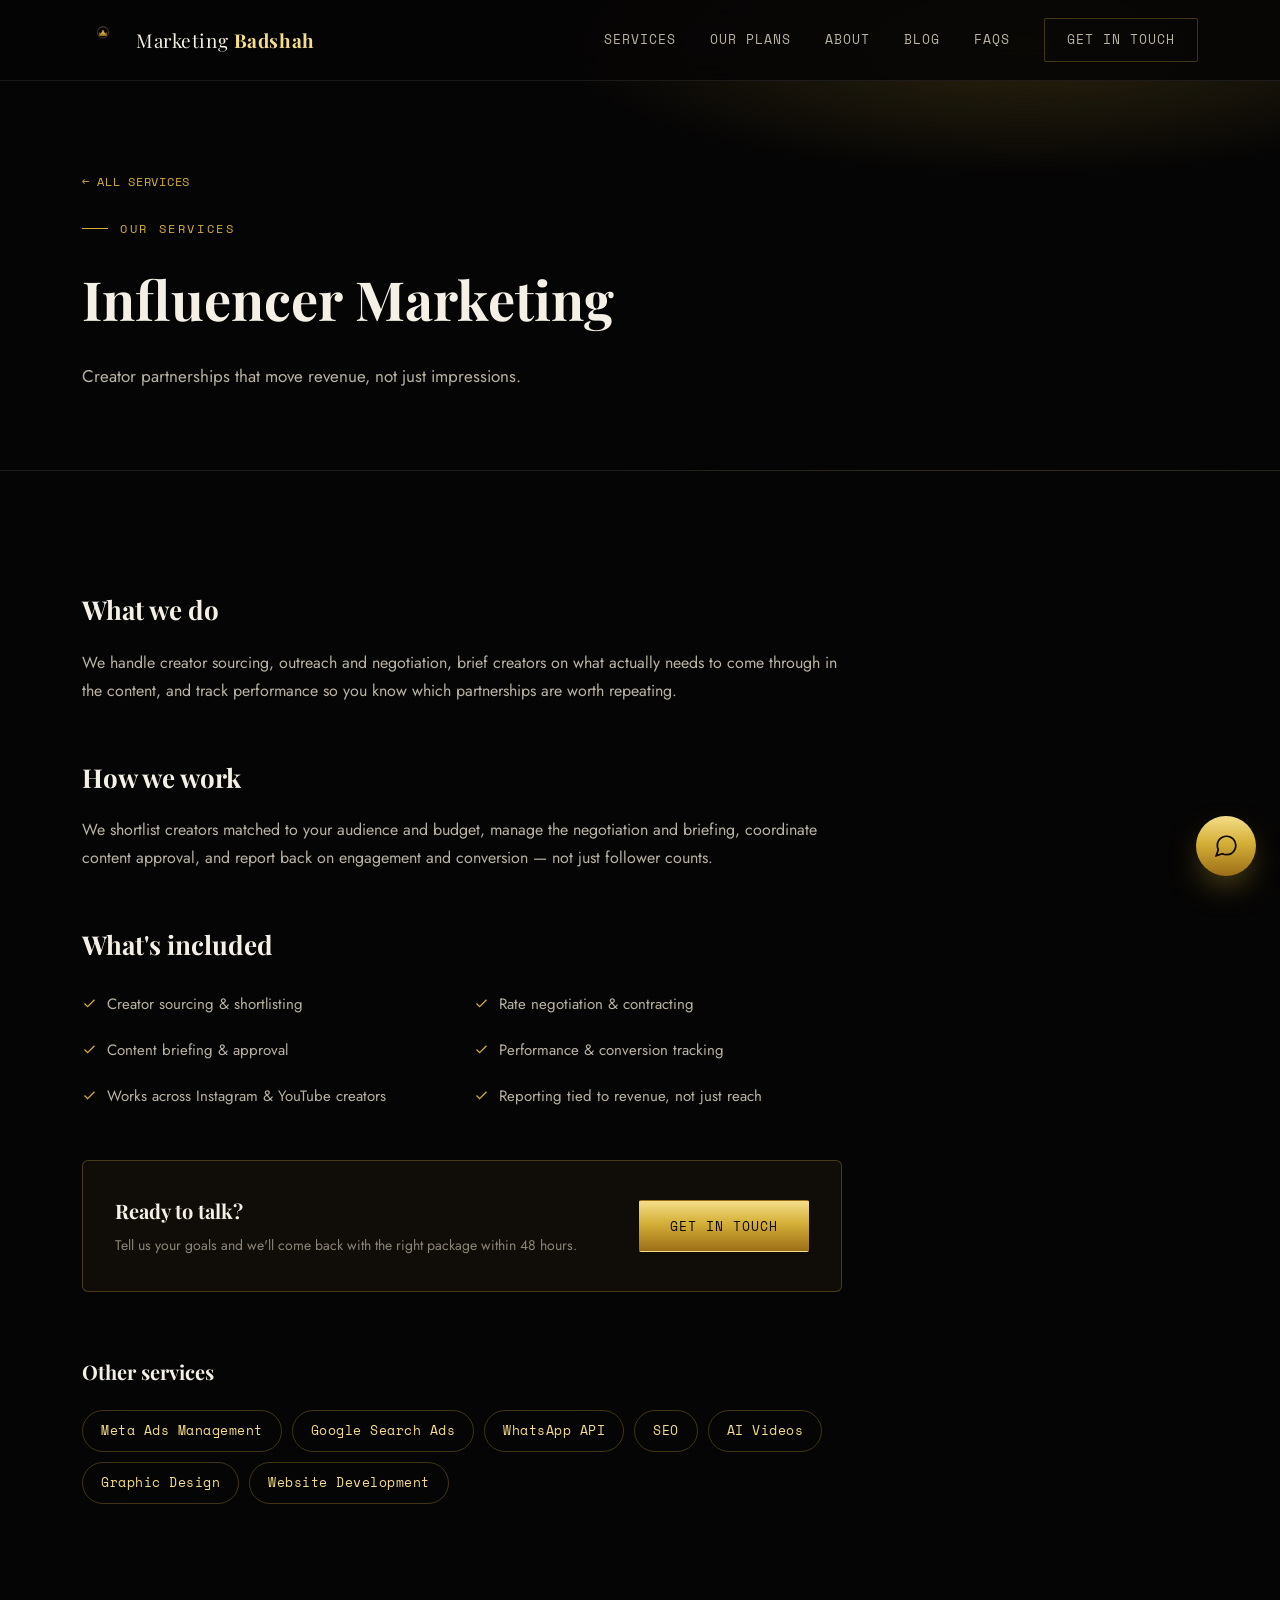
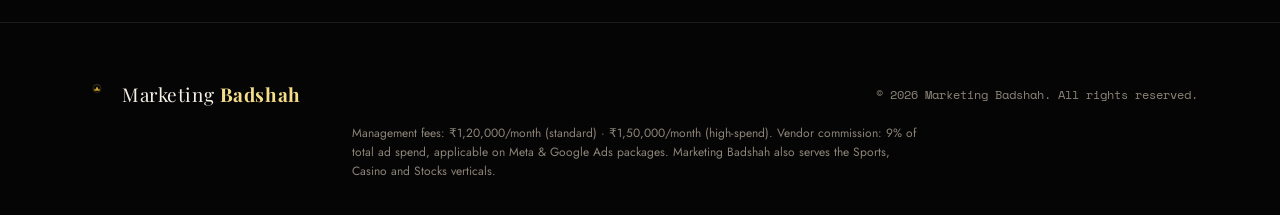
<file: influencer-marketing.html>
<!DOCTYPE html>
<html lang="en">
<head>
<meta charset="UTF-8">
<meta name="viewport" content="width=device-width, initial-scale=1.0">
<title>Influencer Marketing — Marketing Badshah</title>
<meta name="description" content="Creator partnerships that move revenue, not just impressions, across Sports, Casino and Stocks audiences.">
<meta name="keywords" content="Sports marketing, Casino marketing, Stocks marketing, performance marketing agency">
<link rel="icon" href="logo.svg" type="image/svg+xml">
<link rel="stylesheet" href="style.css">
</head>
<body>

<header class="site-header">
  <div class="container nav-row">
    <a href="index.html" class="brand">
      <svg viewBox="0 0 1260 1260" xmlns="http://www.w3.org/2000/svg" aria-hidden="true">
        <defs>
          <linearGradient id="navGrad" x1="0%" y1="0%" x2="0%" y2="100%">
            <stop offset="0%" stop-color="#F7E7A6"/><stop offset="45%" stop-color="#B8860B"/>
            <stop offset="55%" stop-color="#D4AF37"/><stop offset="100%" stop-color="#C99A2E"/>
          </linearGradient>
        </defs>
        <circle cx="630" cy="400" r="168" fill="none" stroke="url(#navGrad)" stroke-width="10"/>
        <g fill="url(#navGrad)">
          <rect x="520" y="470" width="220" height="30" rx="4"/>
          <path d="M 520 470 L 520 400 L 565 440 L 600 370 L 630 320 L 660 370 L 695 440 L 740 400 L 740 470 Z"/>
        </g>
      </svg>
      <span class="brand-text">Marketing <b>Badshah</b></span>
    </a>

    <nav id="navLinks" class="nav-links">
      <a href="index.html#services">Services</a>
      <a href="index.html#plans">Our Plans</a>
      <a href="index.html#about">About</a>
      <a href="blog.html">Blog</a>
      <a href="index.html#faqs">FAQs</a>
      <a href="index.html#contact" class="btn">Get In Touch</a>
    </nav>

    <button id="navToggle" class="nav-toggle" aria-label="Toggle menu" aria-expanded="false">
      <span></span><span></span><span></span>
    </button>
  </div>
</header>


<main>
  <section class="page-hero">
    <div class="container">
      <a href="index.html#services" class="back-link">&larr; All Services</a>
      <p class="eyebrow">Our Services</p>
      <h1>Influencer Marketing</h1>
      <p class="lede">Creator partnerships that move revenue, not just impressions.</p>
    </div>
  </section>

  <section class="section">
    <div class="container">
      <div class="service-body reveal">
        <h2>What we do</h2>
        <p>We handle creator sourcing, outreach and negotiation, brief creators on what actually needs to come through in the content, and track performance so you know which partnerships are worth repeating.</p>
        <h2>How we work</h2>
        <p>We shortlist creators matched to your audience and budget, manage the negotiation and briefing, coordinate content approval, and report back on engagement and conversion — not just follower counts.</p>
        <h2>What's included</h2>
        <ul class="service-feats">
          <li><svg viewBox="0 0 24 24" fill="none" stroke="currentColor" stroke-width="2"><path d="M20 6L9 17l-5-5"/></svg>Creator sourcing &amp; shortlisting</li>
          <li><svg viewBox="0 0 24 24" fill="none" stroke="currentColor" stroke-width="2"><path d="M20 6L9 17l-5-5"/></svg>Rate negotiation &amp; contracting</li>
          <li><svg viewBox="0 0 24 24" fill="none" stroke="currentColor" stroke-width="2"><path d="M20 6L9 17l-5-5"/></svg>Content briefing &amp; approval</li>
          <li><svg viewBox="0 0 24 24" fill="none" stroke="currentColor" stroke-width="2"><path d="M20 6L9 17l-5-5"/></svg>Performance &amp; conversion tracking</li>
          <li><svg viewBox="0 0 24 24" fill="none" stroke="currentColor" stroke-width="2"><path d="M20 6L9 17l-5-5"/></svg>Works across Instagram &amp; YouTube creators</li>
          <li><svg viewBox="0 0 24 24" fill="none" stroke="currentColor" stroke-width="2"><path d="M20 6L9 17l-5-5"/></svg>Reporting tied to revenue, not just reach</li>
        </ul>

        <div class="service-cta">
          <div>
            <h3>Ready to talk?</h3>
            <p>Tell us your goals and we'll come back with the right package within 48 hours.</p>
          </div>
          <a href="index.html#contact" class="btn btn-solid">Get In Touch</a>
        </div>

        <div class="related-services">
          <h2>Other services</h2>
          <div class="related-list">
            <a href="meta-ads.html">Meta Ads Management</a>
        <a href="google-ads.html">Google Search Ads</a>
        <a href="whatsapp-api.html">WhatsApp API</a>
        <a href="seo.html">SEO</a>
        <a href="ai-videos.html">AI Videos</a>
        <a href="graphic-design.html">Graphic Design</a>
        <a href="website-development.html">Website Development</a>
          </div>
        </div>
      </div>
    </div>
  </section>
</main>

<footer>
  <div class="container footer-row">
    <div class="footer-brand">
      <svg viewBox="0 0 1260 1260" xmlns="http://www.w3.org/2000/svg" aria-hidden="true">
        <defs>
          <linearGradient id="footGrad" x1="0%" y1="0%" x2="0%" y2="100%">
            <stop offset="0%" stop-color="#F7E7A6"/><stop offset="45%" stop-color="#B8860B"/>
            <stop offset="55%" stop-color="#D4AF37"/><stop offset="100%" stop-color="#C99A2E"/>
          </linearGradient>
        </defs>
        <circle cx="630" cy="400" r="168" fill="none" stroke="url(#footGrad)" stroke-width="10"/>
        <g fill="url(#footGrad)">
          <rect x="520" y="470" width="220" height="30" rx="4"/>
          <path d="M 520 470 L 520 400 L 565 440 L 600 370 L 630 320 L 660 370 L 695 440 L 740 400 L 740 470 Z"/>
        </g>
      </svg>
      <span class="brand-text">Marketing <b>Badshah</b></span>
    </div>
    <p class="copy">© 2026 Marketing Badshah. All rights reserved.</p>
  </div>
  <p class="fine container">Management fees: ₹1,20,000/month (standard) · ₹1,50,000/month (high-spend). Vendor commission: 9% of total ad spend, applicable on Meta &amp; Google Ads packages. Marketing Badshah also serves the Sports, Casino and Stocks verticals.</p>
</footer>


<!-- ============================ AI Chatbot Widget ============================ -->
<div id="chatWidget" class="chat-widget">
  <button id="chatToggle" class="chat-toggle" aria-label="Open Marketing Badshah AI chat" aria-expanded="false">
    <svg id="chatIconOpen" viewBox="0 0 24 24" fill="none" stroke="currentColor" stroke-width="1.6"><path d="M21 11.5a8.38 8.38 0 01-.9 3.8 8.5 8.5 0 01-7.6 4.7 8.38 8.38 0 01-3.8-.9L3 21l1.9-5.7a8.38 8.38 0 01-.9-3.8 8.5 8.5 0 014.7-7.6 8.38 8.38 0 013.8-.9h.5a8.48 8.48 0 018 8v.5z"/></svg>
    <svg id="chatIconClose" viewBox="0 0 24 24" fill="none" stroke="currentColor" stroke-width="1.8" style="display:none;"><path d="M18 6L6 18M6 6l12 12"/></svg>
  </button>

  <div id="chatPanel" class="chat-panel" aria-hidden="true">
    <div class="chat-head">
      <svg viewBox="0 0 1260 1260" xmlns="http://www.w3.org/2000/svg" aria-hidden="true">
        <defs>
          <linearGradient id="chatGrad" x1="0%" y1="0%" x2="0%" y2="100%">
            <stop offset="0%" stop-color="#F7E7A6"/><stop offset="45%" stop-color="#B8860B"/>
            <stop offset="55%" stop-color="#D4AF37"/><stop offset="100%" stop-color="#C99A2E"/>
          </linearGradient>
        </defs>
        <circle cx="630" cy="400" r="168" fill="none" stroke="url(#chatGrad)" stroke-width="10"/>
        <g fill="url(#chatGrad)">
          <rect x="520" y="470" width="220" height="30" rx="4"/>
          <path d="M 520 470 L 520 400 L 565 440 L 600 370 L 630 320 L 660 370 L 695 440 L 740 400 L 740 470 Z"/>
        </g>
      </svg>
      <div>
        <div class="chat-title">Marketing Badshah AI</div>
        <div class="chat-status"><span class="dot-live"></span>Usually replies instantly</div>
      </div>
    </div>

    <div id="chatMessages" class="chat-messages"></div>

    <div class="chat-quick" id="chatQuick">
      <button data-q="What packages do you have?">Packages</button>
      <button data-q="What is the minimum ad spend?">Min. ad spend</button>
      <button data-q="What are your fees?">Fees &amp; commission</button>
      <button data-q="Talk to a human">Talk to a human</button>
    </div>

    <form id="chatForm" class="chat-input-row">
      <input id="chatInput" type="text" placeholder="Ask about pricing, plans, services…" autocomplete="off">
      <button type="submit" aria-label="Send">
        <svg viewBox="0 0 24 24" fill="none" stroke="currentColor" stroke-width="1.8"><path d="M22 2L11 13M22 2l-7 20-4-9-9-4 20-7z"/></svg>
      </button>
    </form>

    <a href="https://t.me/marketingbadshah" target="_blank" rel="noopener" class="chat-telegram">
      <svg viewBox="0 0 24 24" fill="currentColor"><path d="M21.7 4.2L2.9 11.5c-1.3.5-1.3 1.2-.2 1.6l4.8 1.5 1.9 5.7c.2.6.4.8.9.8s.7-.2 1-.5l2.4-2.3 4.9 3.6c.9.6 1.5.3 1.8-.8l3.2-15c.4-1.4-.4-2-1.9-1.4zM8.7 13.6l9.9-6.3c.5-.3.9-.1.6.2l-8.4 7.6-.3 3.1-1.5-4.6z"/></svg>
      Chat with us on Telegram
    </a>
  </div>
</div>

<script src="script.js"></script>
</body>
</html>
</file>
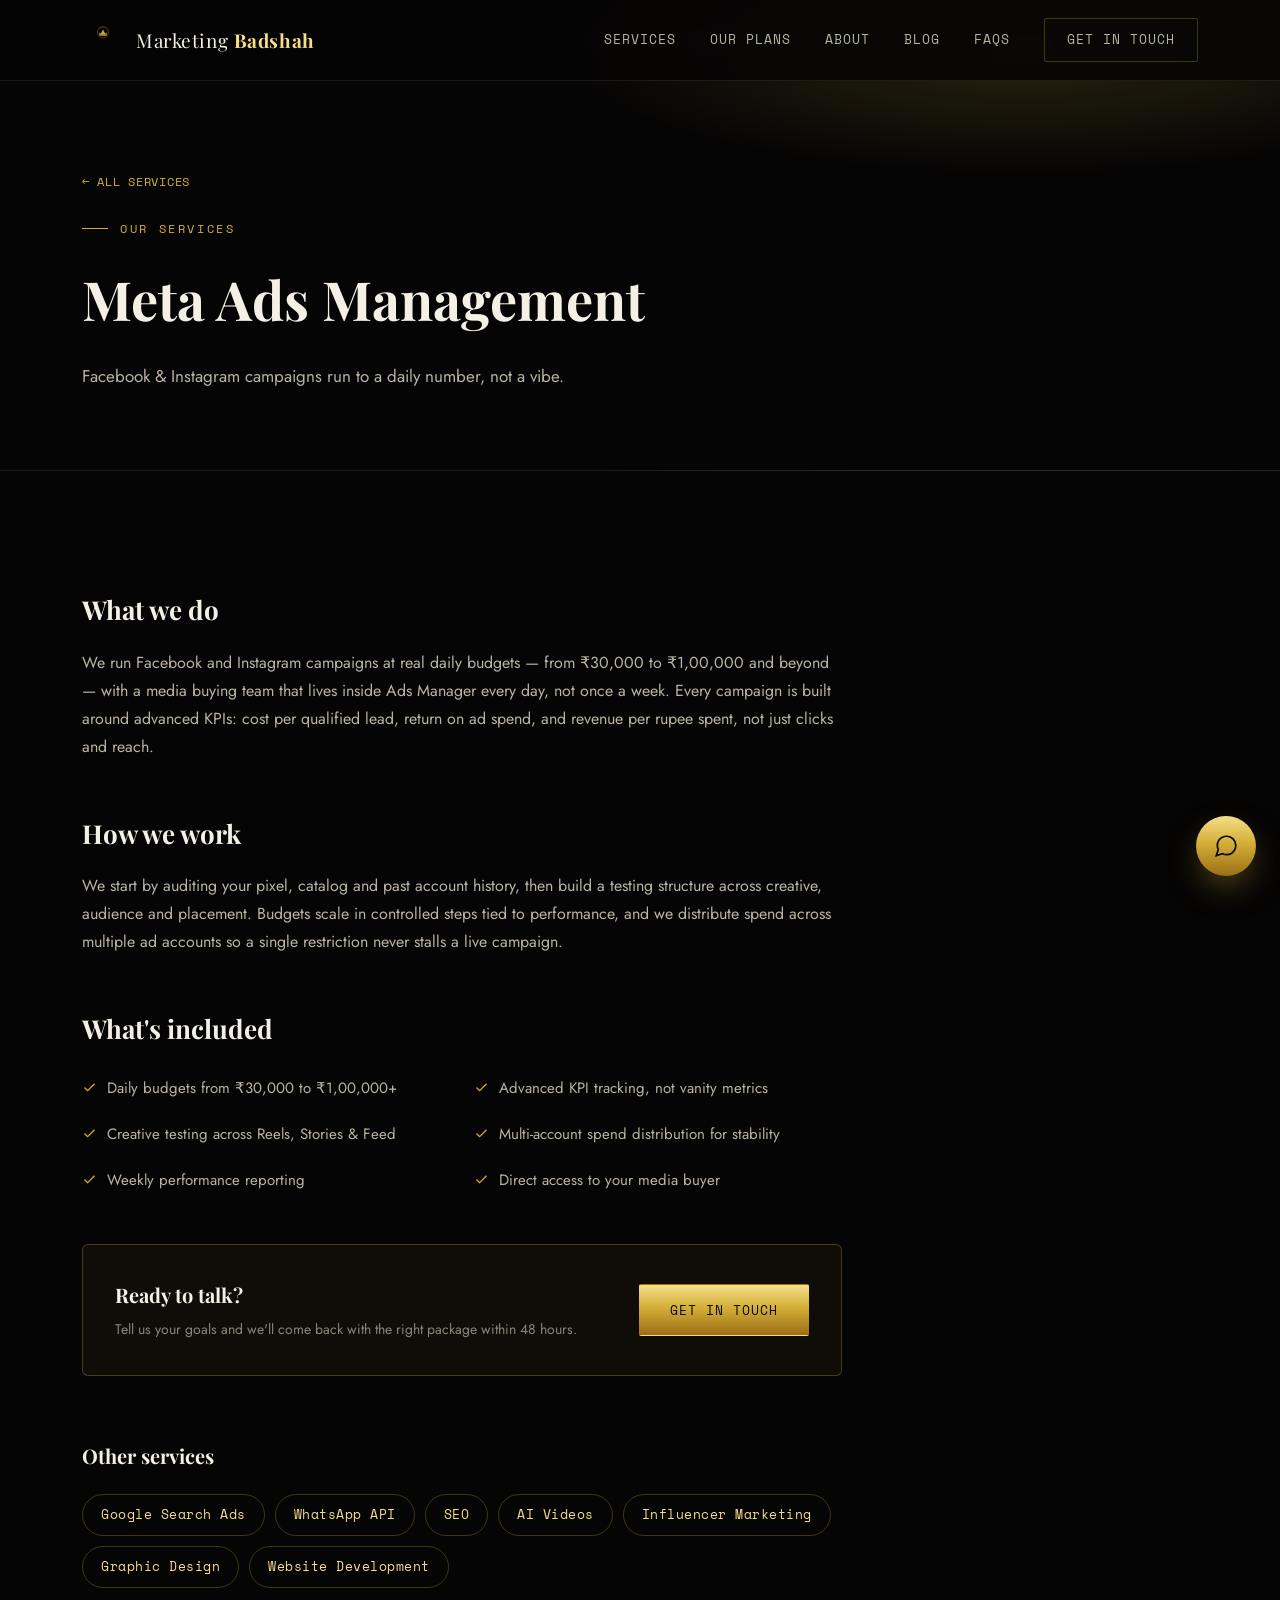
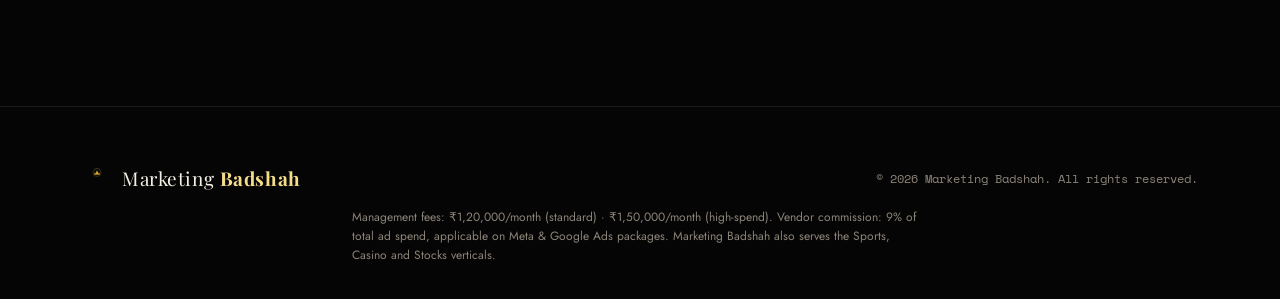
<file: meta-ads.html>
<!DOCTYPE html>
<html lang="en">
<head>
<meta charset="UTF-8">
<meta name="viewport" content="width=device-width, initial-scale=1.0">
<title>Meta Ads Management — Marketing Badshah</title>
<meta name="description" content="Facebook &amp; Instagram campaigns run to a daily number, not a vibe — including for Sports, Casino and Stocks brands.">
<meta name="keywords" content="Sports marketing, Casino marketing, Stocks marketing, performance marketing agency">
<link rel="icon" href="logo.svg" type="image/svg+xml">
<link rel="stylesheet" href="style.css">
</head>
<body>

<header class="site-header">
  <div class="container nav-row">
    <a href="index.html" class="brand">
      <svg viewBox="0 0 1260 1260" xmlns="http://www.w3.org/2000/svg" aria-hidden="true">
        <defs>
          <linearGradient id="navGrad" x1="0%" y1="0%" x2="0%" y2="100%">
            <stop offset="0%" stop-color="#F7E7A6"/><stop offset="45%" stop-color="#B8860B"/>
            <stop offset="55%" stop-color="#D4AF37"/><stop offset="100%" stop-color="#C99A2E"/>
          </linearGradient>
        </defs>
        <circle cx="630" cy="400" r="168" fill="none" stroke="url(#navGrad)" stroke-width="10"/>
        <g fill="url(#navGrad)">
          <rect x="520" y="470" width="220" height="30" rx="4"/>
          <path d="M 520 470 L 520 400 L 565 440 L 600 370 L 630 320 L 660 370 L 695 440 L 740 400 L 740 470 Z"/>
        </g>
      </svg>
      <span class="brand-text">Marketing <b>Badshah</b></span>
    </a>

    <nav id="navLinks" class="nav-links">
      <a href="index.html#services">Services</a>
      <a href="index.html#plans">Our Plans</a>
      <a href="index.html#about">About</a>
      <a href="blog.html">Blog</a>
      <a href="index.html#faqs">FAQs</a>
      <a href="index.html#contact" class="btn">Get In Touch</a>
    </nav>

    <button id="navToggle" class="nav-toggle" aria-label="Toggle menu" aria-expanded="false">
      <span></span><span></span><span></span>
    </button>
  </div>
</header>


<main>
  <section class="page-hero">
    <div class="container">
      <a href="index.html#services" class="back-link">&larr; All Services</a>
      <p class="eyebrow">Our Services</p>
      <h1>Meta Ads Management</h1>
      <p class="lede">Facebook & Instagram campaigns run to a daily number, not a vibe.</p>
    </div>
  </section>

  <section class="section">
    <div class="container">
      <div class="service-body reveal">
        <h2>What we do</h2>
        <p>We run Facebook and Instagram campaigns at real daily budgets — from ₹30,000 to ₹1,00,000 and beyond — with a media buying team that lives inside Ads Manager every day, not once a week. Every campaign is built around advanced KPIs: cost per qualified lead, return on ad spend, and revenue per rupee spent, not just clicks and reach.</p>
        <h2>How we work</h2>
        <p>We start by auditing your pixel, catalog and past account history, then build a testing structure across creative, audience and placement. Budgets scale in controlled steps tied to performance, and we distribute spend across multiple ad accounts so a single restriction never stalls a live campaign.</p>
        <h2>What's included</h2>
        <ul class="service-feats">
          <li><svg viewBox="0 0 24 24" fill="none" stroke="currentColor" stroke-width="2"><path d="M20 6L9 17l-5-5"/></svg>Daily budgets from ₹30,000 to ₹1,00,000+</li>
          <li><svg viewBox="0 0 24 24" fill="none" stroke="currentColor" stroke-width="2"><path d="M20 6L9 17l-5-5"/></svg>Advanced KPI tracking, not vanity metrics</li>
          <li><svg viewBox="0 0 24 24" fill="none" stroke="currentColor" stroke-width="2"><path d="M20 6L9 17l-5-5"/></svg>Creative testing across Reels, Stories &amp; Feed</li>
          <li><svg viewBox="0 0 24 24" fill="none" stroke="currentColor" stroke-width="2"><path d="M20 6L9 17l-5-5"/></svg>Multi-account spend distribution for stability</li>
          <li><svg viewBox="0 0 24 24" fill="none" stroke="currentColor" stroke-width="2"><path d="M20 6L9 17l-5-5"/></svg>Weekly performance reporting</li>
          <li><svg viewBox="0 0 24 24" fill="none" stroke="currentColor" stroke-width="2"><path d="M20 6L9 17l-5-5"/></svg>Direct access to your media buyer</li>
        </ul>

        <div class="service-cta">
          <div>
            <h3>Ready to talk?</h3>
            <p>Tell us your goals and we'll come back with the right package within 48 hours.</p>
          </div>
          <a href="index.html#contact" class="btn btn-solid">Get In Touch</a>
        </div>

        <div class="related-services">
          <h2>Other services</h2>
          <div class="related-list">
            <a href="google-ads.html">Google Search Ads</a>
        <a href="whatsapp-api.html">WhatsApp API</a>
        <a href="seo.html">SEO</a>
        <a href="ai-videos.html">AI Videos</a>
        <a href="influencer-marketing.html">Influencer Marketing</a>
        <a href="graphic-design.html">Graphic Design</a>
        <a href="website-development.html">Website Development</a>
          </div>
        </div>
      </div>
    </div>
  </section>
</main>

<footer>
  <div class="container footer-row">
    <div class="footer-brand">
      <svg viewBox="0 0 1260 1260" xmlns="http://www.w3.org/2000/svg" aria-hidden="true">
        <defs>
          <linearGradient id="footGrad" x1="0%" y1="0%" x2="0%" y2="100%">
            <stop offset="0%" stop-color="#F7E7A6"/><stop offset="45%" stop-color="#B8860B"/>
            <stop offset="55%" stop-color="#D4AF37"/><stop offset="100%" stop-color="#C99A2E"/>
          </linearGradient>
        </defs>
        <circle cx="630" cy="400" r="168" fill="none" stroke="url(#footGrad)" stroke-width="10"/>
        <g fill="url(#footGrad)">
          <rect x="520" y="470" width="220" height="30" rx="4"/>
          <path d="M 520 470 L 520 400 L 565 440 L 600 370 L 630 320 L 660 370 L 695 440 L 740 400 L 740 470 Z"/>
        </g>
      </svg>
      <span class="brand-text">Marketing <b>Badshah</b></span>
    </div>
    <p class="copy">© 2026 Marketing Badshah. All rights reserved.</p>
  </div>
  <p class="fine container">Management fees: ₹1,20,000/month (standard) · ₹1,50,000/month (high-spend). Vendor commission: 9% of total ad spend, applicable on Meta &amp; Google Ads packages. Marketing Badshah also serves the Sports, Casino and Stocks verticals.</p>
</footer>


<!-- ============================ AI Chatbot Widget ============================ -->
<div id="chatWidget" class="chat-widget">
  <button id="chatToggle" class="chat-toggle" aria-label="Open Marketing Badshah AI chat" aria-expanded="false">
    <svg id="chatIconOpen" viewBox="0 0 24 24" fill="none" stroke="currentColor" stroke-width="1.6"><path d="M21 11.5a8.38 8.38 0 01-.9 3.8 8.5 8.5 0 01-7.6 4.7 8.38 8.38 0 01-3.8-.9L3 21l1.9-5.7a8.38 8.38 0 01-.9-3.8 8.5 8.5 0 014.7-7.6 8.38 8.38 0 013.8-.9h.5a8.48 8.48 0 018 8v.5z"/></svg>
    <svg id="chatIconClose" viewBox="0 0 24 24" fill="none" stroke="currentColor" stroke-width="1.8" style="display:none;"><path d="M18 6L6 18M6 6l12 12"/></svg>
  </button>

  <div id="chatPanel" class="chat-panel" aria-hidden="true">
    <div class="chat-head">
      <svg viewBox="0 0 1260 1260" xmlns="http://www.w3.org/2000/svg" aria-hidden="true">
        <defs>
          <linearGradient id="chatGrad" x1="0%" y1="0%" x2="0%" y2="100%">
            <stop offset="0%" stop-color="#F7E7A6"/><stop offset="45%" stop-color="#B8860B"/>
            <stop offset="55%" stop-color="#D4AF37"/><stop offset="100%" stop-color="#C99A2E"/>
          </linearGradient>
        </defs>
        <circle cx="630" cy="400" r="168" fill="none" stroke="url(#chatGrad)" stroke-width="10"/>
        <g fill="url(#chatGrad)">
          <rect x="520" y="470" width="220" height="30" rx="4"/>
          <path d="M 520 470 L 520 400 L 565 440 L 600 370 L 630 320 L 660 370 L 695 440 L 740 400 L 740 470 Z"/>
        </g>
      </svg>
      <div>
        <div class="chat-title">Marketing Badshah AI</div>
        <div class="chat-status"><span class="dot-live"></span>Usually replies instantly</div>
      </div>
    </div>

    <div id="chatMessages" class="chat-messages"></div>

    <div class="chat-quick" id="chatQuick">
      <button data-q="What packages do you have?">Packages</button>
      <button data-q="What is the minimum ad spend?">Min. ad spend</button>
      <button data-q="What are your fees?">Fees &amp; commission</button>
      <button data-q="Talk to a human">Talk to a human</button>
    </div>

    <form id="chatForm" class="chat-input-row">
      <input id="chatInput" type="text" placeholder="Ask about pricing, plans, services…" autocomplete="off">
      <button type="submit" aria-label="Send">
        <svg viewBox="0 0 24 24" fill="none" stroke="currentColor" stroke-width="1.8"><path d="M22 2L11 13M22 2l-7 20-4-9-9-4 20-7z"/></svg>
      </button>
    </form>

    <a href="https://t.me/marketingbadshah" target="_blank" rel="noopener" class="chat-telegram">
      <svg viewBox="0 0 24 24" fill="currentColor"><path d="M21.7 4.2L2.9 11.5c-1.3.5-1.3 1.2-.2 1.6l4.8 1.5 1.9 5.7c.2.6.4.8.9.8s.7-.2 1-.5l2.4-2.3 4.9 3.6c.9.6 1.5.3 1.8-.8l3.2-15c.4-1.4-.4-2-1.9-1.4zM8.7 13.6l9.9-6.3c.5-.3.9-.1.6.2l-8.4 7.6-.3 3.1-1.5-4.6z"/></svg>
      Chat with us on Telegram
    </a>
  </div>
</div>

<script src="script.js"></script>
</body>
</html>
</file>
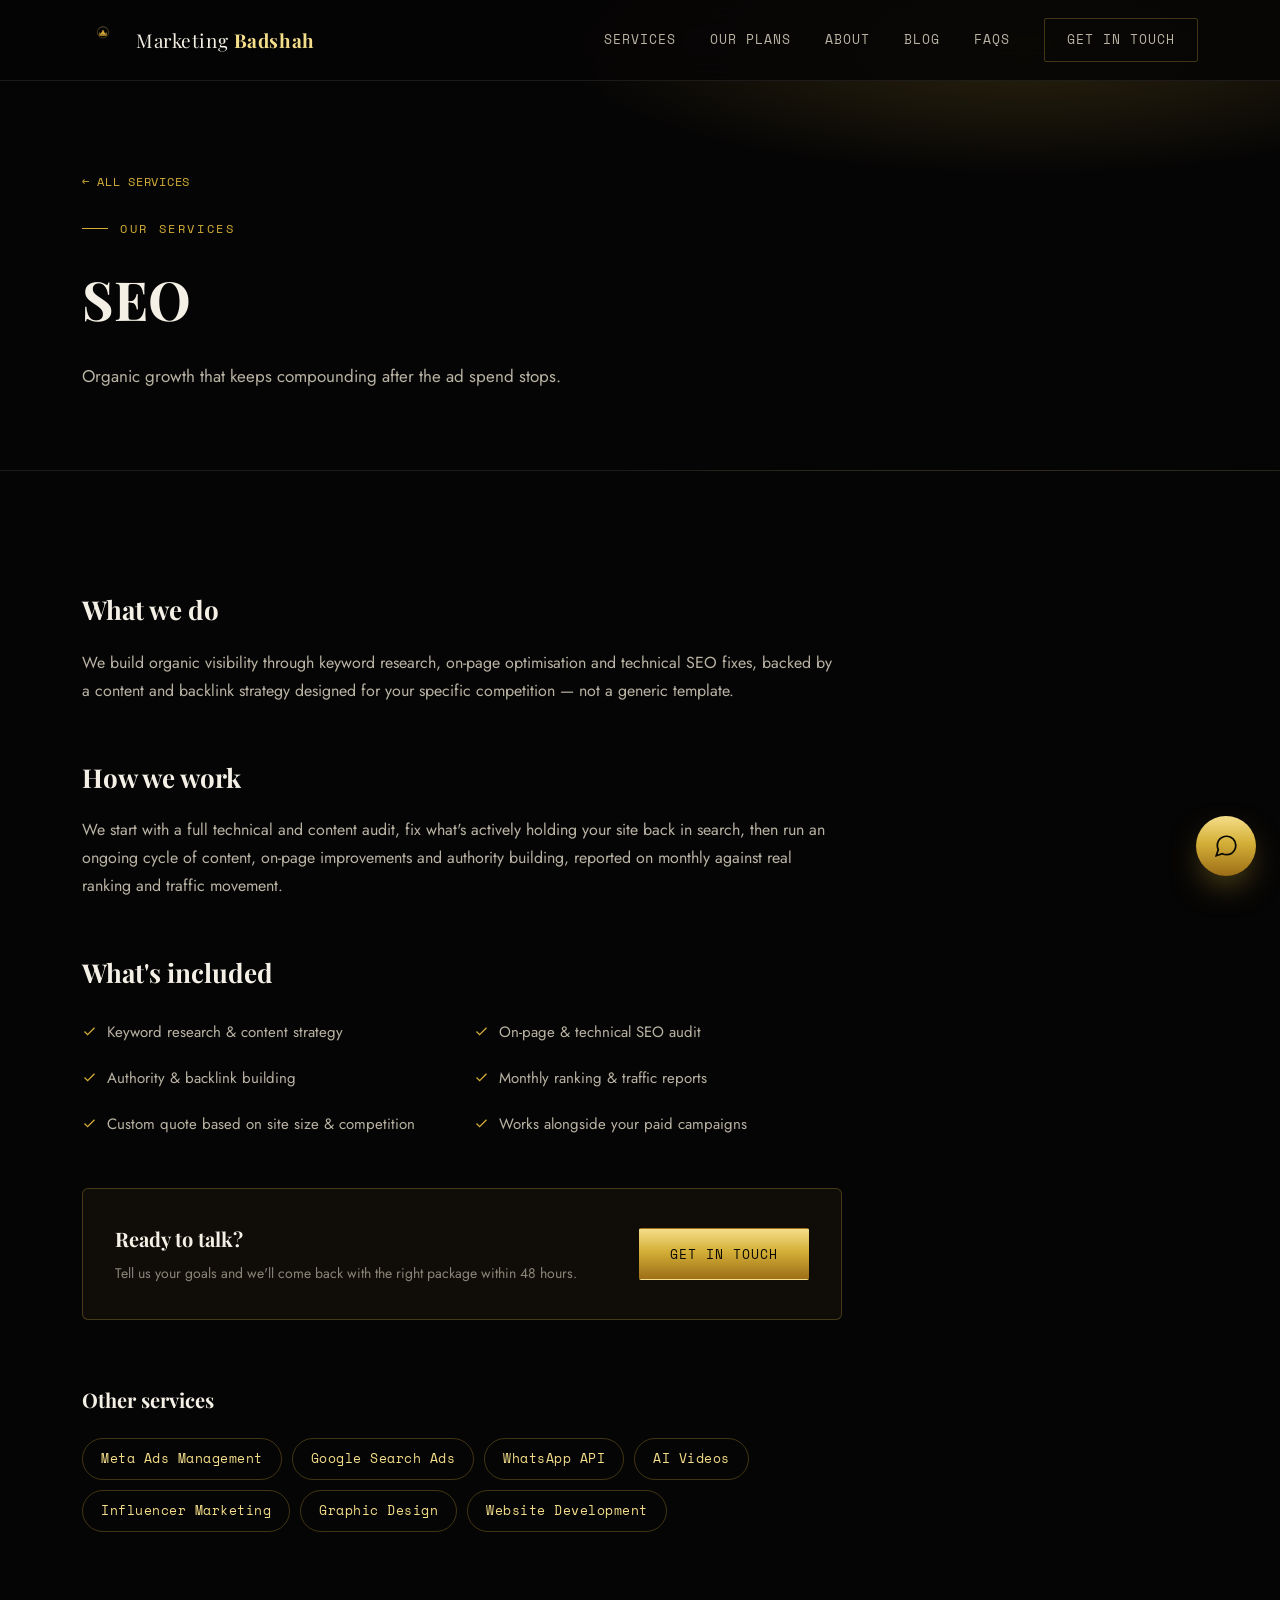
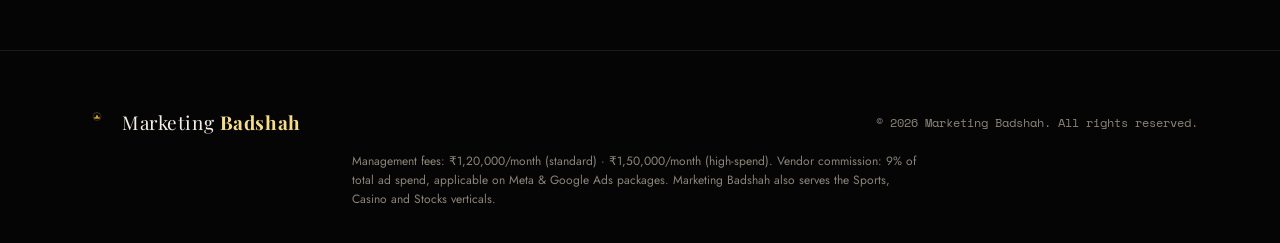
<file: seo.html>
<!DOCTYPE html>
<html lang="en">
<head>
<meta charset="UTF-8">
<meta name="viewport" content="width=device-width, initial-scale=1.0">
<title>SEO — Marketing Badshah</title>
<meta name="description" content="Organic growth that keeps compounding after the ad spend stops — including for Sports, Casino and Stocks sites.">
<meta name="keywords" content="Sports marketing, Casino marketing, Stocks marketing, performance marketing agency">
<link rel="icon" href="logo.svg" type="image/svg+xml">
<link rel="stylesheet" href="style.css">
</head>
<body>

<header class="site-header">
  <div class="container nav-row">
    <a href="index.html" class="brand">
      <svg viewBox="0 0 1260 1260" xmlns="http://www.w3.org/2000/svg" aria-hidden="true">
        <defs>
          <linearGradient id="navGrad" x1="0%" y1="0%" x2="0%" y2="100%">
            <stop offset="0%" stop-color="#F7E7A6"/><stop offset="45%" stop-color="#B8860B"/>
            <stop offset="55%" stop-color="#D4AF37"/><stop offset="100%" stop-color="#C99A2E"/>
          </linearGradient>
        </defs>
        <circle cx="630" cy="400" r="168" fill="none" stroke="url(#navGrad)" stroke-width="10"/>
        <g fill="url(#navGrad)">
          <rect x="520" y="470" width="220" height="30" rx="4"/>
          <path d="M 520 470 L 520 400 L 565 440 L 600 370 L 630 320 L 660 370 L 695 440 L 740 400 L 740 470 Z"/>
        </g>
      </svg>
      <span class="brand-text">Marketing <b>Badshah</b></span>
    </a>

    <nav id="navLinks" class="nav-links">
      <a href="index.html#services">Services</a>
      <a href="index.html#plans">Our Plans</a>
      <a href="index.html#about">About</a>
      <a href="blog.html">Blog</a>
      <a href="index.html#faqs">FAQs</a>
      <a href="index.html#contact" class="btn">Get In Touch</a>
    </nav>

    <button id="navToggle" class="nav-toggle" aria-label="Toggle menu" aria-expanded="false">
      <span></span><span></span><span></span>
    </button>
  </div>
</header>


<main>
  <section class="page-hero">
    <div class="container">
      <a href="index.html#services" class="back-link">&larr; All Services</a>
      <p class="eyebrow">Our Services</p>
      <h1>SEO</h1>
      <p class="lede">Organic growth that keeps compounding after the ad spend stops.</p>
    </div>
  </section>

  <section class="section">
    <div class="container">
      <div class="service-body reveal">
        <h2>What we do</h2>
        <p>We build organic visibility through keyword research, on-page optimisation and technical SEO fixes, backed by a content and backlink strategy designed for your specific competition — not a generic template.</p>
        <h2>How we work</h2>
        <p>We start with a full technical and content audit, fix what's actively holding your site back in search, then run an ongoing cycle of content, on-page improvements and authority building, reported on monthly against real ranking and traffic movement.</p>
        <h2>What's included</h2>
        <ul class="service-feats">
          <li><svg viewBox="0 0 24 24" fill="none" stroke="currentColor" stroke-width="2"><path d="M20 6L9 17l-5-5"/></svg>Keyword research &amp; content strategy</li>
          <li><svg viewBox="0 0 24 24" fill="none" stroke="currentColor" stroke-width="2"><path d="M20 6L9 17l-5-5"/></svg>On-page &amp; technical SEO audit</li>
          <li><svg viewBox="0 0 24 24" fill="none" stroke="currentColor" stroke-width="2"><path d="M20 6L9 17l-5-5"/></svg>Authority &amp; backlink building</li>
          <li><svg viewBox="0 0 24 24" fill="none" stroke="currentColor" stroke-width="2"><path d="M20 6L9 17l-5-5"/></svg>Monthly ranking &amp; traffic reports</li>
          <li><svg viewBox="0 0 24 24" fill="none" stroke="currentColor" stroke-width="2"><path d="M20 6L9 17l-5-5"/></svg>Custom quote based on site size &amp; competition</li>
          <li><svg viewBox="0 0 24 24" fill="none" stroke="currentColor" stroke-width="2"><path d="M20 6L9 17l-5-5"/></svg>Works alongside your paid campaigns</li>
        </ul>

        <div class="service-cta">
          <div>
            <h3>Ready to talk?</h3>
            <p>Tell us your goals and we'll come back with the right package within 48 hours.</p>
          </div>
          <a href="index.html#contact" class="btn btn-solid">Get In Touch</a>
        </div>

        <div class="related-services">
          <h2>Other services</h2>
          <div class="related-list">
            <a href="meta-ads.html">Meta Ads Management</a>
        <a href="google-ads.html">Google Search Ads</a>
        <a href="whatsapp-api.html">WhatsApp API</a>
        <a href="ai-videos.html">AI Videos</a>
        <a href="influencer-marketing.html">Influencer Marketing</a>
        <a href="graphic-design.html">Graphic Design</a>
        <a href="website-development.html">Website Development</a>
          </div>
        </div>
      </div>
    </div>
  </section>
</main>

<footer>
  <div class="container footer-row">
    <div class="footer-brand">
      <svg viewBox="0 0 1260 1260" xmlns="http://www.w3.org/2000/svg" aria-hidden="true">
        <defs>
          <linearGradient id="footGrad" x1="0%" y1="0%" x2="0%" y2="100%">
            <stop offset="0%" stop-color="#F7E7A6"/><stop offset="45%" stop-color="#B8860B"/>
            <stop offset="55%" stop-color="#D4AF37"/><stop offset="100%" stop-color="#C99A2E"/>
          </linearGradient>
        </defs>
        <circle cx="630" cy="400" r="168" fill="none" stroke="url(#footGrad)" stroke-width="10"/>
        <g fill="url(#footGrad)">
          <rect x="520" y="470" width="220" height="30" rx="4"/>
          <path d="M 520 470 L 520 400 L 565 440 L 600 370 L 630 320 L 660 370 L 695 440 L 740 400 L 740 470 Z"/>
        </g>
      </svg>
      <span class="brand-text">Marketing <b>Badshah</b></span>
    </div>
    <p class="copy">© 2026 Marketing Badshah. All rights reserved.</p>
  </div>
  <p class="fine container">Management fees: ₹1,20,000/month (standard) · ₹1,50,000/month (high-spend). Vendor commission: 9% of total ad spend, applicable on Meta &amp; Google Ads packages. Marketing Badshah also serves the Sports, Casino and Stocks verticals.</p>
</footer>


<!-- ============================ AI Chatbot Widget ============================ -->
<div id="chatWidget" class="chat-widget">
  <button id="chatToggle" class="chat-toggle" aria-label="Open Marketing Badshah AI chat" aria-expanded="false">
    <svg id="chatIconOpen" viewBox="0 0 24 24" fill="none" stroke="currentColor" stroke-width="1.6"><path d="M21 11.5a8.38 8.38 0 01-.9 3.8 8.5 8.5 0 01-7.6 4.7 8.38 8.38 0 01-3.8-.9L3 21l1.9-5.7a8.38 8.38 0 01-.9-3.8 8.5 8.5 0 014.7-7.6 8.38 8.38 0 013.8-.9h.5a8.48 8.48 0 018 8v.5z"/></svg>
    <svg id="chatIconClose" viewBox="0 0 24 24" fill="none" stroke="currentColor" stroke-width="1.8" style="display:none;"><path d="M18 6L6 18M6 6l12 12"/></svg>
  </button>

  <div id="chatPanel" class="chat-panel" aria-hidden="true">
    <div class="chat-head">
      <svg viewBox="0 0 1260 1260" xmlns="http://www.w3.org/2000/svg" aria-hidden="true">
        <defs>
          <linearGradient id="chatGrad" x1="0%" y1="0%" x2="0%" y2="100%">
            <stop offset="0%" stop-color="#F7E7A6"/><stop offset="45%" stop-color="#B8860B"/>
            <stop offset="55%" stop-color="#D4AF37"/><stop offset="100%" stop-color="#C99A2E"/>
          </linearGradient>
        </defs>
        <circle cx="630" cy="400" r="168" fill="none" stroke="url(#chatGrad)" stroke-width="10"/>
        <g fill="url(#chatGrad)">
          <rect x="520" y="470" width="220" height="30" rx="4"/>
          <path d="M 520 470 L 520 400 L 565 440 L 600 370 L 630 320 L 660 370 L 695 440 L 740 400 L 740 470 Z"/>
        </g>
      </svg>
      <div>
        <div class="chat-title">Marketing Badshah AI</div>
        <div class="chat-status"><span class="dot-live"></span>Usually replies instantly</div>
      </div>
    </div>

    <div id="chatMessages" class="chat-messages"></div>

    <div class="chat-quick" id="chatQuick">
      <button data-q="What packages do you have?">Packages</button>
      <button data-q="What is the minimum ad spend?">Min. ad spend</button>
      <button data-q="What are your fees?">Fees &amp; commission</button>
      <button data-q="Talk to a human">Talk to a human</button>
    </div>

    <form id="chatForm" class="chat-input-row">
      <input id="chatInput" type="text" placeholder="Ask about pricing, plans, services…" autocomplete="off">
      <button type="submit" aria-label="Send">
        <svg viewBox="0 0 24 24" fill="none" stroke="currentColor" stroke-width="1.8"><path d="M22 2L11 13M22 2l-7 20-4-9-9-4 20-7z"/></svg>
      </button>
    </form>

    <a href="https://t.me/marketingbadshah" target="_blank" rel="noopener" class="chat-telegram">
      <svg viewBox="0 0 24 24" fill="currentColor"><path d="M21.7 4.2L2.9 11.5c-1.3.5-1.3 1.2-.2 1.6l4.8 1.5 1.9 5.7c.2.6.4.8.9.8s.7-.2 1-.5l2.4-2.3 4.9 3.6c.9.6 1.5.3 1.8-.8l3.2-15c.4-1.4-.4-2-1.9-1.4zM8.7 13.6l9.9-6.3c.5-.3.9-.1.6.2l-8.4 7.6-.3 3.1-1.5-4.6z"/></svg>
      Chat with us on Telegram
    </a>
  </div>
</div>

<script src="script.js"></script>
</body>
</html>
</file>
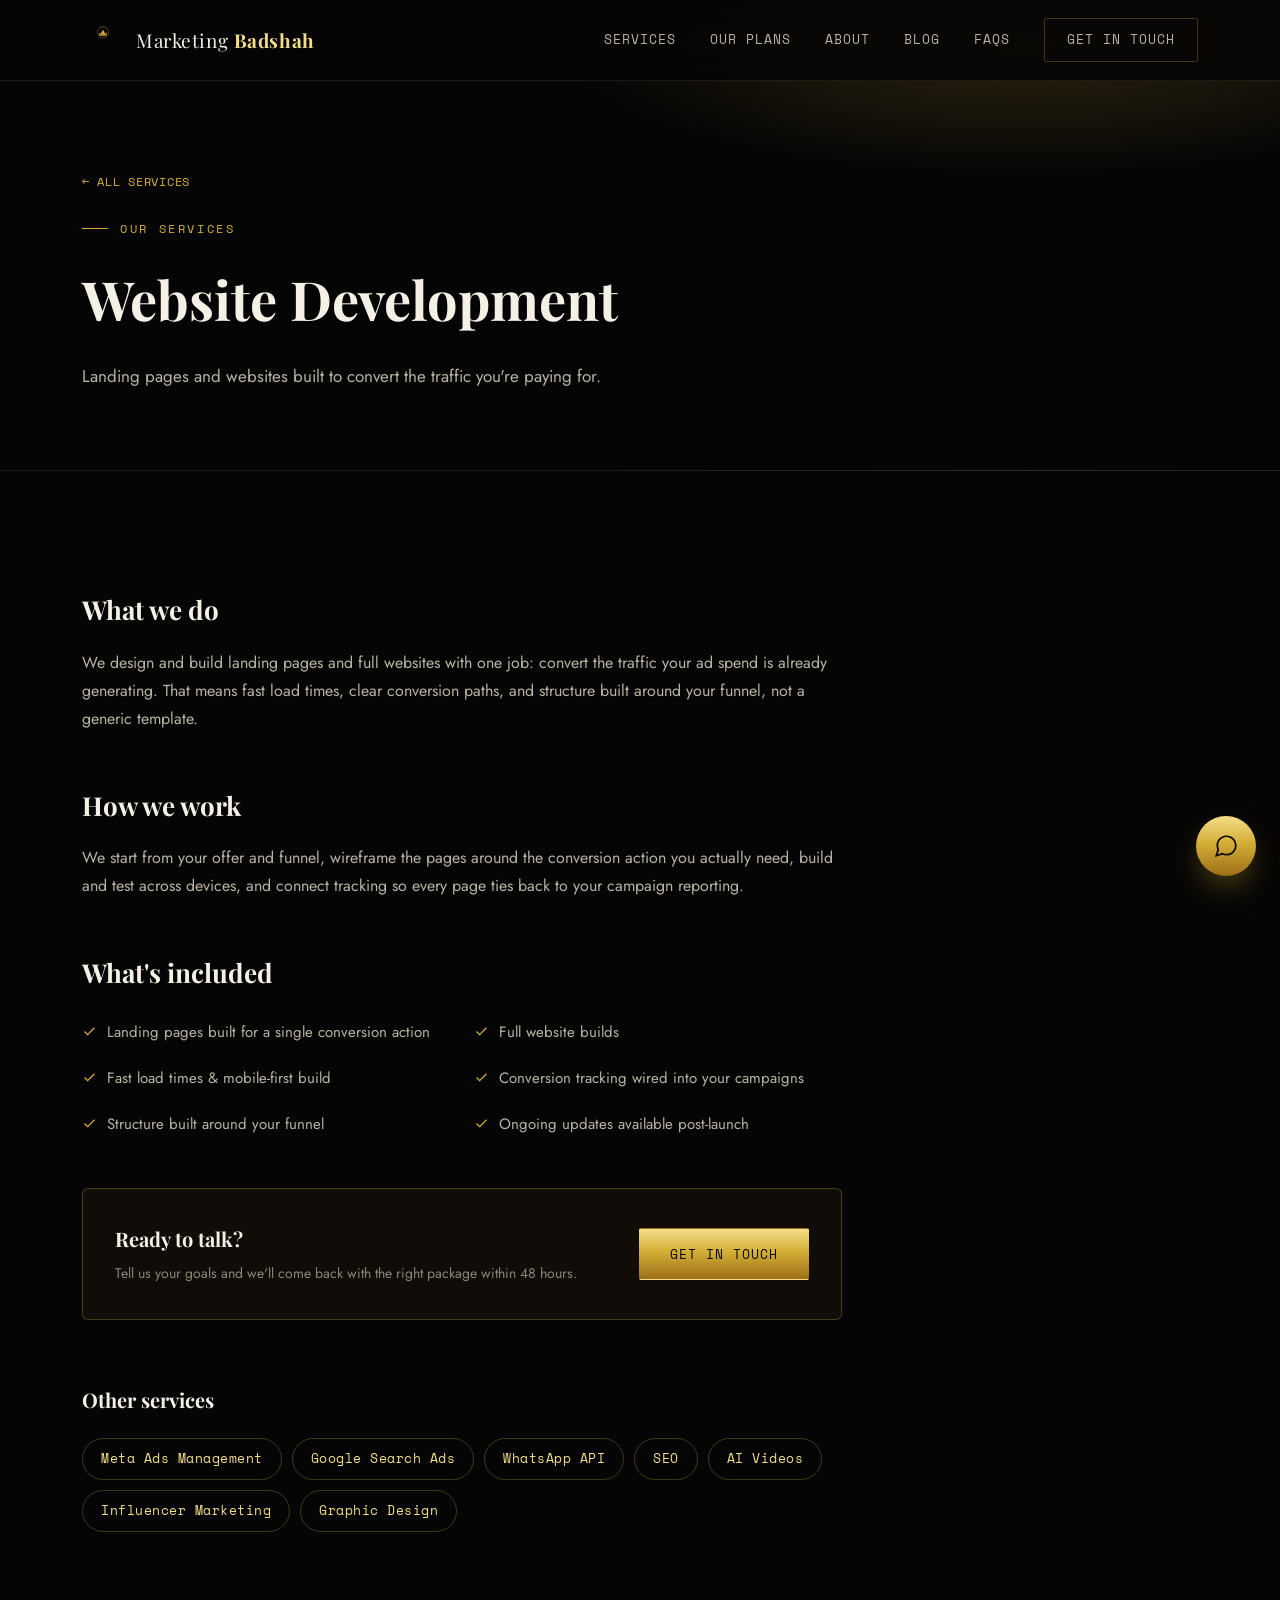
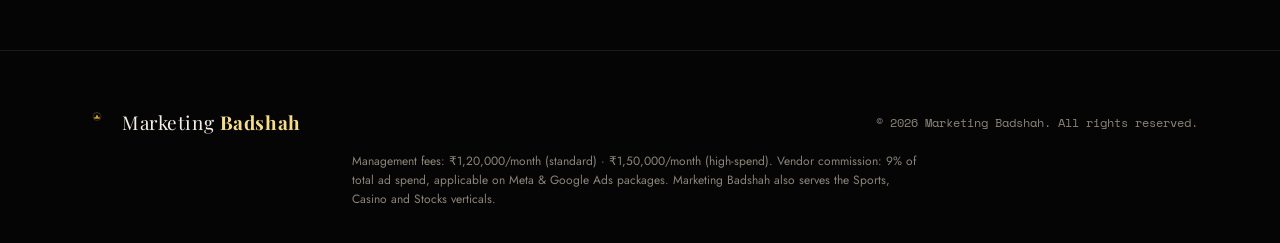
<file: website-development.html>
<!DOCTYPE html>
<html lang="en">
<head>
<meta charset="UTF-8">
<meta name="viewport" content="width=device-width, initial-scale=1.0">
<title>Website Development — Marketing Badshah</title>
<meta name="description" content="Landing pages and websites built to convert the traffic you're paying for, including for Sports, Casino and Stocks brands.">
<meta name="keywords" content="Sports marketing, Casino marketing, Stocks marketing, performance marketing agency">
<link rel="icon" href="logo.svg" type="image/svg+xml">
<link rel="stylesheet" href="style.css">
</head>
<body>

<header class="site-header">
  <div class="container nav-row">
    <a href="index.html" class="brand">
      <svg viewBox="0 0 1260 1260" xmlns="http://www.w3.org/2000/svg" aria-hidden="true">
        <defs>
          <linearGradient id="navGrad" x1="0%" y1="0%" x2="0%" y2="100%">
            <stop offset="0%" stop-color="#F7E7A6"/><stop offset="45%" stop-color="#B8860B"/>
            <stop offset="55%" stop-color="#D4AF37"/><stop offset="100%" stop-color="#C99A2E"/>
          </linearGradient>
        </defs>
        <circle cx="630" cy="400" r="168" fill="none" stroke="url(#navGrad)" stroke-width="10"/>
        <g fill="url(#navGrad)">
          <rect x="520" y="470" width="220" height="30" rx="4"/>
          <path d="M 520 470 L 520 400 L 565 440 L 600 370 L 630 320 L 660 370 L 695 440 L 740 400 L 740 470 Z"/>
        </g>
      </svg>
      <span class="brand-text">Marketing <b>Badshah</b></span>
    </a>

    <nav id="navLinks" class="nav-links">
      <a href="index.html#services">Services</a>
      <a href="index.html#plans">Our Plans</a>
      <a href="index.html#about">About</a>
      <a href="blog.html">Blog</a>
      <a href="index.html#faqs">FAQs</a>
      <a href="index.html#contact" class="btn">Get In Touch</a>
    </nav>

    <button id="navToggle" class="nav-toggle" aria-label="Toggle menu" aria-expanded="false">
      <span></span><span></span><span></span>
    </button>
  </div>
</header>


<main>
  <section class="page-hero">
    <div class="container">
      <a href="index.html#services" class="back-link">&larr; All Services</a>
      <p class="eyebrow">Our Services</p>
      <h1>Website Development</h1>
      <p class="lede">Landing pages and websites built to convert the traffic you're paying for.</p>
    </div>
  </section>

  <section class="section">
    <div class="container">
      <div class="service-body reveal">
        <h2>What we do</h2>
        <p>We design and build landing pages and full websites with one job: convert the traffic your ad spend is already generating. That means fast load times, clear conversion paths, and structure built around your funnel, not a generic template.</p>
        <h2>How we work</h2>
        <p>We start from your offer and funnel, wireframe the pages around the conversion action you actually need, build and test across devices, and connect tracking so every page ties back to your campaign reporting.</p>
        <h2>What's included</h2>
        <ul class="service-feats">
          <li><svg viewBox="0 0 24 24" fill="none" stroke="currentColor" stroke-width="2"><path d="M20 6L9 17l-5-5"/></svg>Landing pages built for a single conversion action</li>
          <li><svg viewBox="0 0 24 24" fill="none" stroke="currentColor" stroke-width="2"><path d="M20 6L9 17l-5-5"/></svg>Full website builds</li>
          <li><svg viewBox="0 0 24 24" fill="none" stroke="currentColor" stroke-width="2"><path d="M20 6L9 17l-5-5"/></svg>Fast load times &amp; mobile-first build</li>
          <li><svg viewBox="0 0 24 24" fill="none" stroke="currentColor" stroke-width="2"><path d="M20 6L9 17l-5-5"/></svg>Conversion tracking wired into your campaigns</li>
          <li><svg viewBox="0 0 24 24" fill="none" stroke="currentColor" stroke-width="2"><path d="M20 6L9 17l-5-5"/></svg>Structure built around your funnel</li>
          <li><svg viewBox="0 0 24 24" fill="none" stroke="currentColor" stroke-width="2"><path d="M20 6L9 17l-5-5"/></svg>Ongoing updates available post-launch</li>
        </ul>

        <div class="service-cta">
          <div>
            <h3>Ready to talk?</h3>
            <p>Tell us your goals and we'll come back with the right package within 48 hours.</p>
          </div>
          <a href="index.html#contact" class="btn btn-solid">Get In Touch</a>
        </div>

        <div class="related-services">
          <h2>Other services</h2>
          <div class="related-list">
            <a href="meta-ads.html">Meta Ads Management</a>
        <a href="google-ads.html">Google Search Ads</a>
        <a href="whatsapp-api.html">WhatsApp API</a>
        <a href="seo.html">SEO</a>
        <a href="ai-videos.html">AI Videos</a>
        <a href="influencer-marketing.html">Influencer Marketing</a>
        <a href="graphic-design.html">Graphic Design</a>
          </div>
        </div>
      </div>
    </div>
  </section>
</main>

<footer>
  <div class="container footer-row">
    <div class="footer-brand">
      <svg viewBox="0 0 1260 1260" xmlns="http://www.w3.org/2000/svg" aria-hidden="true">
        <defs>
          <linearGradient id="footGrad" x1="0%" y1="0%" x2="0%" y2="100%">
            <stop offset="0%" stop-color="#F7E7A6"/><stop offset="45%" stop-color="#B8860B"/>
            <stop offset="55%" stop-color="#D4AF37"/><stop offset="100%" stop-color="#C99A2E"/>
          </linearGradient>
        </defs>
        <circle cx="630" cy="400" r="168" fill="none" stroke="url(#footGrad)" stroke-width="10"/>
        <g fill="url(#footGrad)">
          <rect x="520" y="470" width="220" height="30" rx="4"/>
          <path d="M 520 470 L 520 400 L 565 440 L 600 370 L 630 320 L 660 370 L 695 440 L 740 400 L 740 470 Z"/>
        </g>
      </svg>
      <span class="brand-text">Marketing <b>Badshah</b></span>
    </div>
    <p class="copy">© 2026 Marketing Badshah. All rights reserved.</p>
  </div>
  <p class="fine container">Management fees: ₹1,20,000/month (standard) · ₹1,50,000/month (high-spend). Vendor commission: 9% of total ad spend, applicable on Meta &amp; Google Ads packages. Marketing Badshah also serves the Sports, Casino and Stocks verticals.</p>
</footer>


<!-- ============================ AI Chatbot Widget ============================ -->
<div id="chatWidget" class="chat-widget">
  <button id="chatToggle" class="chat-toggle" aria-label="Open Marketing Badshah AI chat" aria-expanded="false">
    <svg id="chatIconOpen" viewBox="0 0 24 24" fill="none" stroke="currentColor" stroke-width="1.6"><path d="M21 11.5a8.38 8.38 0 01-.9 3.8 8.5 8.5 0 01-7.6 4.7 8.38 8.38 0 01-3.8-.9L3 21l1.9-5.7a8.38 8.38 0 01-.9-3.8 8.5 8.5 0 014.7-7.6 8.38 8.38 0 013.8-.9h.5a8.48 8.48 0 018 8v.5z"/></svg>
    <svg id="chatIconClose" viewBox="0 0 24 24" fill="none" stroke="currentColor" stroke-width="1.8" style="display:none;"><path d="M18 6L6 18M6 6l12 12"/></svg>
  </button>

  <div id="chatPanel" class="chat-panel" aria-hidden="true">
    <div class="chat-head">
      <svg viewBox="0 0 1260 1260" xmlns="http://www.w3.org/2000/svg" aria-hidden="true">
        <defs>
          <linearGradient id="chatGrad" x1="0%" y1="0%" x2="0%" y2="100%">
            <stop offset="0%" stop-color="#F7E7A6"/><stop offset="45%" stop-color="#B8860B"/>
            <stop offset="55%" stop-color="#D4AF37"/><stop offset="100%" stop-color="#C99A2E"/>
          </linearGradient>
        </defs>
        <circle cx="630" cy="400" r="168" fill="none" stroke="url(#chatGrad)" stroke-width="10"/>
        <g fill="url(#chatGrad)">
          <rect x="520" y="470" width="220" height="30" rx="4"/>
          <path d="M 520 470 L 520 400 L 565 440 L 600 370 L 630 320 L 660 370 L 695 440 L 740 400 L 740 470 Z"/>
        </g>
      </svg>
      <div>
        <div class="chat-title">Marketing Badshah AI</div>
        <div class="chat-status"><span class="dot-live"></span>Usually replies instantly</div>
      </div>
    </div>

    <div id="chatMessages" class="chat-messages"></div>

    <div class="chat-quick" id="chatQuick">
      <button data-q="What packages do you have?">Packages</button>
      <button data-q="What is the minimum ad spend?">Min. ad spend</button>
      <button data-q="What are your fees?">Fees &amp; commission</button>
      <button data-q="Talk to a human">Talk to a human</button>
    </div>

    <form id="chatForm" class="chat-input-row">
      <input id="chatInput" type="text" placeholder="Ask about pricing, plans, services…" autocomplete="off">
      <button type="submit" aria-label="Send">
        <svg viewBox="0 0 24 24" fill="none" stroke="currentColor" stroke-width="1.8"><path d="M22 2L11 13M22 2l-7 20-4-9-9-4 20-7z"/></svg>
      </button>
    </form>

    <a href="https://t.me/marketingbadshah" target="_blank" rel="noopener" class="chat-telegram">
      <svg viewBox="0 0 24 24" fill="currentColor"><path d="M21.7 4.2L2.9 11.5c-1.3.5-1.3 1.2-.2 1.6l4.8 1.5 1.9 5.7c.2.6.4.8.9.8s.7-.2 1-.5l2.4-2.3 4.9 3.6c.9.6 1.5.3 1.8-.8l3.2-15c.4-1.4-.4-2-1.9-1.4zM8.7 13.6l9.9-6.3c.5-.3.9-.1.6.2l-8.4 7.6-.3 3.1-1.5-4.6z"/></svg>
      Chat with us on Telegram
    </a>
  </div>
</div>

<script src="script.js"></script>
</body>
</html>
</file>
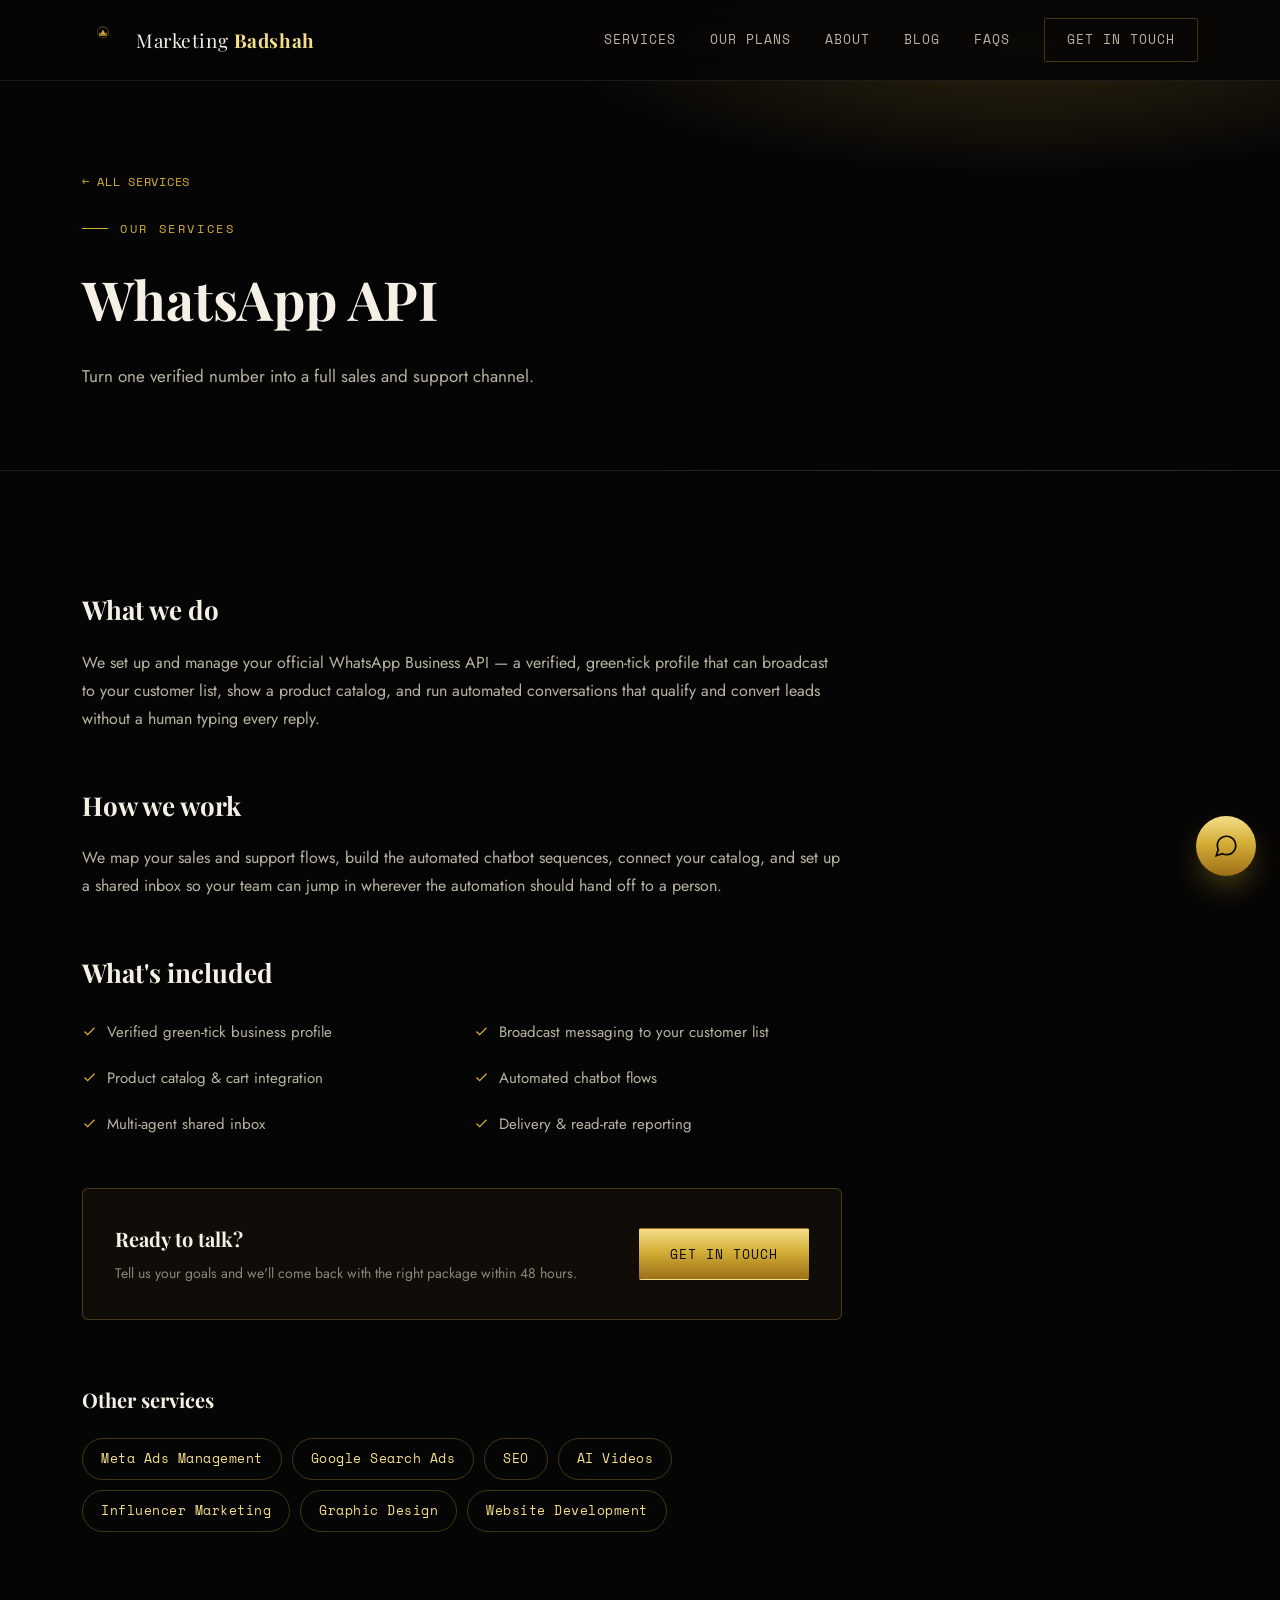
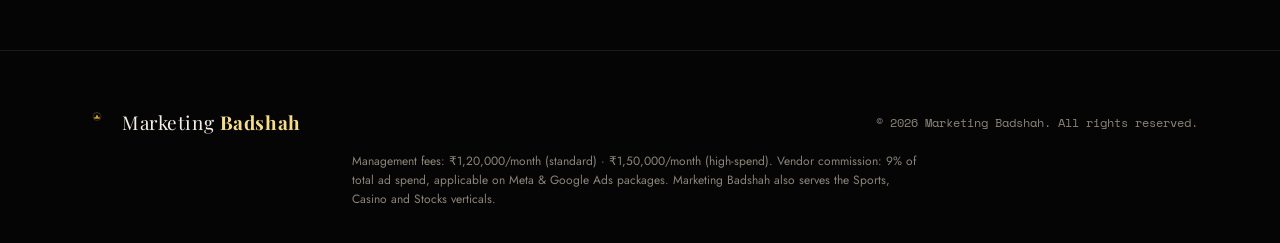
<file: whatsapp-api.html>
<!DOCTYPE html>
<html lang="en">
<head>
<meta charset="UTF-8">
<meta name="viewport" content="width=device-width, initial-scale=1.0">
<title>WhatsApp API — Marketing Badshah</title>
<meta name="description" content="Turn one verified number into a full sales and support channel, built for Sports, Casino and Stocks brands too.">
<meta name="keywords" content="Sports marketing, Casino marketing, Stocks marketing, performance marketing agency">
<link rel="icon" href="logo.svg" type="image/svg+xml">
<link rel="stylesheet" href="style.css">
</head>
<body>

<header class="site-header">
  <div class="container nav-row">
    <a href="index.html" class="brand">
      <svg viewBox="0 0 1260 1260" xmlns="http://www.w3.org/2000/svg" aria-hidden="true">
        <defs>
          <linearGradient id="navGrad" x1="0%" y1="0%" x2="0%" y2="100%">
            <stop offset="0%" stop-color="#F7E7A6"/><stop offset="45%" stop-color="#B8860B"/>
            <stop offset="55%" stop-color="#D4AF37"/><stop offset="100%" stop-color="#C99A2E"/>
          </linearGradient>
        </defs>
        <circle cx="630" cy="400" r="168" fill="none" stroke="url(#navGrad)" stroke-width="10"/>
        <g fill="url(#navGrad)">
          <rect x="520" y="470" width="220" height="30" rx="4"/>
          <path d="M 520 470 L 520 400 L 565 440 L 600 370 L 630 320 L 660 370 L 695 440 L 740 400 L 740 470 Z"/>
        </g>
      </svg>
      <span class="brand-text">Marketing <b>Badshah</b></span>
    </a>

    <nav id="navLinks" class="nav-links">
      <a href="index.html#services">Services</a>
      <a href="index.html#plans">Our Plans</a>
      <a href="index.html#about">About</a>
      <a href="blog.html">Blog</a>
      <a href="index.html#faqs">FAQs</a>
      <a href="index.html#contact" class="btn">Get In Touch</a>
    </nav>

    <button id="navToggle" class="nav-toggle" aria-label="Toggle menu" aria-expanded="false">
      <span></span><span></span><span></span>
    </button>
  </div>
</header>


<main>
  <section class="page-hero">
    <div class="container">
      <a href="index.html#services" class="back-link">&larr; All Services</a>
      <p class="eyebrow">Our Services</p>
      <h1>WhatsApp API</h1>
      <p class="lede">Turn one verified number into a full sales and support channel.</p>
    </div>
  </section>

  <section class="section">
    <div class="container">
      <div class="service-body reveal">
        <h2>What we do</h2>
        <p>We set up and manage your official WhatsApp Business API — a verified, green-tick profile that can broadcast to your customer list, show a product catalog, and run automated conversations that qualify and convert leads without a human typing every reply.</p>
        <h2>How we work</h2>
        <p>We map your sales and support flows, build the automated chatbot sequences, connect your catalog, and set up a shared inbox so your team can jump in wherever the automation should hand off to a person.</p>
        <h2>What's included</h2>
        <ul class="service-feats">
          <li><svg viewBox="0 0 24 24" fill="none" stroke="currentColor" stroke-width="2"><path d="M20 6L9 17l-5-5"/></svg>Verified green-tick business profile</li>
          <li><svg viewBox="0 0 24 24" fill="none" stroke="currentColor" stroke-width="2"><path d="M20 6L9 17l-5-5"/></svg>Broadcast messaging to your customer list</li>
          <li><svg viewBox="0 0 24 24" fill="none" stroke="currentColor" stroke-width="2"><path d="M20 6L9 17l-5-5"/></svg>Product catalog &amp; cart integration</li>
          <li><svg viewBox="0 0 24 24" fill="none" stroke="currentColor" stroke-width="2"><path d="M20 6L9 17l-5-5"/></svg>Automated chatbot flows</li>
          <li><svg viewBox="0 0 24 24" fill="none" stroke="currentColor" stroke-width="2"><path d="M20 6L9 17l-5-5"/></svg>Multi-agent shared inbox</li>
          <li><svg viewBox="0 0 24 24" fill="none" stroke="currentColor" stroke-width="2"><path d="M20 6L9 17l-5-5"/></svg>Delivery &amp; read-rate reporting</li>
        </ul>

        <div class="service-cta">
          <div>
            <h3>Ready to talk?</h3>
            <p>Tell us your goals and we'll come back with the right package within 48 hours.</p>
          </div>
          <a href="index.html#contact" class="btn btn-solid">Get In Touch</a>
        </div>

        <div class="related-services">
          <h2>Other services</h2>
          <div class="related-list">
            <a href="meta-ads.html">Meta Ads Management</a>
        <a href="google-ads.html">Google Search Ads</a>
        <a href="seo.html">SEO</a>
        <a href="ai-videos.html">AI Videos</a>
        <a href="influencer-marketing.html">Influencer Marketing</a>
        <a href="graphic-design.html">Graphic Design</a>
        <a href="website-development.html">Website Development</a>
          </div>
        </div>
      </div>
    </div>
  </section>
</main>

<footer>
  <div class="container footer-row">
    <div class="footer-brand">
      <svg viewBox="0 0 1260 1260" xmlns="http://www.w3.org/2000/svg" aria-hidden="true">
        <defs>
          <linearGradient id="footGrad" x1="0%" y1="0%" x2="0%" y2="100%">
            <stop offset="0%" stop-color="#F7E7A6"/><stop offset="45%" stop-color="#B8860B"/>
            <stop offset="55%" stop-color="#D4AF37"/><stop offset="100%" stop-color="#C99A2E"/>
          </linearGradient>
        </defs>
        <circle cx="630" cy="400" r="168" fill="none" stroke="url(#footGrad)" stroke-width="10"/>
        <g fill="url(#footGrad)">
          <rect x="520" y="470" width="220" height="30" rx="4"/>
          <path d="M 520 470 L 520 400 L 565 440 L 600 370 L 630 320 L 660 370 L 695 440 L 740 400 L 740 470 Z"/>
        </g>
      </svg>
      <span class="brand-text">Marketing <b>Badshah</b></span>
    </div>
    <p class="copy">© 2026 Marketing Badshah. All rights reserved.</p>
  </div>
  <p class="fine container">Management fees: ₹1,20,000/month (standard) · ₹1,50,000/month (high-spend). Vendor commission: 9% of total ad spend, applicable on Meta &amp; Google Ads packages. Marketing Badshah also serves the Sports, Casino and Stocks verticals.</p>
</footer>


<!-- ============================ AI Chatbot Widget ============================ -->
<div id="chatWidget" class="chat-widget">
  <button id="chatToggle" class="chat-toggle" aria-label="Open Marketing Badshah AI chat" aria-expanded="false">
    <svg id="chatIconOpen" viewBox="0 0 24 24" fill="none" stroke="currentColor" stroke-width="1.6"><path d="M21 11.5a8.38 8.38 0 01-.9 3.8 8.5 8.5 0 01-7.6 4.7 8.38 8.38 0 01-3.8-.9L3 21l1.9-5.7a8.38 8.38 0 01-.9-3.8 8.5 8.5 0 014.7-7.6 8.38 8.38 0 013.8-.9h.5a8.48 8.48 0 018 8v.5z"/></svg>
    <svg id="chatIconClose" viewBox="0 0 24 24" fill="none" stroke="currentColor" stroke-width="1.8" style="display:none;"><path d="M18 6L6 18M6 6l12 12"/></svg>
  </button>

  <div id="chatPanel" class="chat-panel" aria-hidden="true">
    <div class="chat-head">
      <svg viewBox="0 0 1260 1260" xmlns="http://www.w3.org/2000/svg" aria-hidden="true">
        <defs>
          <linearGradient id="chatGrad" x1="0%" y1="0%" x2="0%" y2="100%">
            <stop offset="0%" stop-color="#F7E7A6"/><stop offset="45%" stop-color="#B8860B"/>
            <stop offset="55%" stop-color="#D4AF37"/><stop offset="100%" stop-color="#C99A2E"/>
          </linearGradient>
        </defs>
        <circle cx="630" cy="400" r="168" fill="none" stroke="url(#chatGrad)" stroke-width="10"/>
        <g fill="url(#chatGrad)">
          <rect x="520" y="470" width="220" height="30" rx="4"/>
          <path d="M 520 470 L 520 400 L 565 440 L 600 370 L 630 320 L 660 370 L 695 440 L 740 400 L 740 470 Z"/>
        </g>
      </svg>
      <div>
        <div class="chat-title">Marketing Badshah AI</div>
        <div class="chat-status"><span class="dot-live"></span>Usually replies instantly</div>
      </div>
    </div>

    <div id="chatMessages" class="chat-messages"></div>

    <div class="chat-quick" id="chatQuick">
      <button data-q="What packages do you have?">Packages</button>
      <button data-q="What is the minimum ad spend?">Min. ad spend</button>
      <button data-q="What are your fees?">Fees &amp; commission</button>
      <button data-q="Talk to a human">Talk to a human</button>
    </div>

    <form id="chatForm" class="chat-input-row">
      <input id="chatInput" type="text" placeholder="Ask about pricing, plans, services…" autocomplete="off">
      <button type="submit" aria-label="Send">
        <svg viewBox="0 0 24 24" fill="none" stroke="currentColor" stroke-width="1.8"><path d="M22 2L11 13M22 2l-7 20-4-9-9-4 20-7z"/></svg>
      </button>
    </form>

    <a href="https://t.me/marketingbadshah" target="_blank" rel="noopener" class="chat-telegram">
      <svg viewBox="0 0 24 24" fill="currentColor"><path d="M21.7 4.2L2.9 11.5c-1.3.5-1.3 1.2-.2 1.6l4.8 1.5 1.9 5.7c.2.6.4.8.9.8s.7-.2 1-.5l2.4-2.3 4.9 3.6c.9.6 1.5.3 1.8-.8l3.2-15c.4-1.4-.4-2-1.9-1.4zM8.7 13.6l9.9-6.3c.5-.3.9-.1.6.2l-8.4 7.6-.3 3.1-1.5-4.6z"/></svg>
      Chat with us on Telegram
    </a>
  </div>
</div>

<script src="script.js"></script>
</body>
</html>
</file>
<file: style.css>
/* ==========================================================================
   Marketing Badshah — stylesheet
   Tokens
   ========================================================================== */
@import url('https://fonts.googleapis.com/css2?family=Playfair+Display:ital,wght@0,500;0,600;0,700;0,800;1,500&family=Jost:wght@300;400;500;600&family=Space+Mono:wght@400;700&display=swap');

:root{
  --bg:            #060505;
  --bg-alt:        #0c0a08;
  --bg-card:       #100d09;
  --ink:           #f4f0e6;
  --ink-dim:       #b9b3a4;
  --muted:         #8b8478;
  --gold:          #d4af37;
  --gold-light:    #f5de8a;
  --gold-deep:     #9c6e17;
  --gold-line:     rgba(212,175,55,.28);
  --gold-glow:     rgba(212,175,55,.18);
  --line:          rgba(244,240,230,.09);

  --font-display:  'Playfair Display', Georgia, serif;
  --font-body:     'Jost', 'Segoe UI', sans-serif;
  --font-mono:     'Space Mono', monospace;

  --gold-grad: linear-gradient(180deg, var(--gold-light) 0%, var(--gold) 45%, var(--gold-deep) 100%);
  --gold-grad-text: linear-gradient(180deg, #fcefb4 0%, #e7c158 30%, #9c6e17 55%, #f6e2a0 80%, #b8860b 100%);

  --ease-slow: cubic-bezier(.22,.61,.36,1);
  --dur-card: .85s;
  --dur-reveal: 1.1s;

  --container: 1180px;
}

*, *::before, *::after{ box-sizing: border-box; }
html{ scroll-behavior: smooth; }
@media (prefers-reduced-motion: reduce){
  html{ scroll-behavior: auto; }
  *, *::before, *::after{ animation-duration: .01ms !important; animation-iteration-count: 1 !important; transition-duration: .01ms !important; scroll-behavior: auto !important; }
}

body{
  margin:0;
  background: var(--bg);
  color: var(--ink);
  font-family: var(--font-body);
  font-weight: 400;
  line-height: 1.6;
  -webkit-font-smoothing: antialiased;
  overflow-x: hidden;
}
body.locked{ overflow: hidden; height: 100vh; }

h1,h2,h3,h4{ font-family: var(--font-display); font-weight: 700; margin: 0; color: var(--ink); }
p{ margin: 0; }
a{ color: inherit; text-decoration: none; }
ul{ margin:0; padding:0; list-style:none; }
button{ font-family: inherit; cursor:pointer; }
img{ max-width:100%; display:block; }

.container{ max-width: var(--container); margin: 0 auto; padding: 0 32px; }
.eyebrow{
  font-family: var(--font-mono);
  font-size: 12px;
  letter-spacing: .22em;
  text-transform: uppercase;
  color: var(--gold);
  display:flex; align-items:center; gap:12px;
  margin-bottom: 18px;
}
.eyebrow::before{ content:''; width:26px; height:1px; background: var(--gold-line); background:var(--gold); }

.section{ padding: 118px 0; position: relative; }
.section-head{ max-width: 640px; margin-bottom: 64px; }
.section-head h2{ font-size: clamp(32px, 4vw, 48px); line-height: 1.15; }
.section-head .sub{ margin-top: 18px; color: var(--ink-dim); font-size: 17px; max-width: 520px; }
.deco-strip{ display:flex; gap:16px; margin-top: 26px; }
.deco-strip svg{ width: 26px; height:26px; color: var(--gold); opacity:.65; }

.gold-text{
  background: var(--gold-grad-text);
  -webkit-background-clip: text;
  background-clip: text;
  color: transparent;
}

.btn{
  display:inline-flex; align-items:center; gap:10px;
  padding: 15px 30px;
  border-radius: 2px;
  font-family: var(--font-mono);
  font-size: 13px;
  letter-spacing:.08em;
  text-transform: uppercase;
  border: 1px solid var(--gold-line);
  background: transparent;
  color: var(--gold-light);
  transition: background .7s var(--ease-slow), color .7s var(--ease-slow), border-color .7s var(--ease-slow), transform .5s var(--ease-slow);
}
.btn:hover{ background: var(--gold); color:#060505; border-color: var(--gold); transform: translateY(-2px); }
.btn-solid{ background: var(--gold-grad); color:#0a0805; border-color:transparent; }
.btn-solid:hover{ filter: brightness(1.08); transform: translateY(-2px); }
.btn-block{ width:100%; justify-content:center; }

/* ---------------------------- Entrance overlay --------------------------- */
#entrance{
  position: fixed; inset:0; z-index: 999;
  display:flex; flex-direction:column; align-items:center; justify-content:center;
  background: radial-gradient(ellipse at 50% 40%, #120e08 0%, #060505 70%);
  transition: opacity 1.05s var(--ease-slow), visibility 1.05s var(--ease-slow);
  text-align:center;
}
#entrance.hide{ opacity:0; visibility:hidden; pointer-events:none; }
#entrance .ent-logo{ width: 132px; height:132px; margin-bottom: 30px; opacity:.95; }
#entrance .ent-logo circle, #entrance .ent-logo path{ }
#entrance h1{
  font-size: clamp(30px, 5vw, 46px);
  letter-spacing:.04em;
}
#entrance .ent-sub{
  font-family: var(--font-mono); font-size: 12px; letter-spacing:.3em; text-transform:uppercase;
  color: var(--muted); margin-top:14px;
}
#enter-btn{ margin-top: 44px; }

/* --------------------------------- Header -------------------------------- */
header.site-header{
  position: fixed; top:0; left:0; right:0; z-index: 500;
  background: rgba(6,5,5,.88);
  backdrop-filter: blur(16px);
  -webkit-backdrop-filter: blur(16px);
  border-bottom: 1px solid var(--line);
  padding: 18px 0;
}
section[id], .partner-marquee-wrap, .gaming-sub{ scroll-margin-top: 96px; }
.nav-row{ display:flex; align-items:center; justify-content:space-between; }
.brand{ display:flex; align-items:center; gap:12px; }
.brand svg{ width:42px; height:42px; }
.brand-text{ font-family: var(--font-display); font-size:19px; letter-spacing:.03em; }
.brand-text b{ color: var(--gold-light); font-weight:700; }

.nav-links{ display:flex; align-items:center; gap:34px; }
.nav-links a{
  font-family: var(--font-mono); font-size: 12.5px; letter-spacing:.08em; text-transform:uppercase;
  color: var(--ink-dim);
  position:relative; padding: 4px 0;
  transition: color .5s var(--ease-slow);
}
.nav-links a::after{
  content:''; position:absolute; left:0; bottom:0; width:0; height:1px; background: var(--gold);
  transition: width .5s var(--ease-slow);
}
.nav-links a:hover{ color: var(--gold-light); }
.nav-links a:hover::after{ width:100%; }
.nav-links .btn{ padding:11px 22px; }

.nav-toggle{
  display:none; flex-direction:column; gap:6px; background:none; border:none; padding:8px;
  width: 40px; height: 40px; align-items:center; justify-content:center;
  position: relative; z-index: 520;
}
.nav-toggle span{ width:24px; height:2px; background: var(--gold); display:block; transition: transform .4s var(--ease-slow), opacity .4s var(--ease-slow); transform-origin: center; }
.nav-toggle[aria-expanded="true"] span:nth-child(1){ transform: translateY(8px) rotate(45deg); }
.nav-toggle[aria-expanded="true"] span:nth-child(2){ opacity:0; }
.nav-toggle[aria-expanded="true"] span:nth-child(3){ transform: translateY(-8px) rotate(-45deg); }

@media (max-width: 900px){
  .nav-toggle{ display:flex; }
  .nav-links{
    position: fixed; inset: 0;
    width: 100%; height: 100vh;
    background: rgba(6,5,5,.97);
    backdrop-filter: blur(20px);
    -webkit-backdrop-filter: blur(20px);
    flex-direction:column; align-items:flex-start; justify-content:center; gap:0;
    padding: 0 40px;
    opacity: 0;
    pointer-events: none;
    transform: none;
    transition: opacity .5s var(--ease-slow);
    z-index: 510;
    overflow-y: auto;
    -webkit-overflow-scrolling: touch;
  }
  .nav-links.open{ opacity:1; pointer-events:auto; }
  .nav-links a{
    padding: 18px 0; width:100%; border-bottom: 1px solid var(--line);
    font-size: 14px; letter-spacing:.1em;
    opacity:0; transform: translateY(12px);
    transition: opacity .4s var(--ease-slow), transform .4s var(--ease-slow), color .4s var(--ease-slow);
  }
  .nav-links.open a{
    opacity:1; transform: translateY(0);
  }
  .nav-links.open a:nth-child(1){ transition-delay: .05s; }
  .nav-links.open a:nth-child(2){ transition-delay: .08s; }
  .nav-links.open a:nth-child(3){ transition-delay: .11s; }
  .nav-links.open a:nth-child(4){ transition-delay: .14s; }
  .nav-links.open a:nth-child(5){ transition-delay: .17s; }
  .nav-links.open a:nth-child(6){ transition-delay: .20s; }
  .nav-links.open a:nth-child(7){ transition-delay: .23s; }
  .nav-links.open a:nth-child(8){ transition-delay: .26s; }
  .nav-links.open a:nth-child(9){ transition-delay: .29s; }
  .nav-links.open a:nth-child(10){ transition-delay: .32s; }
  .nav-links .btn{ margin-top: 24px; }
}

/* ---------------------------------- Hero --------------------------------- */
.hero{
  min-height: 100vh;
  display:flex; align-items:center;
  position: relative;
  padding-top: 120px;
  background:
    radial-gradient(ellipse 60% 45% at 80% 15%, var(--gold-glow), transparent 60%),
    radial-gradient(ellipse 50% 40% at 10% 90%, rgba(212,175,55,.08), transparent 60%);
}
.hero-grid{ display:grid; grid-template-columns: 1.15fr .85fr; gap: 60px; align-items:center; }
.hero h1{
  font-size: clamp(40px, 6vw, 74px);
  line-height: 1.06;
  letter-spacing: -.01em;
}
.hero .lede{ margin-top: 26px; font-size: 18px; color: var(--ink-dim); max-width: 480px; }
.hero-cta{ display:flex; gap:18px; margin-top: 40px; flex-wrap:wrap; }
.hero-stats{ display:flex; gap: 42px; margin-top: 64px; }
.hero-stats .stat b{ display:block; font-family: var(--font-mono); font-size: 30px; color: var(--gold-light); }
.hero-stats .stat span{ font-size: 12px; color: var(--muted); text-transform:uppercase; letter-spacing:.08em; }

.hero-emblem{ position:relative; display:flex; justify-content:center; }
.hero-emblem svg{ width: 100%; max-width: 420px; animation: spin-slow 60s linear infinite; }
@keyframes spin-slow{ to{ transform: rotate(360deg); } }
.hero-emblem .crown-fixed{ position:absolute; inset:0; display:flex; align-items:center; justify-content:center; }
.hero-emblem .crown-fixed svg{ width: 90px; animation:none; }

/* ------------------------- Decorative accent icons ------------------------- */
.hero-deco{ position:absolute; inset:0; overflow:hidden; pointer-events:none; z-index:0; }
.hero-deco .deco-icon{ position:absolute; color: var(--gold); opacity:.14; }
.hero-deco .d1{ top: 8%;  left: 4%;  width: 86px; transform: rotate(-18deg); }
.hero-deco .d2{ top: 68%; left: 8%;  width: 60px; transform: rotate(12deg); }
.hero-deco .d3{ top: 14%; left: 46%; width: 46px; transform: rotate(8deg); opacity:.1; }
.hero-deco .d4{ bottom: 10%; left: 38%; width: 70px; transform: rotate(-10deg); }
.hero-deco .d5{ top: 22%; right: 3%; width: 64px; transform: rotate(16deg); opacity:.1; }
.hero .hero-grid{ position: relative; z-index: 1; }

.card-corner-mark{ position:absolute; top:16px; left:18px; width:22px; height:22px; color: var(--gold); opacity:.85; }

.about-grid-wrap{ display:grid; grid-template-columns: 1.1fr .9fr; gap: 56px; align-items:center; }
.about-illustration{ position:relative; display:flex; align-items:center; justify-content:center; min-height: 280px; }
.about-illustration svg{ width:100%; max-width: 320px; }
@media (max-width: 900px){
  .about-grid-wrap{ grid-template-columns: 1fr; }
  .about-illustration{ order:-1; min-height:200px; }
  .about-illustration svg{ max-width: 220px; }
}

@media (max-width: 900px){
  .hero-grid{ grid-template-columns: 1fr; }
  .hero-emblem{ order:-1; margin-bottom: 10px; }
  .hero-emblem svg{ max-width: 220px; }
  .hero-stats{ gap: 28px; flex-wrap:wrap; }
}

/* --------------------------------- Ticker -------------------------------- */
.ticker-wrap{
  border-top: 1px solid var(--line); border-bottom: 1px solid var(--line);
  padding: 26px 0; overflow:hidden; background: var(--bg-alt);
}
.ticker{ display:flex; width: max-content; animation: ticker-scroll 42s linear infinite; }
.ticker:hover{ animation-play-state: paused; }
@keyframes ticker-scroll{ from{ transform: translateX(0); } to{ transform: translateX(-50%); } }
.ticker-item{
  display:flex; align-items:center; gap:14px;
  font-family: var(--font-mono); font-size: 14px; letter-spacing:.04em;
  color: var(--ink-dim); padding: 0 34px; white-space:nowrap;
}
.ticker-item b{ color: var(--gold-light); }
.ticker-item .dot{ width:5px; height:5px; border-radius:50%; background: var(--gold); }

/* -------------------------------- Services ------------------------------- */
.reveal{ opacity:0; transform: translateY(36px); transition: opacity var(--dur-reveal) var(--ease-slow), transform var(--dur-reveal) var(--ease-slow); }
.reveal.in{ opacity:1; transform: translateY(0); }
.reveal:nth-child(2){ transition-delay: .08s; }
.reveal:nth-child(3){ transition-delay: .16s; }
.reveal:nth-child(4){ transition-delay: .24s; }

.card-stack{ display:grid; grid-template-columns: repeat(3, 1fr); gap: 26px; perspective: 1400px; }
.pcard{
  display:block;
  color: inherit;
  text-decoration: none;
  background: linear-gradient(160deg, var(--bg-card), #0a0806);
  border: 1px solid var(--line);
  border-radius: 4px;
  padding: 38px 30px;
  transition: transform var(--dur-card) var(--ease-slow), border-color var(--dur-card) var(--ease-slow), box-shadow var(--dur-card) var(--ease-slow);
  will-change: transform;
}
.pcard:hover{
  border-color: var(--gold-line);
  box-shadow: 0 26px 60px -20px rgba(0,0,0,.6), 0 0 0 1px rgba(212,175,55,.06) inset;
}
.pcard .icon{ width:44px; height:44px; margin-bottom: 22px; color: var(--gold); }
.pcard h3{ font-size: 21px; margin-bottom: 12px; }
.pcard p{ color: var(--ink-dim); font-size: 14.5px; }
.pcard .card-link{
  display:inline-block; margin-top: 18px;
  font-family: var(--font-mono); font-size: 12px; letter-spacing:.06em; text-transform:uppercase;
  color: var(--gold);
  transition: transform .5s var(--ease-slow);
}
.pcard:hover .card-link{ transform: translateX(4px); }

/* --------------------------------- Results --------------------------------- */
.metric-grid{ display:grid; grid-template-columns: repeat(4, 1fr); gap: 20px; }
.metric-card{
  background: var(--bg-card); border: 1px solid var(--line); border-radius: 4px;
  padding: 32px 26px; text-align:center;
  transition: transform var(--dur-card) var(--ease-slow), border-color var(--dur-card) var(--ease-slow), box-shadow var(--dur-card) var(--ease-slow);
}
.metric-card:hover{ border-color: var(--gold-line); box-shadow: 0 26px 60px -20px rgba(0,0,0,.6); }
.metric-card .icon{ width:32px; height:32px; margin: 0 auto 16px; color: var(--gold); }
.metric-num{ font-family: var(--font-mono); font-size: 34px; color: var(--gold-light); }
.metric-label{ font-size: 13px; color: var(--muted); text-transform:uppercase; letter-spacing:.06em; margin-top: 8px; }
.metric-note{ font-size: 12.5px; color: var(--muted); margin-top: 18px; }

.gaming-callout{
  margin-top: 48px;
  padding: 32px 34px;
  border: 1px solid var(--gold-line);
  border-radius: 6px;
  background: linear-gradient(160deg, var(--bg-card), #0a0806);
}
.gaming-callout-head{ display:flex; align-items:flex-start; gap: 22px; }
.gaming-callout .icon{ width:34px; height:34px; color: var(--gold); flex-shrink:0; margin-top:2px; }
.gaming-callout h3{ font-size: 20px; margin-bottom: 10px; }
.gaming-callout-head p{ color: var(--ink-dim); font-size: 14.5px; line-height:1.7; }
@media (max-width: 600px){ .gaming-callout-head{ flex-direction:column; } }

.gaming-subgrid{
  display:grid; grid-template-columns: repeat(3, 1fr); gap: 20px;
  margin-top: 30px; padding-top: 28px; border-top: 1px solid var(--line);
}
.gaming-sub svg{ width:26px; height:26px; color: var(--gold); margin-bottom: 12px; }
.gaming-sub h4{ font-family: var(--font-display); font-size: 16px; margin-bottom: 6px; color: var(--gold-light); }
.gaming-sub p{ font-size: 13.5px; color: var(--muted); line-height:1.6; }
@media (max-width: 700px){ .gaming-subgrid{ grid-template-columns: 1fr; } }

@media (max-width: 900px){ .metric-grid{ grid-template-columns: repeat(2, 1fr); } }
@media (max-width: 500px){ .metric-grid{ grid-template-columns: 1fr; } }

/* ----------------------------- Partner marquee ----------------------------- */
.partner-marquee-wrap{ padding: 44px 0 0; }
.partner-marquee-label{
  text-align:center; font-family: var(--font-mono); font-size: 12px; letter-spacing:.1em; text-transform:uppercase;
  color: var(--muted); margin-bottom: 26px;
}
.partner-marquee{
  border-top: 1px solid var(--line); border-bottom: 1px solid var(--line);
  padding: 22px 0; overflow:hidden; background: var(--bg-alt);
}
.partner-track{ display:flex; align-items:center; width: max-content; animation: ticker-scroll 22s linear infinite; }
.partner-track:hover{ animation-play-state: paused; }
.partner-chip{
  display:flex; align-items:center; justify-content:center;
  width: 92px; height: 76px;
  margin: 0 16px;
  padding: 12px;
  background: var(--bg-card);
  border: 1px solid var(--line);
  border-radius: 14px;
  flex-shrink:0;
  filter: grayscale(20%) brightness(1.05);
  opacity: 0.92;
  transition: filter .4s var(--ease-slow), opacity .4s var(--ease-slow), transform .4s var(--ease-slow), border-color .4s var(--ease-slow);
}
.partner-chip.wide{ width: 172px; }
.partner-chip:hover{
  filter: grayscale(0%) brightness(1);
  opacity: 1;
  transform: translateY(-4px);
  border-color: var(--gold-line);
}
.partner-chip img{
  max-width: 100%;
  max-height: 100%;
  width: auto;
  height: auto;
  object-fit: contain;
  border-radius: 6px;
}

@media (max-width: 900px){ .card-stack{ grid-template-columns: 1fr; } }

/* --------------------------------- Plans --------------------------------- */
.plans-tabs{
  display:flex; flex-wrap:wrap; gap:10px; margin-bottom: 46px;
  border-bottom: 1px solid var(--line); padding-bottom: 26px;
}
.plan-tab{
  font-family: var(--font-mono); font-size: 12.5px; letter-spacing:.06em; text-transform:uppercase;
  padding: 11px 20px; border: 1px solid var(--gold-line); border-radius: 2px;
  background: transparent; color: var(--ink-dim);
  transition: background .55s var(--ease-slow), color .55s var(--ease-slow), border-color .55s var(--ease-slow);
}
.plan-tab.active, .plan-tab:hover{ background: var(--gold); color:#0a0805; border-color: var(--gold); }

.plan-group{ display:none; }
.plan-group.active{ display:block; }
.plan-group-head{ display:flex; justify-content:space-between; align-items:flex-end; gap:20px; margin-bottom: 34px; flex-wrap:wrap; }
.plan-group-head h3{ font-size: 26px; }
.plan-group-head p{ color: var(--muted); font-size: 14px; max-width: 440px; }

.plan-grid{ display:grid; grid-template-columns: repeat(3, 1fr); gap: 24px; }
.plan-grid.single{ grid-template-columns: minmax(280px, 420px); }

.plan-card{
  background: var(--bg-card);
  border: 1px solid var(--line);
  border-radius: 4px;
  padding: 36px 30px 30px;
  display:flex; flex-direction:column;
  position:relative;
  transition: transform var(--dur-card) var(--ease-slow), border-color var(--dur-card) var(--ease-slow), box-shadow var(--dur-card) var(--ease-slow);
}
.plan-card:hover{ border-color: var(--gold-line); box-shadow: 0 30px 70px -24px rgba(0,0,0,.65); }
.plan-card.featured{ border-color: var(--gold); box-shadow: 0 0 0 1px var(--gold-line) inset; }
.plan-card .badge{
  position:absolute; top:-13px; right:24px;
  font-family: var(--font-mono); font-size: 10.5px; letter-spacing:.1em; text-transform:uppercase;
  background: var(--gold-grad); color:#0a0805; padding: 5px 12px; border-radius: 2px;
}
.plan-num{ font-family: var(--font-mono); font-size: 12px; color: var(--gold); letter-spacing:.15em; margin-bottom: 10px; }
.plan-card h4{ font-size: 22px; margin-bottom: 6px; }
.plan-card .tier{ font-size: 13px; color: var(--muted); margin-bottom: 22px; }

.plan-price{ margin-bottom: 22px; }
.plan-price .amt{ font-family: var(--font-mono); font-size: 30px; color: var(--gold-light); }
.plan-price .per{ font-size: 12.5px; color: var(--muted); margin-top: 3px; }

.plan-feats{ margin-bottom: 30px; flex:1; }
.plan-feats li{
  display:flex; align-items:flex-start; gap:10px;
  font-size: 14.5px; color: var(--ink-dim);
  padding: 9px 0; border-top: 1px solid var(--line);
}
.plan-feats li:first-child{ border-top:none; }
.plan-feats li svg{ width:14px; height:14px; margin-top:3px; flex-shrink:0; color: var(--gold); }

.plan-note{
  margin-top: 30px; padding: 20px 24px;
  border: 1px dashed var(--gold-line); border-radius: 4px;
  font-size: 13.5px; color: var(--ink-dim);
  display:flex; gap:12px; align-items:flex-start;
}
.plan-note svg{ width:18px; height:18px; color: var(--gold); flex-shrink:0; margin-top:2px; }
.plan-note b{ color: var(--gold-light); }

@media (max-width: 900px){
  .plan-grid{ grid-template-columns: 1fr; }
}

/* ---------------------------------- About ---------------------------------- */
.about-wrap{ }
.about-grid{
  display:flex; flex-wrap:wrap; gap: 14px; margin-top: 44px;
}
.about-chip{
  border: 1px solid var(--gold-line);
  background: var(--bg-card);
  border-radius: 999px;
  padding: 13px 24px;
  font-family: var(--font-mono);
  font-size: 13px;
  letter-spacing: .04em;
  color: var(--gold-light);
  transition: background .6s var(--ease-slow), transform .5s var(--ease-slow);
}
.about-chip:hover{ background: var(--gold-grad); color:#0a0805; transform: translateY(-2px); }

/* ---------------------------------- Blog ----------------------------------- */
.blog-grid{ display:grid; grid-template-columns: repeat(2, 1fr); gap: 24px; }
.blog-card{
  display:block; color:inherit; text-decoration:none;
  background: var(--bg-card); border: 1px solid var(--line); border-radius: 4px;
  padding: 30px 28px;
  transition: transform var(--dur-card) var(--ease-slow), border-color var(--dur-card) var(--ease-slow), box-shadow var(--dur-card) var(--ease-slow);
}
.blog-card:hover{ border-color: var(--gold-line); box-shadow: 0 26px 60px -20px rgba(0,0,0,.6); }
.blog-meta{
  font-family: var(--font-mono); font-size: 11px; letter-spacing:.1em; text-transform:uppercase; color: var(--gold);
}
.blog-card h3{ font-size: 19px; margin: 12px 0 10px; line-height:1.3; }
.blog-card p{ color: var(--ink-dim); font-size: 14.5px; }
.blog-card .card-link{
  display:inline-block; margin-top: 16px;
  font-family: var(--font-mono); font-size: 12px; letter-spacing:.06em; text-transform:uppercase;
  color: var(--gold);
  transition: transform .5s var(--ease-slow);
}
.blog-card:hover .card-link{ transform: translateX(4px); }

@media (max-width: 700px){ .blog-grid{ grid-template-columns: 1fr; } }

/* ---------------------------------- FAQ ----------------------------------- */
.faq-list{ max-width: 800px; }
.faq-item{ border-bottom: 1px solid var(--line); }
.faq-q{
  width:100%; background:none; border:none; text-align:left;
  display:flex; justify-content:space-between; align-items:center; gap:20px;
  padding: 26px 4px; color: var(--ink); font-family: var(--font-display); font-size: 18px;
}
.faq-q .plus{
  width:22px; height:22px; position:relative; flex-shrink:0;
  transition: transform .6s var(--ease-slow);
}
.faq-q .plus::before, .faq-q .plus::after{
  content:''; position:absolute; background: var(--gold); top:50%; left:50%;
}
.faq-q .plus::before{ width:14px; height:1px; transform: translate(-50%,-50%); }
.faq-q .plus::after{ width:1px; height:14px; transform: translate(-50%,-50%); transition: opacity .5s var(--ease-slow); }
.faq-item.open .faq-q .plus{ transform: rotate(45deg); }
.faq-a{
  max-height:0; overflow:hidden;
  transition: max-height .7s var(--ease-slow), padding .7s var(--ease-slow);
  color: var(--ink-dim); font-size: 15px; padding: 0 4px;
}
.faq-item.open .faq-a{ max-height: 260px; padding: 0 4px 26px; }

/* -------------------------------- Contact -------------------------------- */
.contact-wrap{ display:grid; grid-template-columns: .9fr 1.1fr; gap: 60px; }
.contact-info .item{ margin-bottom: 30px; }
.contact-info .item span{ display:block; font-family: var(--font-mono); font-size:11px; letter-spacing:.14em; text-transform:uppercase; color: var(--muted); margin-bottom:6px; }
.contact-info .item a, .contact-info .item p{ font-size: 17px; color: var(--ink); }

.field{ margin-bottom: 22px; }
.field label{ display:block; font-family: var(--font-mono); font-size: 11px; letter-spacing:.12em; text-transform:uppercase; color: var(--muted); margin-bottom: 9px; }
.field input, .field textarea{
  width:100%; background: var(--bg-card); border: 1px solid var(--line); border-radius: 2px;
  padding: 14px 16px; color: var(--ink); font-family: var(--font-body); font-size: 15px;
  transition: border-color .5s var(--ease-slow);
}
.field input:focus, .field textarea:focus{ outline:none; border-color: var(--gold); }
.field textarea{ resize: vertical; min-height: 120px; }

/* --------------------------------- Footer -------------------------------- */
footer{ border-top: 1px solid var(--line); padding: 56px 0 34px; }
.footer-row{ display:flex; justify-content:space-between; align-items:center; flex-wrap:wrap; gap:20px; }
.footer-brand{ display:flex; align-items:center; gap:10px; }
.footer-brand svg{ width:30px; height:30px; }
footer .copy{ font-family: var(--font-mono); font-size:12px; color: var(--muted); }
footer .fine{ font-size: 12px; color: var(--muted); margin-top: 14px; max-width: 640px; }

@media (max-width: 900px){
  .contact-wrap{ grid-template-columns: 1fr; }
  .section{ padding: 84px 0; }
}

/* Focus visibility */
a:focus-visible, button:focus-visible, input:focus-visible, textarea:focus-visible{
  outline: 2px solid var(--gold); outline-offset: 3px;
}

/* ============================ AI Chatbot Widget ============================ */
/* ========================= Floating Telegram button ========================= */
.floating-telegram{
  position: fixed; left: 24px; bottom: 24px; z-index: 600;
  width: 56px; height: 56px; border-radius: 50%;
  background: #29A9EB;
  display:flex; align-items:center; justify-content:center;
  color: #fff;
  box-shadow: 0 10px 30px -8px rgba(41,169,235,.5);
  transition: transform .5s var(--ease-slow), box-shadow .5s var(--ease-slow);
}
.floating-telegram:hover{ transform: translateY(-3px) scale(1.06); box-shadow: 0 14px 36px -6px rgba(41,169,235,.6); }
.floating-telegram svg{ width: 24px; height: 24px; }
@media (max-width: 500px){ .floating-telegram{ left: 16px; bottom: 16px; width: 50px; height: 50px; } .floating-telegram svg{ width: 22px; height: 22px; } }

/* ============================ AI Chatbot Widget ============================ */
.chat-widget{ position: fixed; right: 24px; bottom: 24px; z-index: 600; }

.chat-toggle{
  width: 60px; height: 60px; border-radius: 50%;
  background: var(--gold-grad); border: none;
  display:flex; align-items:center; justify-content:center;
  color: #0a0805; box-shadow: 0 14px 34px -10px rgba(212,175,55,.55);
  transition: transform .5s var(--ease-slow), box-shadow .5s var(--ease-slow);
}
.chat-toggle:hover{ transform: translateY(-3px) scale(1.04); }
.chat-toggle svg{ width: 26px; height: 26px; }

.chat-panel{
  position: absolute; right: 0; bottom: 76px;
  width: 350px; max-width: calc(100vw - 40px);
  max-height: 70vh;
  background: #0b0906;
  border: 1px solid var(--gold-line);
  border-radius: 8px;
  box-shadow: 0 30px 80px -20px rgba(0,0,0,.7);
  display:flex; flex-direction:column;
  opacity:0; transform: translateY(16px) scale(.98); pointer-events:none;
  transition: opacity .5s var(--ease-slow), transform .5s var(--ease-slow);
  overflow:hidden;
}
.chat-panel.open{ opacity:1; transform: translateY(0) scale(1); pointer-events:auto; }

.chat-head{
  display:flex; align-items:center; gap:12px;
  padding: 18px 20px; border-bottom: 1px solid var(--line);
  background: linear-gradient(180deg, rgba(212,175,55,.08), transparent);
}
.chat-head svg{ width:34px; height:34px; flex-shrink:0; }
.chat-title{ font-family: var(--font-display); font-size: 15px; color: var(--ink); }
.chat-status{ font-family: var(--font-mono); font-size: 11px; color: var(--muted); display:flex; align-items:center; gap:6px; margin-top:3px; }
.dot-live{ width:6px; height:6px; border-radius:50%; background:#5fd97a; display:inline-block; }

.chat-messages{
  flex:1; overflow-y:auto; padding: 18px 20px; display:flex; flex-direction:column; gap:12px;
  min-height: 160px; max-height: 320px;
}
.chat-msg{ font-size: 14px; line-height:1.5; padding: 11px 14px; border-radius: 6px; max-width: 88%; }
.chat-msg.bot{ background: var(--bg-card); border:1px solid var(--line); color: var(--ink-dim); align-self:flex-start; border-bottom-left-radius:2px; }
.chat-msg.user{ background: var(--gold-grad); color:#0a0805; align-self:flex-end; border-bottom-right-radius:2px; }

.chat-quick{ display:flex; flex-wrap:wrap; gap:8px; padding: 0 20px 14px; }
.chat-quick button{
  font-family: var(--font-mono); font-size: 11.5px; letter-spacing:.03em;
  border: 1px solid var(--gold-line); background: transparent; color: var(--gold-light);
  padding: 8px 13px; border-radius: 999px;
  transition: background .5s var(--ease-slow), color .5s var(--ease-slow);
}
.chat-quick button:hover{ background: var(--gold); color:#0a0805; }

.chat-input-row{
  display:flex; align-items:center; gap:8px;
  padding: 14px 16px; border-top: 1px solid var(--line);
}
.chat-input-row input{
  flex:1; background: var(--bg-card); border: 1px solid var(--line); border-radius: 999px;
  padding: 11px 16px; color: var(--ink); font-family: var(--font-body); font-size: 13.5px;
  transition: border-color .5s var(--ease-slow);
}
.chat-input-row input:focus{ outline:none; border-color: var(--gold); }
.chat-input-row button{
  width: 38px; height:38px; border-radius:50%; flex-shrink:0;
  background: var(--gold-grad); border:none; color:#0a0805;
  display:flex; align-items:center; justify-content:center;
  transition: transform .4s var(--ease-slow);
}
.chat-input-row button:hover{ transform: scale(1.06); }
.chat-input-row button svg{ width:16px; height:16px; }

.chat-telegram{
  display:flex; align-items:center; justify-content:center; gap:9px;
  padding: 13px; margin: 0 16px 16px;
  border-radius: 999px; border: 1px solid var(--gold-line);
  font-family: var(--font-mono); font-size: 12px; letter-spacing:.06em; text-transform:uppercase;
  color: var(--gold-light);
  transition: background .5s var(--ease-slow), color .5s var(--ease-slow);
}
.chat-telegram svg{ width:16px; height:16px; }
.chat-telegram:hover{ background: var(--gold); color:#0a0805; }

@media (max-width: 500px){
  .chat-widget{ right: 16px; bottom: 16px; }
  .chat-panel{ width: calc(100vw - 32px); bottom: 74px; }
}

/* ======================= Service detail & Blog pages ======================= */
.page-hero{
  padding: 168px 0 80px;
  background:
    radial-gradient(ellipse 60% 45% at 80% 10%, var(--gold-glow), transparent 60%);
  border-bottom: 1px solid var(--line);
}
.back-link{
  display:inline-flex; align-items:center; gap:8px;
  font-family: var(--font-mono); font-size: 12px; letter-spacing:.06em; text-transform:uppercase;
  color: var(--gold); margin-bottom: 28px;
  transition: transform .5s var(--ease-slow);
}
.back-link:hover{ transform: translateX(-4px); }
.page-hero h1{ font-size: clamp(34px, 5vw, 54px); max-width: 720px; }
.page-hero .lede{ margin-top: 20px; font-size: 17px; color: var(--ink-dim); max-width: 620px; }

.service-body{ max-width: 760px; }
.service-body h2{ font-size: 26px; margin: 52px 0 18px; }
.service-body h2:first-child{ margin-top:0; }
.service-body p{ color: var(--ink-dim); font-size: 16px; line-height:1.75; margin-bottom: 16px; }
.service-feats{ margin: 22px 0 0; display:grid; grid-template-columns: repeat(2, 1fr); gap: 14px 24px; }
.service-feats li{
  display:flex; align-items:flex-start; gap:10px;
  font-size: 15px; color: var(--ink-dim); padding: 4px 0;
}
.service-feats li svg{ width:15px; height:15px; margin-top:4px; flex-shrink:0; color: var(--gold); }
@media (max-width: 640px){ .service-feats{ grid-template-columns: 1fr; } }

.service-cta{
  margin-top: 48px; padding: 34px 32px;
  border: 1px solid var(--gold-line); border-radius: 6px;
  background: var(--bg-card);
  display:flex; align-items:center; justify-content:space-between; gap: 24px; flex-wrap:wrap;
}
.service-cta h3{ font-size: 20px; margin-bottom: 6px; }
.service-cta p{ color: var(--muted); font-size: 14px; margin:0; }

.related-services{ margin-top: 64px; }
.related-services h2{ font-size: 20px; margin-bottom: 22px; }
.related-list{ display:flex; flex-wrap:wrap; gap: 10px; }
.related-list a{
  font-family: var(--font-mono); font-size: 12.5px; letter-spacing:.04em;
  border: 1px solid var(--gold-line); border-radius: 999px; padding: 10px 18px;
  color: var(--gold-light);
  transition: background .5s var(--ease-slow), color .5s var(--ease-slow);
}
.related-list a:hover{ background: var(--gold); color:#0a0805; }

/* Blog listing / post page */
.blog-post{ max-width: 720px; margin: 0 auto 90px; padding-top: 60px; border-top: 1px solid var(--line); }
.blog-post:first-of-type{ border-top:none; padding-top:0; }
.blog-post .blog-meta{ display:block; margin-bottom: 14px; }
.blog-post h2{ font-family: var(--font-display); font-size: 30px; margin-bottom: 20px; }
.blog-post p{ color: var(--ink-dim); font-size: 16px; line-height: 1.8; margin-bottom: 16px; }
</file>
